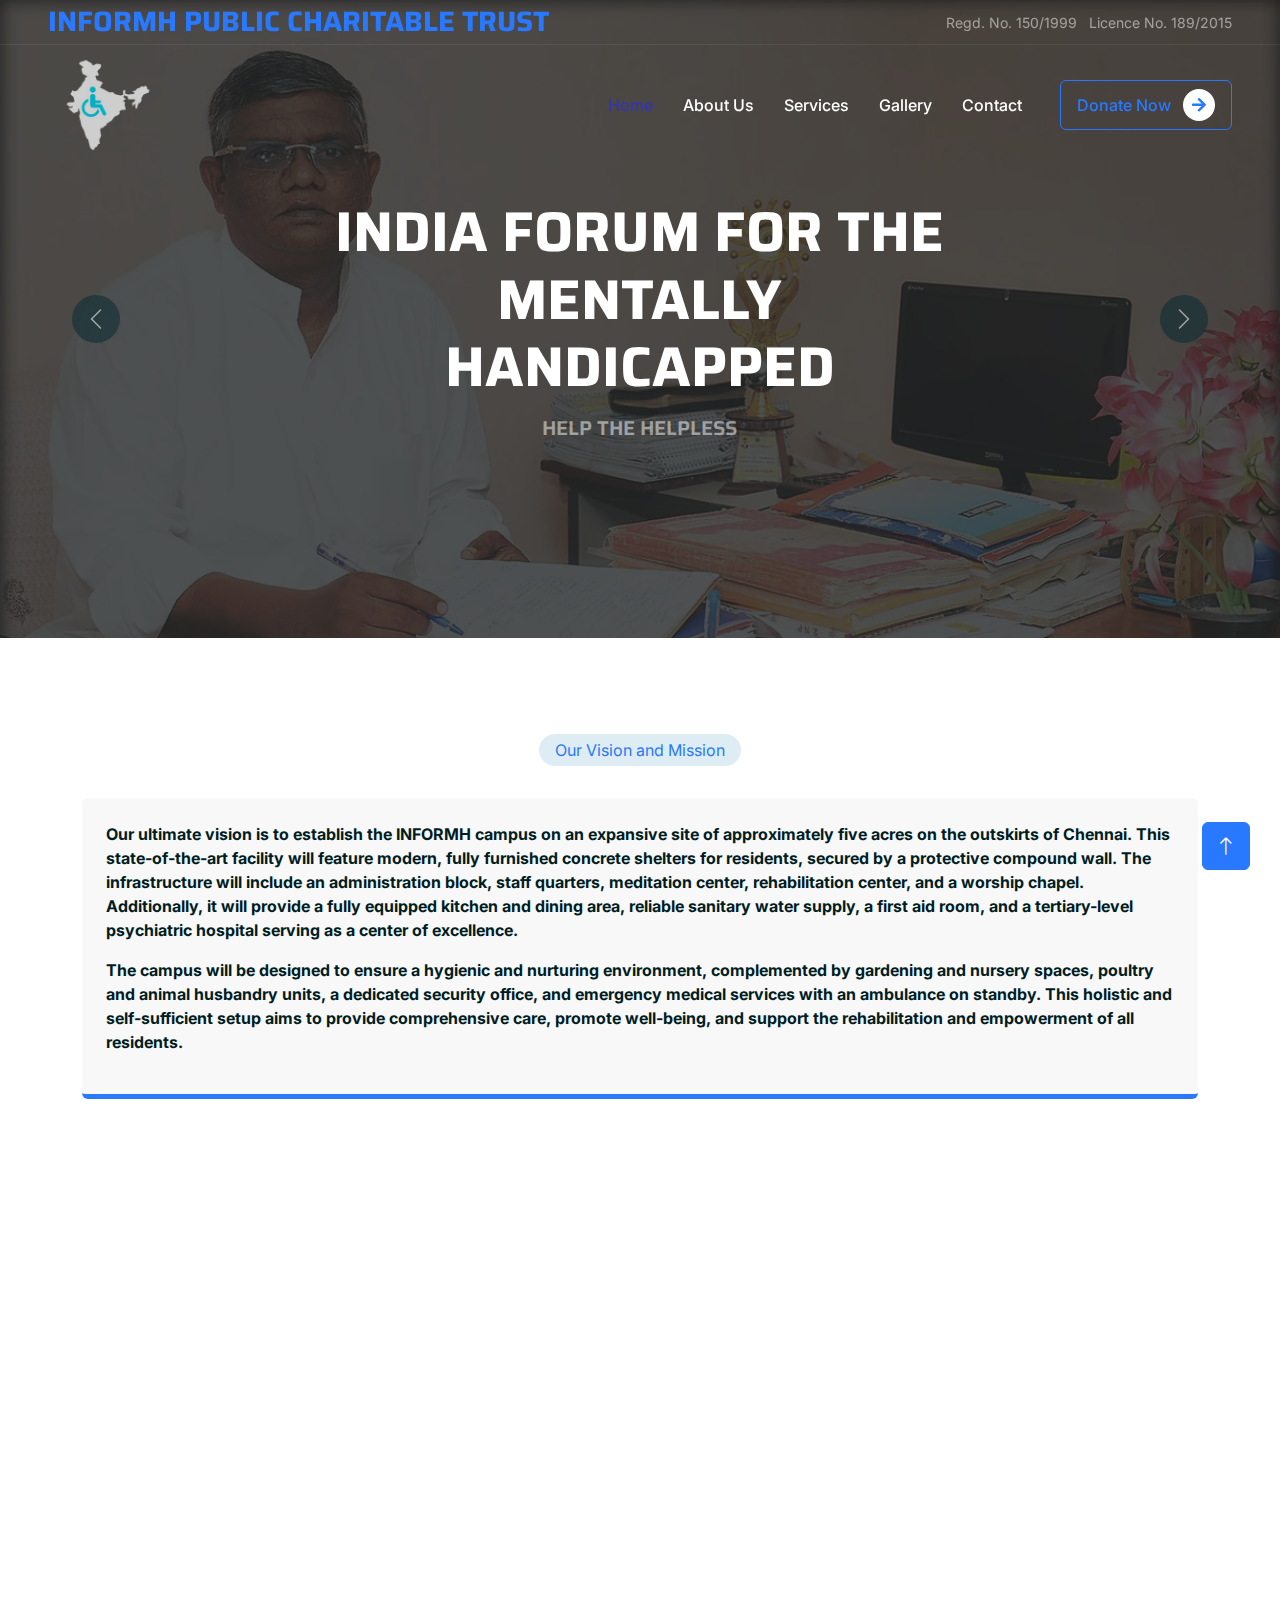
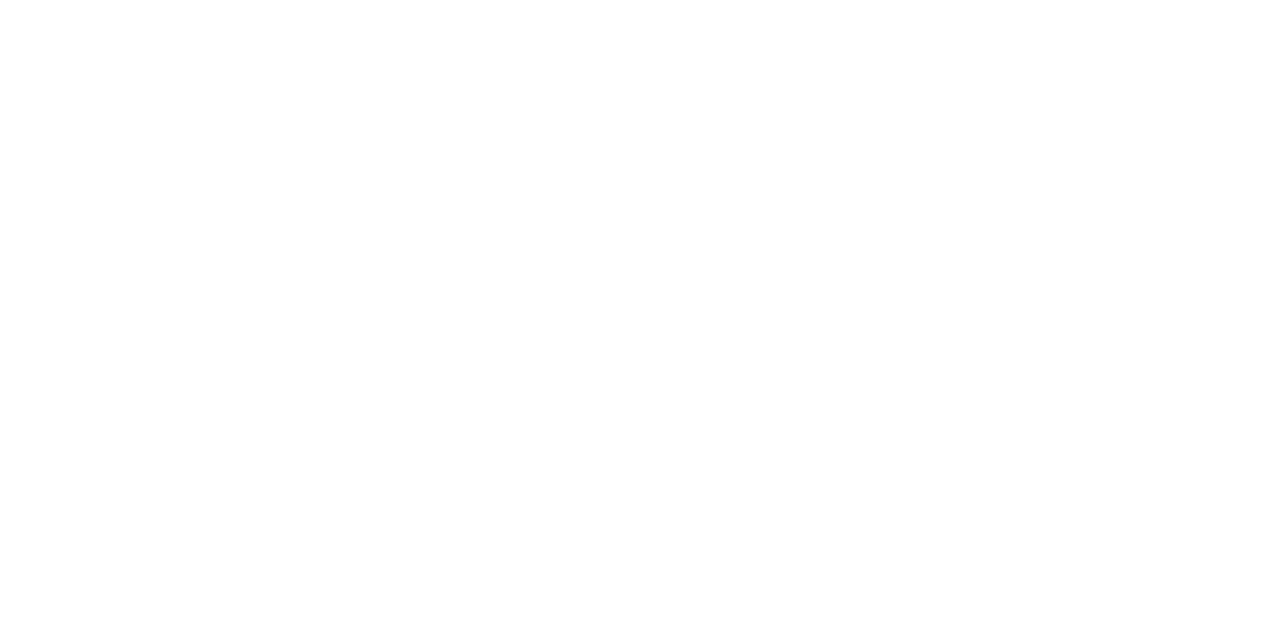
<file: index.html>
<!DOCTYPE html>
<html lang="en">

<head>
    <meta charset="utf-8">
    <title>Home | INFORMH</title>
    <link rel="icon" sizes="16x16" href="img/tittle-logo.jpg" type="image/png">
    <meta content="width=device-width, initial-scale=1.0" name="viewport">
    <meta content="" name="keywords">
    <meta content="" name="description">

    <!-- Favicon -->
    <link href="img/favicon.ico" rel="icon">

    <!-- Google Web Fonts -->
    <link rel="preconnect" href="https://fonts.googleapis.com">
    <link rel="preconnect" href="https://fonts.gstatic.com" crossorigin>
    <link
        href="https://fonts.googleapis.com/css2?family=Inter:wght@400;500;600&family=Saira:wght@500;600;700&display=swap"
        rel="stylesheet">

    <!-- Icon Font Stylesheet -->
    <link href="https://cdnjs.cloudflare.com/ajax/libs/font-awesome/5.10.0/css/all.min.css" rel="stylesheet">
    <link href="https://cdn.jsdelivr.net/npm/bootstrap-icons@1.4.1/font/bootstrap-icons.css" rel="stylesheet">

    <!-- Libraries Stylesheet -->
    <link href="lib/animate/animate.min.css" rel="stylesheet">
    <link href="lib/owlcarousel/assets/owl.carousel.min.css" rel="stylesheet">

    <!-- Customized Bootstrap Stylesheet -->
    <link href="css/bootstrap.min.css" rel="stylesheet">

    <!-- Template Stylesheet -->
    <link href="css/style.css" rel="stylesheet">
</head>

<body>
    <!-- Spinner Start -->
    <div id="spinner"
        class="show bg-white position-fixed translate-middle w-100 vh-100 top-50 start-50 d-flex align-items-center justify-content-center">
        <div class="spinner-grow text-primary" role="status"></div>
    </div>
    <!-- Spinner End -->


    <!-- Navbar Start -->
    <div class="container-fluid fixed-top px-0 wow fadeIn" data-wow-delay="0.1s">
        <div class="top-bar text-white-50 row gx-0 align-items-center d-none d-lg-flex">
            <div class="col-lg-6 px-5 text-start">
                <h3 class="fw-bold text-primary m-0">INFORMH PUBLIC CHARITABLE TRUST</h3>
            </div>
            <div class="col-lg-6 px-5 text-end">
                <small>Regd. No. 150/1999</small>&nbsp;&nbsp;
                <small>Licence No. 189/2015</small>
            </div>
        </div>

        <nav class="navbar navbar-expand-lg navbar-dark py-lg-0 px-lg-5 wow fadeIn" data-wow-delay="0.1s">
            <div class="logo-wrapper">
                <a href="index.html">
                    <img class="logo-img" src="img/Logo.png" alt="Image">
                </a>
            </div>
            <button type="button" class="navbar-toggler me-4" data-bs-toggle="collapse"
                data-bs-target="#navbarCollapse">
                <span class="navbar-toggler-icon"></span>
            </button>
            <div class="collapse navbar-collapse" id="navbarCollapse">
                <div class="navbar-nav ms-auto p-4 p-lg-0">
                    <a href="index.html" class="nav-item nav-link active">Home</a>
                    <a href="about.html" class="nav-item nav-link">About Us</a>
                    <a href="Services.html" class="nav-item nav-link">Services</a>
                     <!-- <a href="" class="nav-item nav-link ">Testimonial</a> -->
                    <a href="Gallery.html" class="nav-item nav-link">Gallery</a>
                    <a href="contact.html" class="nav-item nav-link">Contact</a>


                    <div class="d-flex d-lg-none justify-content-center mt-3">
                        <a class="btn btn-outline-primary py-2 px-3" href="donate.html">
                            Donate Now
                            <div class="d-inline-flex btn-sm-square bg-white text-primary rounded-circle ms-2">
                                <i class="fa fa-arrow-right"></i>
                            </div>
                        </a>
                    </div>

                </div>
                <div class="d-none d-lg-flex ms-2">
                    <a class="btn btn-outline-primary py-2 px-3" href="donate.html">
                        Donate Now
                        <div class="d-inline-flex btn-sm-square bg-white text-primary rounded-circle ms-2">
                            <i class="fa fa-arrow-right"></i>
                        </div>
                    </a>
                </div>
            </div>
        </nav>
    </div>
    <!-- Navbar End -->


    <!-- Carousel Start -->
    <div class="container-fluid p-0 mb-5">
        <div id="header-carousel" class="carousel slide" data-bs-ride="carousel">
            <div class="carousel-inner">
                <div class="carousel-item active">
                    <img class="w-100" src="img/slide1.jpg" alt="Image">
                    <div class="carousel-caption">
                        <div class="container">
                            <div class="row justify-content-center">
                                <div class="col-lg-7 pt-5">
                                    <h1 class="display-4 text-white mb-3 animated slideInDown">INDIA FORUM FOR THE
                                        MENTALLY HANDICAPPED</h1>
                                    <h3 class="fs-5 text-white-50 mb-5 animated slideInDown">HELP THE HELPLESS</h3>
                                    <!-- <a class="btn btn-primary py-2 px-3 animated slideInDown" href="">
                                        Learn More
                                        <div class="d-inline-flex btn-sm-square bg-white text-primary rounded-circle ms-2">
                                            <i class="fa fa-arrow-right"></i>
                                        </div>
                                    </a> -->
                                </div>
                            </div>
                        </div>
                    </div>
                </div>

                <div class="carousel-item">
                    <img class="w-100" src="img/slide2.jpg" alt="Image">
                    <div class="carousel-caption">
                        <div class="container">
                            <div class="row justify-content-center">
                                <div class="col-lg-7 pt-5">
                                    <h1 class="display-4 text-white mb-3 animated slideInDown"></h1>
                                    <p class="fs-5 text-white-50 mb-5 animated slideInDown">Aliqu diam amet diam et eos.
                                        Clita erat ipsum et lorem sed stet lorem sit clita duo justo erat amet</p>
                                    <!-- <a class="btn btn-primary py-2 px-3 animated slideInDown" href="">
                                        Learn More
                                        <div class="d-inline-flex btn-sm-square bg-white text-primary rounded-circle ms-2">
                                            <i class="fa fa-arrow-right"></i>
                                        </div>
                                    </a> -->
                                </div>
                            </div>
                        </div>
                    </div>
                </div>
                <div class="carousel-item">
                    <img class="w-100" src="img/slide3.jpg" alt="Image">
                    <div class="carousel-caption">
                        <div class="container">
                            <div class="row justify-content-center">
                                <div class="col-lg-7 pt-5">
                                    <h1 class="display-4 text-white mb-3 animated slideInDown"></h1>
                                    <p class="fs-5 text-white-50 mb-5 animated slideInDown">Aliqu diam amet diam et eos.
                                        Clita erat ipsum et lorem sed stet lorem sit clita duo justo erat amet</p>
                                    <!-- <a class="btn btn-primary py-2 px-3 animated slideInDown" href="">
                                        Learn More
                                        <div class="d-inline-flex btn-sm-square bg-white text-primary rounded-circle ms-2">
                                            <i class="fa fa-arrow-right"></i>
                                        </div>
                                    </a> -->
                                </div>
                            </div>
                        </div>
                    </div>
                </div>
            </div>
            <button class="carousel-control-prev" type="button" data-bs-target="#header-carousel" data-bs-slide="prev">
                <span class="carousel-control-prev-icon" aria-hidden="true"></span>
                <span class="visually-hidden">Previous</span>
            </button>
            <button class="carousel-control-next" type="button" data-bs-target="#header-carousel" data-bs-slide="next">
                <span class="carousel-control-next-icon" aria-hidden="true"></span>
                <span class="visually-hidden">Next</span>
            </button>
        </div>
    </div>
    <!-- Carousel End -->


    <!-- About Start -->
    <!-- <div class="container-xxl py-5">
        <div class="container">
            <div class="row g-5">
                <div class="col-lg-12 wow fadeInUp" data-wow-delay="0.5s">
                    <div class="h-100">
                        <div class="text-center mx-auto mb-3 wow fadeInUp" data-wow-delay="0.1s"
                            style="max-width: 500px;">
                            <div class="d-inline-block rounded-pill bg-secondary text-primary py-1 px-3 mb-3">About us
                            </div>
                        </div>
                        <h5 class="display-6 mb-3">India Forum for the Mentally Handicapped" which is often called by
                            the acronym-INFORMH</h5>
                        <div class="bg-light border-bottom border-5 border-primary rounded p-4 mb-4">
                            <p class="text-dark mb-3 fw-bold">INFORMH is a specialised,non-political, autonomous,expert
                                organisation registered (no.150/1999) under Govt. of Tamil Nadu. It holds recognition
                                from both state and central Govt.</p>
                            <p class="text-dark mb-3 fw-bold">INFORMH has been offering its service for the destitutes
                                since
                                4th April 1994.</p>
                            <span class="text-primary">C. JOHNSON PAULRAJ, Founder</span>
                        </div>
                      
                        <a class="btn btn-primary py-2 px-3 me-3" href="about.html">
                            Learn More
                            <div class="d-inline-flex btn-sm-square bg-white text-primary rounded-circle ms-2">
                                <i class="fa fa-arrow-right"></i>
                            </div>
                        </a>
                       
                    </div>
                </div>
            </div>
        </div>
    </div> -->
    <!-- About End -->

    <!-- Our vision start -->
    <div class="container-xxl py-5">
        <div class="container">
            <div class="row g-5">
                <div class="col-lg-12 wow fadeInUp" data-wow-delay="0.5s">
                    <div class="h-100">
                        <div class="text-center mx-auto mb-3 wow fadeInUp" data-wow-delay="0.1s"
                            style="max-width: 500px;">
                            <div class="d-inline-block rounded-pill bg-secondary text-primary py-1 px-3 mb-3">Our Vision and Mission
                            </div>
                        </div>
                        <div class="bg-light border-bottom border-5 border-primary rounded p-4 mb-4">
                            <p class="text-dark mb-3 fw-bold">Our ultimate vision is to establish the INFORMH campus on
                                an expansive site of approximately five acres on the outskirts of Chennai. This
                                state-of-the-art facility will feature modern, fully furnished concrete shelters for
                                residents, secured by a protective compound wall. The infrastructure will include an
                                administration block, staff quarters, meditation center, rehabilitation center, and a
                                worship chapel. Additionally, it will provide a fully equipped kitchen and dining area,
                                reliable sanitary water supply,
                                a first aid room, and a tertiary-level psychiatric hospital serving as a center of
                                excellence. </p>
                            <p class="text-dark mb-3 fw-bold">The campus will be designed to ensure a hygienic and
                                nurturing environment, complemented by gardening and nursery spaces, poultry and animal
                                husbandry units, a dedicated security office, and emergency medical services with an
                                ambulance on standby. This holistic and self-sufficient setup aims to provide
                                comprehensive care,
                                promote well-being, and support the rehabilitation and empowerment of all residents.</p>
                        </div>
                        <!-- <p class="mb-5">Tempor erat elitr rebum at clita. Diam dolor diam ipsum sit. Aliqu diam amet diam et eos. Clita erat ipsum et lorem et sit, sed stet lorem sit clita duo justo magna dolore erat amet</p> -->
                        <!-- <a class="btn btn-primary py-2 px-3 me-3" href="OurVision.html">
                            Learn More
                            <div class="d-inline-flex btn-sm-square bg-white text-primary rounded-circle ms-2">
                                <i class="fa fa-arrow-right"></i>
                            </div>
                        </a> -->
                        <!-- <a class="btn btn-outline-primary py-2 px-3" href="contact.html">
                            Contact Us
                            <div class="d-inline-flex btn-sm-square bg-primary text-white rounded-circle ms-2">
                                <i class="fa fa-arrow-right"></i>
                            </div>
                        </a> -->
                    </div>
                </div>
            </div>
              <div class="container-xxl py-2">
        <div class="container">
            <!-- <div class="text-center mx-auto mb-5 wow fadeInUp" data-wow-delay="0.1s" style="max-width: 500px;">
                <div class="d-inline-block rounded-pill bg-secondary text-primary py-1 px-3 mb-3">What We Do</div>
                <h1 class="display-6 mb-5">Learn More What We Do And Get Involved</h1>
            </div> -->
            <div class="row g-4 justify-content-center">
                <div class="col-lg-4 col-md-6 wow fadeInUp" data-wow-delay="0.1s">
                    <div class="service-item bg-white text-center h-100 p-4 p-xl-5">
                        <h4 class="mb-3 visionheader">TO THE SOCIETY</h4>

                        <p class="mb-4">To actively organize and implement awareness campaigns and rallies aimed at
                            reducing stigma surrounding mental health within the community. We are committed to
                            supporting and advancing the objectives of the National Mental Health Programme, fostering
                            greater understanding, acceptance, and inclusion for individuals affected by mental health
                            conditions.</p>

                    </div>
                </div>
                <div class="col-lg-4 col-md-6 wow fadeInUp" data-wow-delay="0.3s">
                    <div class="service-item bg-white text-center h-100 p-4 p-xl-5">
                        <h4 class="mb-3 visionheader">
                            TO THE NEEDY</h4>
                        <p class="mb-4">To establish mobile care units providing essential mental health services,
                            reaching underserved populations. We are dedicated to rescuing and supporting abandoned,
                            homeless, and socially marginalized individuals living with mental health challenges,
                            offering them compassionate care and hope for reintegration into society.</p>


                    </div>
                </div>
                <!-- <div class="col-lg-4 col-md-6 wow fadeInUp" data-wow-delay="0.5s">
                    <div class="service-item bg-white text-center h-100 p-4 p-xl-5">
                        <h4 class="mb-3 visionheader">GENETIC COUNSELLING</h4>
                        <p class="mb-4">It involves family counselling services regarding how to train and educate
                            mentally handicapped children and how to prevent further high risk pregnancies among the
                            newly married couples by using advanced genetic screening services.</p>

                    </div>
                </div> -->

            </div>
        </div>
    </div>
        </div>
    </div>
    <!-- Our Vision End -->


    <!-- Causes Start -->
    <!-- <div class="container-xxl bg-light my-5 py-5">
        <div class="container py-5">
            <div class="text-center mx-auto mb-5 wow fadeInUp" data-wow-delay="0.1s" style="max-width: 500px;">
                <div class="d-inline-block rounded-pill bg-secondary text-primary py-1 px-3 mb-3">Feature Causes</div>
                <h1 class="display-6 mb-5">Every Child Deserves The Opportunity To Learn</h1>
            </div>
            <div class="row g-4 justify-content-center">
                <div class="col-lg-4 col-md-6 wow fadeInUp" data-wow-delay="0.1s">
                    <div class="causes-item d-flex flex-column bg-white border-top border-5 border-primary rounded-top overflow-hidden h-100">
                        <div class="text-center p-4 pt-0">
                            <div class="d-inline-block bg-primary text-white rounded-bottom fs-5 pb-1 px-3 mb-4">
                                <small>Education</small>
                            </div>
                            <h5 class="mb-3">Education For African Children</h5>
                            <p>Tempor erat elitr rebum at clita dolor diam ipsum sit diam amet diam et eos</p>
                            <div class="causes-progress bg-light p-3 pt-2">
                                <div class="d-flex justify-content-between">
                                    <p class="text-dark">$10,000 <small class="text-body">Goal</small></p>
                                    <p class="text-dark">$9,542 <small class="text-body">Raised</small></p>
                                </div>
                                <div class="progress">
                                    <div class="progress-bar" role="progressbar" aria-valuenow="90" aria-valuemin="0" aria-valuemax="100">
                                        <span>90%</span>
                                    </div>
                                </div>
                            </div>
                        </div>
                        <div class="position-relative mt-auto">
                            <img class="img-fluid" src="img/courses-1.jpg" alt="">
                            <div class="causes-overlay">
                                <a class="btn btn-outline-primary" href="">
                                    Read More
                                    <div class="d-inline-flex btn-sm-square bg-primary text-white rounded-circle ms-2">
                                        <i class="fa fa-arrow-right"></i>
                                    </div>
                                </a>
                            </div>
                        </div>
                    </div>
                </div>
                <div class="col-lg-4 col-md-6 wow fadeInUp" data-wow-delay="0.3s">
                    <div class="causes-item d-flex flex-column bg-white border-top border-5 border-primary rounded-top overflow-hidden h-100">
                        <div class="text-center p-4 pt-0">
                            <div class="d-inline-block bg-primary text-white rounded-bottom fs-5 pb-1 px-3 mb-4">
                                <small>Pure Water</small>
                            </div>
                            <h5 class="mb-3">Ensure Pure Drinking Water</h5>
                            <p>Tempor erat elitr rebum at clita dolor diam ipsum sit diam amet diam et eos</p>
                            <div class="causes-progress bg-light p-3 pt-2">
                                <div class="d-flex justify-content-between">
                                    <p class="text-dark">$10,000 <small class="text-body">Goal</small></p>
                                    <p class="text-dark">$9,542 <small class="text-body">Raised</small></p>
                                </div>
                                <div class="progress">
                                    <div class="progress-bar" role="progressbar" aria-valuenow="90" aria-valuemin="0" aria-valuemax="100">
                                        <span>90%</span>
                                    </div>
                                </div>
                            </div>
                        </div>
                        <div class="position-relative mt-auto">
                            <img class="img-fluid" src="img/courses-2.jpg" alt="">
                            <div class="causes-overlay">
                                <a class="btn btn-outline-primary" href="">
                                    Read More
                                    <div class="d-inline-flex btn-sm-square bg-primary text-white rounded-circle ms-2">
                                        <i class="fa fa-arrow-right"></i>
                                    </div>
                                </a>
                            </div>
                        </div>
                    </div>
                </div>
                <div class="col-lg-4 col-md-6 wow fadeInUp" data-wow-delay="0.5s">
                    <div class="causes-item d-flex flex-column bg-white border-top border-5 border-primary rounded-top overflow-hidden h-100">
                        <div class="text-center p-4 pt-0">
                            <div class="d-inline-block bg-primary text-white rounded-bottom fs-5 pb-1 px-3 mb-4">
                                <small>Healthy Life</small>
                            </div>
                            <h5 class="mb-3">Ensure Medical Treatment</h5>
                            <p>Tempor erat elitr rebum at clita dolor diam ipsum sit diam amet diam et eos</p>
                            <div class="causes-progress bg-light p-3 pt-2">
                                <div class="d-flex justify-content-between">
                                    <p class="text-dark">$10,000 <small class="text-body">Goal</small></p>
                                    <p class="text-dark">$9,542 <small class="text-body">Raised</small></p>
                                </div>
                                <div class="progress">
                                    <div class="progress-bar" role="progressbar" aria-valuenow="90" aria-valuemin="0" aria-valuemax="100">
                                        <span>90%</span>
                                    </div>
                                </div>
                            </div>
                        </div>
                        <div class="position-relative mt-auto">
                            <img class="img-fluid" src="img/courses-3.jpg" alt="">
                            <div class="causes-overlay">
                                <a class="btn btn-outline-primary" href="">
                                    Read More
                                    <div class="d-inline-flex btn-sm-square bg-primary text-white rounded-circle ms-2">
                                        <i class="fa fa-arrow-right"></i>
                                    </div>
                                </a>
                            </div>
                        </div>
                    </div>
                </div>
            </div>
        </div>
    </div> -->
    <!-- Causes End -->


    <!-- Service Start -->
    <!-- <div class="container-xxl py-5">
        <div class="container">
            <div class="text-center mx-auto mb-5 wow fadeInUp" data-wow-delay="0.1s" style="max-width: 500px;">
                <div class="d-inline-block rounded-pill bg-secondary text-primary py-1 px-3 mb-3">What We Do</div>
                <h1 class="display-6 mb-5">Learn More What We Do And Get Involved</h1>
            </div>
            <div class="row g-4 justify-content-center">
                <div class="col-lg-4 col-md-6 wow fadeInUp" data-wow-delay="0.1s">
                    <div class="service-item bg-white text-center h-100 p-4 p-xl-5">
                        <img class="img-fluid mb-4" src="img/icon-1.png" alt="">
                        <h4 class="mb-3">Child Education</h4>
                        <p class="mb-4">Tempor ut dolore lorem kasd vero ipsum sit eirmod sit. Ipsum diam justo sed vero dolor duo.</p>
                        <a class="btn btn-outline-primary px-3" href="">
                            Learn More
                            <div class="d-inline-flex btn-sm-square bg-primary text-white rounded-circle ms-2">
                                <i class="fa fa-arrow-right"></i>
                            </div>
                        </a>
                    </div>
                </div>
                <div class="col-lg-4 col-md-6 wow fadeInUp" data-wow-delay="0.3s">
                    <div class="service-item bg-white text-center h-100 p-4 p-xl-5">
                        <img class="img-fluid mb-4" src="img/icon-2.png" alt="">
                        <h4 class="mb-3">Medical Treatment</h4>
                        <p class="mb-4">Tempor ut dolore lorem kasd vero ipsum sit eirmod sit. Ipsum diam justo sed vero dolor duo.</p>
                        <a class="btn btn-outline-primary px-3" href="">
                            Learn More
                            <div class="d-inline-flex btn-sm-square bg-primary text-white rounded-circle ms-2">
                                <i class="fa fa-arrow-right"></i>
                            </div>
                        </a>
                    </div>
                </div>
                <div class="col-lg-4 col-md-6 wow fadeInUp" data-wow-delay="0.5s">
                    <div class="service-item bg-white text-center h-100 p-4 p-xl-5">
                        <img class="img-fluid mb-4" src="img/icon-3.png" alt="">
                        <h4 class="mb-3">Pure Drinking Water</h4>
                        <p class="mb-4">Tempor ut dolore lorem kasd vero ipsum sit eirmod sit. Ipsum diam justo sed vero dolor duo.</p>
                        <a class="btn btn-outline-primary px-3" href="">
                            Learn More
                            <div class="d-inline-flex btn-sm-square bg-primary text-white rounded-circle ms-2">
                                <i class="fa fa-arrow-right"></i>
                            </div>
                        </a>
                    </div>
                </div>
            </div>
        </div>
    </div> -->
    <!-- Service End -->


    <!-- Donate Start -->
    <!-- <div class="container-fluid donate my-5 py-5" data-parallax="scroll" data-image-src="img/carousel-2.jpg">
        <div class="container py-5">
            <div class="row g-5 align-items-center">
                <div class="col-lg-6 wow fadeIn" data-wow-delay="0.1s">
                    <div class="d-inline-block rounded-pill bg-secondary text-primary py-1 px-3 mb-3">Donate Now</div>
                    <h1 class="display-6 text-white mb-5">Thanks For The Results Achieved With You</h1>
                    <p class="text-white-50 mb-0">Tempor erat elitr rebum at clita. Diam dolor diam ipsum sit. Aliqu diam amet diam et eos. Clita erat ipsum et lorem et sit, sed stet lorem sit clita duo justo magna dolore erat amet</p>
                </div>
                <div class="col-lg-6 wow fadeIn" data-wow-delay="0.5s">
                    <div class="h-100 bg-white p-5">
                        <form>
                            <div class="row g-3">
                                <div class="col-12">
                                    <div class="form-floating">
                                        <input type="text" class="form-control bg-light border-0" id="name" placeholder="Your Name">
                                        <label for="name">Your Name</label>
                                    </div>
                                </div>
                                <div class="col-12">
                                    <div class="form-floating">
                                        <input type="email" class="form-control bg-light border-0" id="email" placeholder="Your Email">
                                        <label for="email">Your Email</label>
                                    </div>
                                </div>
                                <div class="col-12">
                                    <div class="btn-group d-flex justify-content-around">
                                        <input type="radio" class="btn-check" name="btnradio" id="btnradio1" checked>
                                        <label class="btn btn-light py-3" for="btnradio1">$10</label>

                                        <input type="radio" class="btn-check" name="btnradio" id="btnradio2">
                                        <label class="btn btn-light py-3" for="btnradio2">$20</label>

                                        <input type="radio" class="btn-check" name="btnradio" id="btnradio3">
                                        <label class="btn btn-light py-3" for="btnradio3">$30</label>
                                    </div>
                                </div>
                                <div class="col-12">
                                    <button class="btn btn-primary px-5" style="height: 60px;">
                                        Donate Now
                                        <div class="d-inline-flex btn-sm-square bg-white text-primary rounded-circle ms-2">
                                            <i class="fa fa-arrow-right"></i>
                                        </div>
                                    </button>
                                </div>
                            </div>
                        </form>
                    </div>
                </div>
            </div>
        </div>
    </div> -->
    <!-- Donate End -->


    <!-- Team Start -->
    <!-- <div class="container-xxl py-5">
        <div class="container">
            <div class="text-center mx-auto mb-5 wow fadeInUp" data-wow-delay="0.1s" style="max-width: 500px;">
                <div class="d-inline-block rounded-pill bg-secondary text-primary py-1 px-3 mb-3">Gallery</div>
            </div>
            <div class="row g-4">
                <div class="col-lg-3 col-md-6 wow fadeInUp" data-wow-delay="0.1s">
                    <div class="team-item position-relative rounded overflow-hidden">
                        <div class="overflow-hidden">
                            <img class="img-fluid" src="img/gallery_1.jpg" alt="">
                        </div>
                        <div class="team-text bg-light text-center p-4">
                            <p class="text-primary">Inauguration of INFORMH 1994</p>
                           
                        </div>
                    </div>
                </div>
                <div class="col-lg-3 col-md-6 wow fadeInUp" data-wow-delay="0.3s">
                    <div class="team-item position-relative rounded overflow-hidden">
                        <div class="overflow-hidden">
                            <img class="img-fluid" src="img/gallery_2.jpg" alt="">
                        </div>
                        <div class="team-text bg-light text-center p-4">
                            <p class="text-primary">Anniversary 1995</p>
                          
                        </div>
                    </div>
                </div>
                <div class="col-lg-3 col-md-6 wow fadeInUp" data-wow-delay="0.5s">
                    <div class="team-item position-relative rounded overflow-hidden">
                        <div class="overflow-hidden">
                            <img class="img-fluid" src="img/gallery_3.jpg" alt="">
                        </div>
                        <div class="team-text bg-light text-center p-4">
                            <p class="text-primary">Art from the hands of our inmate</p>
                          
                        </div>
                    </div>
                </div>
                <div class="col-lg-3 col-md-6 wow fadeInUp" data-wow-delay="0.7s">
                    <div class="team-item position-relative rounded overflow-hidden">
                        <div class="overflow-hidden">
                            <img class="img-fluid" src="img/gallery_3.jpg" alt="">
                        </div>
                        <div class="team-text bg-light text-center p-4">
                            <p class="text-primary">Meditation</p>
                           
                        </div>
                    </div>
                </div>
            </div>
        </div>
    </div> -->
    <!-- Team End -->


    <!-- Testimonial Start -->
    <!-- <div class="container-xxl py-5">
        <div class="container">
            <div class="text-center mx-auto mb-5 wow fadeInUp" data-wow-delay="0.1s" style="max-width: 500px;">
                <div class="d-inline-block rounded-pill bg-secondary text-primary py-1 px-3 mb-3">Testimonial</div>
                <h1 class="display-6 mb-5">Trusted By Thousands Of People And Nonprofits</h1>
            </div>
            <div class="owl-carousel testimonial-carousel wow fadeInUp" data-wow-delay="0.1s">
                <div class="testimonial-item text-center">
                    <img class="img-fluid bg-light rounded-circle p-2 mx-auto mb-4" src="img/testimonial-1.jpg" style="width: 100px; height: 100px;">
                    <div class="testimonial-text rounded text-center p-4">
                        <p>Clita clita tempor justo dolor ipsum amet kasd amet duo justo duo duo labore sed sed. Magna ut diam sit et amet stet eos sed clita erat magna elitr erat sit sit erat at rebum justo sea clita.</p>
                        <h5 class="mb-1">Doner Name</h5>
                        <span class="fst-italic">Profession</span>
                    </div>
                </div>
                <div class="testimonial-item text-center">
                    <img class="img-fluid bg-light rounded-circle p-2 mx-auto mb-4" src="img/testimonial-2.jpg" style="width: 100px; height: 100px;">
                    <div class="testimonial-text rounded text-center p-4">
                        <p>Clita clita tempor justo dolor ipsum amet kasd amet duo justo duo duo labore sed sed. Magna ut diam sit et amet stet eos sed clita erat magna elitr erat sit sit erat at rebum justo sea clita.</p>
                        <h5 class="mb-1">Doner Name</h5>
                        <span class="fst-italic">Profession</span>
                    </div>
                </div>
                <div class="testimonial-item text-center">
                    <img class="img-fluid bg-light rounded-circle p-2 mx-auto mb-4" src="img/testimonial-3.jpg" style="width: 100px; height: 100px;">
                    <div class="testimonial-text rounded text-center p-4">
                        <p>Clita clita tempor justo dolor ipsum amet kasd amet duo justo duo duo labore sed sed. Magna ut diam sit et amet stet eos sed clita erat magna elitr erat sit sit erat at rebum justo sea clita.</p>
                        <h5 class="mb-1">Doner Name</h5>
                        <span class="fst-italic">Profession</span>
                    </div>
                </div>
            </div>
        </div>
    </div> -->
    <!-- Testimonial End -->

  


    <!-- Footer Start -->
    <div class="container-fluid bg-dark text-white-50 footer mt-5 pt-5 wow fadeIn" data-wow-delay="0.1s">
        <div class="container py-5">
            <div class="row g-5">
                <div class="col-lg-3 col-md-6">
                    <!-- <h1 class="fw-bold text-primary mb-4">Chari<span class="text-white">Team</span></h1>
                    <p>Diam dolor diam ipsum sit. Aliqu diam amet diam et eos. Clita erat ipsum et lorem et sit, sed stet lorem sit clita</p> -->
                    <div class="d-flex pt-2">
                        <a class="btn btn-square me-1" href=""><i class="fab fa-twitter"></i></a>
                        <a class="btn btn-square me-1" href=""><i class="fab fa-facebook-f"></i></a>
                        <a class="btn btn-square me-1" href=""><i class="fab fa-youtube"></i></a>
                        <a class="btn btn-square me-0" href=""><i class="fab fa-linkedin-in"></i></a>
                    </div>
                </div>
                <div class="col-lg-6 col-md-6">
                    <h5 class="text-light mb-4">Address</h5>
                    <p class="mb-3"><i class="fa fa-map-marker-alt me-3"></i>NO.41, MALLIGAI STREET,

                        SRI RAJESHWARI NAGAR,

                        VALLANCHERRY,

                        GUDUVANCHERRY,

                        KANCHEEPURAM DISTRICT,

                        TAMIL NADU,

                        SOUTH INDIA

                        ZIP CODE - 603202</p><br />
                    <small class="mb-3"><i class="fa fa-phone-alt me-3"></i>
                        +91-9962005040<br />
                        &nbsp;&nbsp;&nbsp;&nbsp;&nbsp;&nbsp;&nbsp;&nbsp;&nbsp;+91-9566030040 <br />
                        &nbsp;&nbsp;&nbsp;&nbsp;&nbsp;&nbsp;&nbsp;&nbsp;&nbsp;+91-9176182968<br />
                        </ul></small><br />
                    <p class="mb-3"><i class="fa fa-envelope me-3"></i> jsonpaulraj@yahoo.co.in</p>
                </div>
                <div class="col-lg-2 col-md-6">
                    <h5 class="text-light mb-4">Quick Links</h5>
                    <a class="btn btn-link" href="about.html">About Us</a>
                    <a class="btn btn-link" href="contact.html">Contact Us</a>
                    <a class="btn btn-link" href="Gallery.html">Gallery</a>
                    <a class="btn btn-link" href="OurVision.html">Our Vision</a>
                    <a class="btn btn-link" href="donate.html">Donate Now</a>
                </div>

            </div>
        </div>
        <div class="container-fluid copyright">
            <div class="container">
                <div class="row">
                    <div class="col-md-6 text-center text-md-start mb-3 mb-md-0">
                        &copy; <a href="#">2025 | INFORMH</a>, All Right Reserved.
                    </div>
                    <div class="col-md-6 text-center text-md-end">
                        <!--/*** This template is free as long as you keep the footer author’s credit link/attribution link/backlink. If you'd like to use the template without the footer author’s credit link/attribution link/backlink, you can purchase the Credit Removal License from "https://htmlcodex.com/credit-removal". Thank you for your support. ***/-->
                        Designed By AlmiTech</a>
                    </div>
                </div>
            </div>
        </div>
    </div>
    <!-- Footer End -->


    <!-- Back to Top -->
    <a href="#" class="btn btn-lg btn-primary btn-lg-square back-to-top"><i class="bi bi-arrow-up"></i></a>


    <!-- JavaScript Libraries -->
    <script src="https://code.jquery.com/jquery-3.4.1.min.js"></script>
    <script src="https://cdn.jsdelivr.net/npm/bootstrap@5.0.0/dist/js/bootstrap.bundle.min.js"></script>
    <script src="lib/wow/wow.min.js"></script>
    <script src="lib/easing/easing.min.js"></script>
    <script src="lib/waypoints/waypoints.min.js"></script>
    <script src="lib/owlcarousel/owl.carousel.min.js"></script>
    <script src="lib/parallax/parallax.min.js"></script>

    <!-- Template Javascript -->
    <script src="js/main.js"></script>
</body>

</html>
</file>
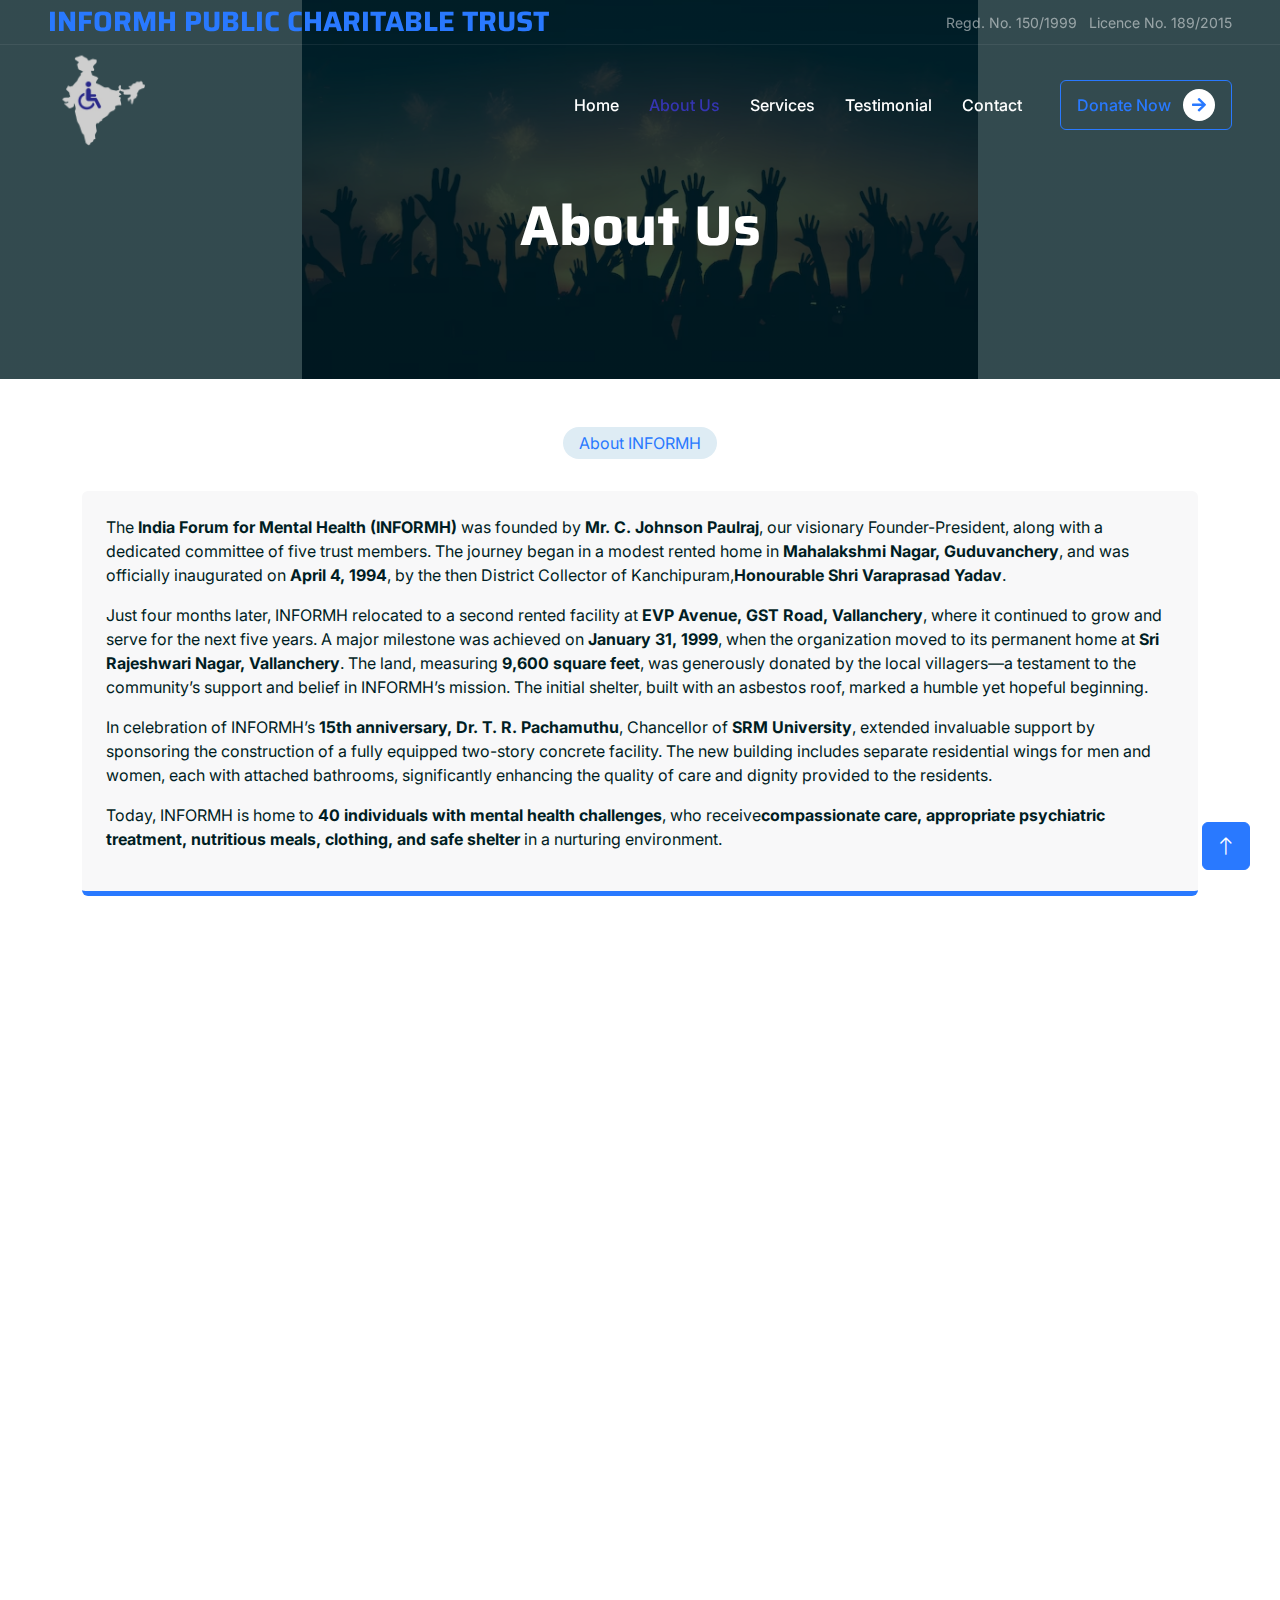
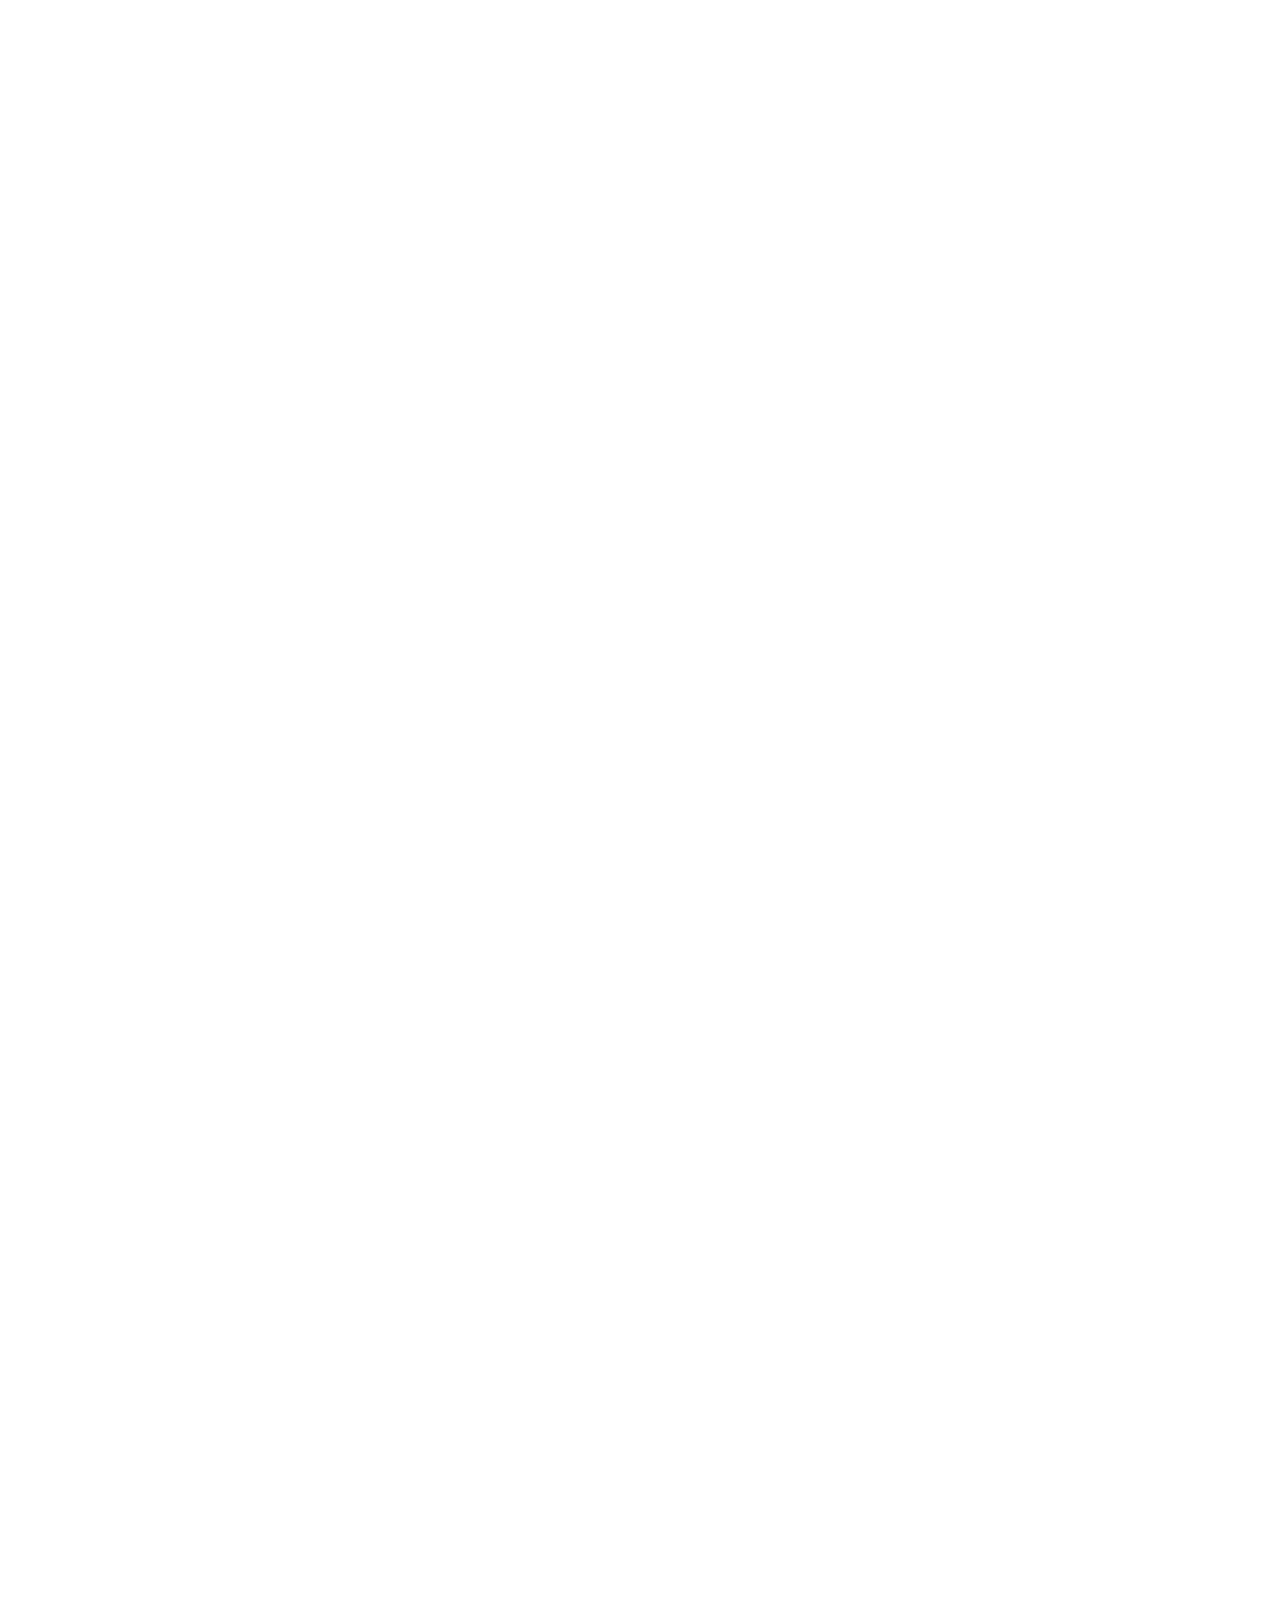
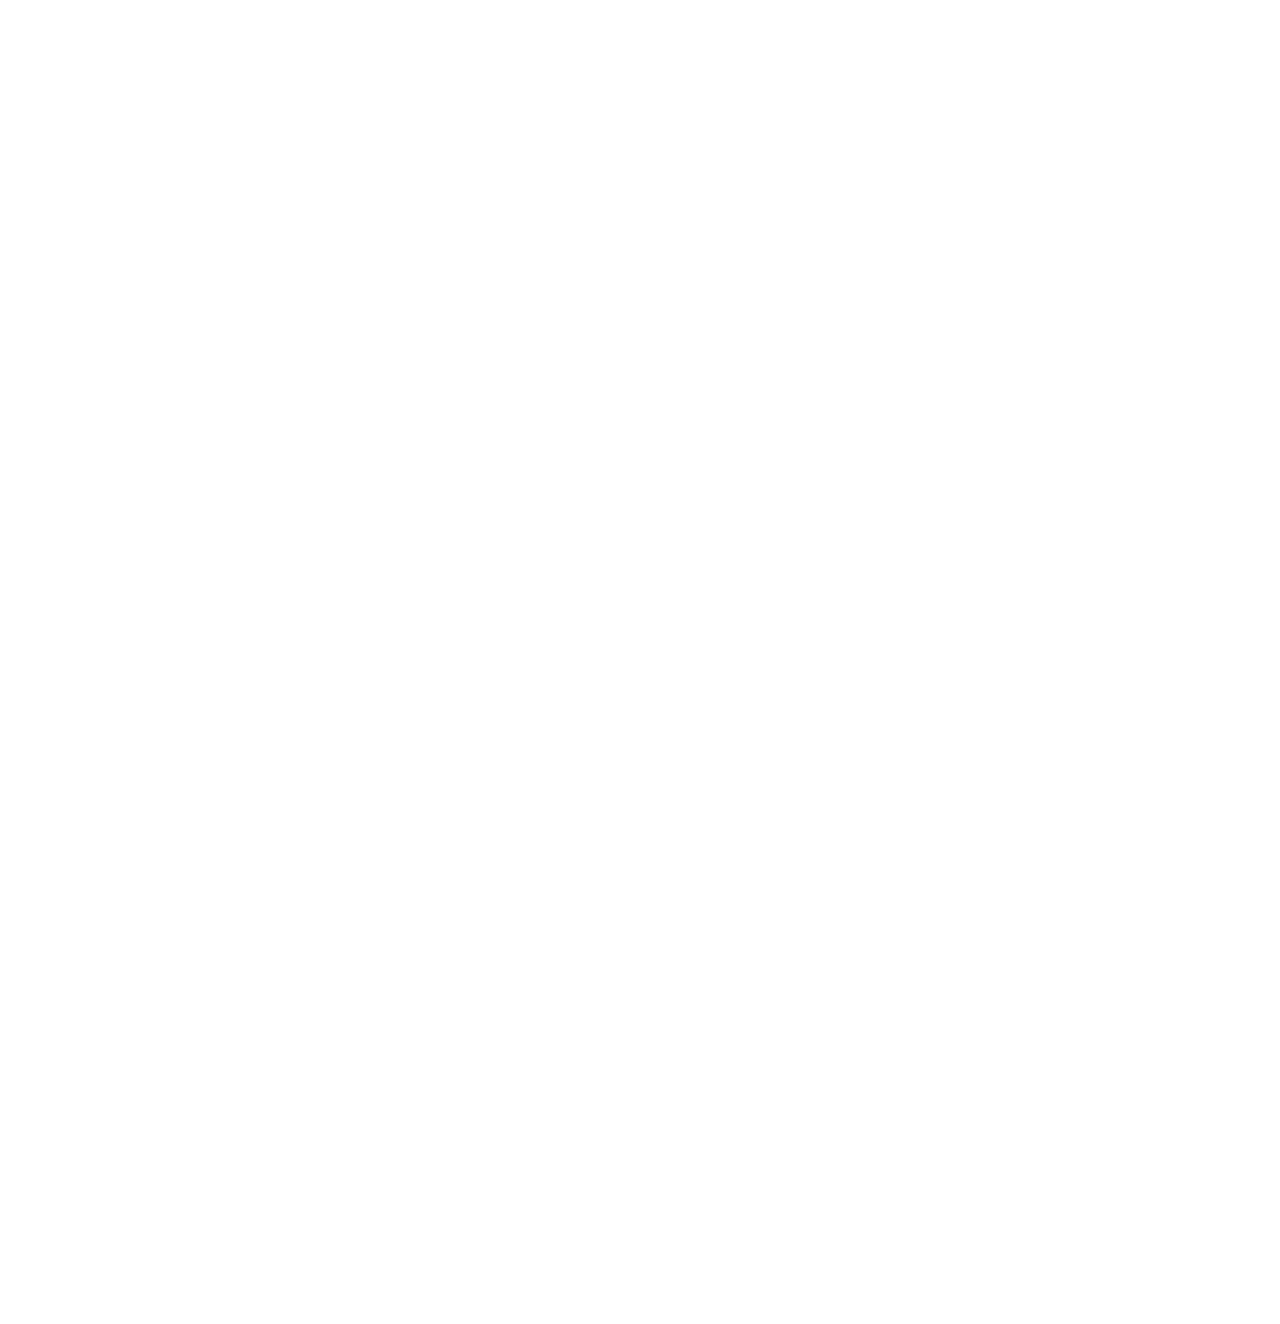
<file: about.html>
<!DOCTYPE html>
<html lang="en">

<head>
    <meta charset="utf-8">
    <title>INFORMH - About Us</title>
    <link rel="icon" sizes="16x16" href="img/MainLogo1.png" type="image/png">
    <meta content="width=device-width, initial-scale=1.0" name="viewport">
    <meta content="" name="keywords">
    <meta content="" name="description">

    <!-- Favicon -->
    <link href="img/favicon.ico" rel="icon">

    <!-- Google Web Fonts -->
    <link rel="preconnect" href="https://fonts.googleapis.com">
    <link rel="preconnect" href="https://fonts.gstatic.com" crossorigin>
    <link
        href="https://fonts.googleapis.com/css2?family=Inter:wght@400;500;600&family=Saira:wght@500;600;700&display=swap"
        rel="stylesheet">

    <!-- Icon Font Stylesheet -->
    <link href="https://cdnjs.cloudflare.com/ajax/libs/font-awesome/5.10.0/css/all.min.css" rel="stylesheet">
    <link href="https://cdn.jsdelivr.net/npm/bootstrap-icons@1.4.1/font/bootstrap-icons.css" rel="stylesheet">

    <!-- Libraries Stylesheet -->
    <link href="lib/animate/animate.min.css" rel="stylesheet">
    <link href="lib/owlcarousel/assets/owl.carousel.min.css" rel="stylesheet">

    <!-- Customized Bootstrap Stylesheet -->
    <link href="css/bootstrap.min.css" rel="stylesheet">

    <!-- Template Stylesheet -->
    <link href="css/style.css" rel="stylesheet">
</head>

<body>
    <!-- Spinner Start -->
    <div id="spinner"
        class="show bg-white position-fixed translate-middle w-100 vh-100 top-50 start-50 d-flex align-items-center justify-content-center">
        <div class="spinner-grow text-primary" role="status"></div>
    </div>
    <!-- Spinner End -->


    <!-- Navbar Start -->
    <div class="container-fluid fixed-top px-0 wow fadeIn" data-wow-delay="0.1s">
        <div class="top-bar text-white-50 row gx-0 align-items-center d-none d-lg-flex">
            <div class="col-lg-6 px-5 text-start">
                <!-- <small><i class="fa fa-map-marker-alt me-2"></i>123 Street, New York, USA</small> -->
                <h3 class="fw-bold text-primary m-0">INFORMH PUBLIC CHARITABLE TRUST</h3>
            </div>
            <div class="col-lg-6 px-5 text-end">
                <!-- <small>Follow us:</small>
                <a class="text-white-50 ms-3" href=""><i class="fab fa-facebook-f"></i></a>
                <a class="text-white-50 ms-3" href=""><i class="fab fa-twitter"></i></a>
                <a class="text-white-50 ms-3" href=""><i class="fab fa-linkedin-in"></i></a>
                <a class="text-white-50 ms-3" href=""><i class="fab fa-instagram"></i></a> -->
                <small>Regd. No. 150/1999</small>&nbsp;&nbsp;
                <small>Licence No. 189/2015</small>
            </div>
        </div>

        <nav class="navbar navbar-expand-lg navbar-dark py-lg-0 px-lg-5 wow fadeIn" data-wow-delay="0.1s">
            <div class="logo-wrapper">
                <a href="index.html">
                    <img class="logo-img" src="img/MainLogo1.png" alt="Image">
                </a>
            </div>
            <button type="button" class="navbar-toggler me-4" data-bs-toggle="collapse"
                data-bs-target="#navbarCollapse">
                <span class="navbar-toggler-icon"></span>
            </button>
            <div class="collapse navbar-collapse" id="navbarCollapse">
                <div class="navbar-nav ms-auto p-4 p-lg-0">
                    <a href="index.html" class="nav-item nav-link ">Home</a>
                    <a href="about.html" class="nav-item nav-link active">About Us</a>
                  <a href="Services.html" class="nav-item nav-link">Services</a>
                  <a href="Testimonial.html" class="nav-item nav-link ">Testimonial</a>
                    <!-- <a href="Gallery.html" class="nav-item nav-link">Gallery</a> -->
                    <a href="contact.html" class="nav-item nav-link">Contact</a>
                    <div class="d-flex d-lg-none justify-content-center mt-3">
                        <a class="btn btn-outline-primary py-2 px-3" href="donate.html">
                            Donate Now
                            <div class="d-inline-flex btn-sm-square bg-white text-primary rounded-circle ms-2">
                                <i class="fa fa-arrow-right"></i>
                            </div>
                        </a>
                    </div>
                </div>
                <div class="d-none d-lg-flex ms-2">
                    <a class="btn btn-outline-primary py-2 px-3" href="donate.html">
                        Donate Now
                        <div class="d-inline-flex btn-sm-square bg-white text-primary rounded-circle ms-2">
                            <i class="fa fa-arrow-right"></i>
                        </div>
                    </a>
                </div>
            </div>
        </nav>
    </div>
    <!-- Navbar End -->


    <!-- Page Header Start -->
    <div class="container-fluid about-header  wow fadeIn" data-wow-delay="0.1s">
        <div class="container text-center">
            <h1 class="display-4 text-white animated slideInDown mb-4">About Us</h1>
            <!-- <nav aria-label="breadcrumb animated slideInDown">
                <ol class="breadcrumb justify-content-center mb-0">
                    <li class="breadcrumb-item"><a class="text-white" href="#">Home</a></li>
                    <li class="breadcrumb-item"><a class="text-white" href="#">Pages</a></li>
                    <li class="breadcrumb-item text-primary active" aria-current="page">About Us</li>
                </ol>
            </nav> -->
        </div>
    </div>
    <!-- Page Header End -->

    <!-- About INFORMH start -->
    <div class="container-xxl py-5">
        <div class="container">
            <div class="row g-5">
                <div class="col-lg-12 wow fadeInUp" data-wow-delay="0.5s">
                    <div class="h-100">
                        <div class="text-center mx-auto mb-3 wow fadeInUp" data-wow-delay="0.1s"
                            style="max-width: 500px;">
                            <div class="d-inline-block rounded-pill bg-secondary text-primary py-1 px-3 mb-3">About
                                INFORMH
                            </div>
                        </div>
                        <div class="bg-light border-bottom border-5 border-primary rounded p-4 mb-4">
                            <p class="text-dark mb-3">The <span class="fw-bold">India Forum for Mental Health
                                    (INFORMH)</span> was founded by
                                <span class="fw-bold">Mr. C. Johnson Paulraj</span>, our visionary Founder-President,
                                along with a dedicated
                                committee of five trust members. The journey began in a modest rented home in
                                <span class="fw-bold">Mahalakshmi Nagar, Guduvanchery</span>, and was officially
                                inaugurated on <span class="fw-bold">April 4, 1994</span>, by the
                                then District Collector of Kanchipuram,<span class="fw-bold">Honourable Shri Varaprasad
                                    Yadav</span>.
                            </p>
                            <p class="text-dark mb-3">Just four months later, INFORMH relocated to a second
                                rented facility at <span class="fw-bold">EVP Avenue, GST Road, Vallanchery</span>, where
                                it continued to grow and
                                serve for the next five years. A major milestone was achieved on <span
                                    class="fw-bold">January 31, 1999</span>, when
                                the organization moved to its permanent home at <span class="fw-bold">Sri Rajeshwari
                                    Nagar, Vallanchery</span>. The
                                land, measuring <span class="fw-bold">9,600 square feet</span>, was generously donated
                                by the local villagers—a
                                testament to the community’s support and belief in INFORMH’s mission. The initial
                                shelter, built with an asbestos roof, marked a humble yet hopeful beginning.</p>
                            <p class="text-dark mb-3">In celebration of INFORMH’s <span class="fw-bold">15th
                                    anniversary, Dr. T. R.
                                    Pachamuthu</span>, Chancellor of <span class="fw-bold">SRM University</span>,
                                extended invaluable support by sponsoring the
                                construction of a fully equipped two-story concrete facility. The new building includes
                                separate residential wings for men and women, each with attached bathrooms,
                                significantly enhancing the quality of care and dignity provided to the residents.</p>
                            <p class="text-dark mb-3">Today, INFORMH is home to <span class="fw-bold">40 individuals
                                    with mental
                                    health challenges</span>, who receive<span class="fw-bold">compassionate care,
                                    appropriate psychiatric treatment,
                                    nutritious meals, clothing, and safe shelter</span> in a nurturing environment.</p>
                        </div>
                    </div>
                </div>
            </div>
        </div>
    </div>
    <!-- About INFORMH end -->


    <!-- About Start -->
    <div class="container-xxl py-5">
        <div class="container">
            <div class="row g-5">
                <div class="col-lg-6 wow fadeInUp" data-wow-delay="0.1s">
                    <div class="position-relative overflow-hidden h-100" style="min-height: 400px;">
                        <img class="position-absolute w-100 h-100 pt-5 pe-5" src="img/slide1.jpg" alt=""
                            style="object-fit: fill;">
                        <!-- <img class="position-absolute top-0 end-0 bg-white ps-2 pb-2" src="img/about-2.jpg" alt="" style="width: 200px; height: 200px;"> -->
                    </div>
                </div>
                <div class="col-lg-6 wow fadeInUp" data-wow-delay="0.5s">
                    <div class="h-100">
                        <div class="text-center mx-auto mb-3 wow fadeInUp" data-wow-delay="0.1s"
                            style="max-width: 500px;">
                            <div class="d-inline-block rounded-pill bg-secondary text-primary py-1 px-3 mb-3">Our
                                Founder "Karunaiyin Sigaram" C. Johnson Paulraj
                            </div>
                        </div>
                        <div class="bg-light border-bottom border-5 border-primary rounded p-2 mb-4">
                            <p class="text-dark mb-3"><span class="fw-bold">Mr. C. Johnson Paulraj</span>, was born on
                                <span class="fw-bold">June 26, 1965</span>, in
                                <span class="fw-bold">Purasawalkam, Chennai</span>, to <span class="fw-bold">Mr.
                                    Charles Selvaraj </span>(Retired PWD) and
                                <span class="fw-bold">Mrs. Daisy Margret </span>(Retired Headmistress, Chennai
                                Corporation).
                            </p>
                            <p class="text-dark mb-3">He completed his schooling at
                                <span class="fw-bold">Raja Muthiah School</span>, Mandaveli, and went on to earn a
                                <span class="fw-bold">Diploma in Printing Technology </span>from
                                <span class="fw-bold">SIGA Polytechnic</span>, Chetpet.

                            </p>
                            <p class="text-dark mb-3">His journey of service began in
                                <span class="fw-bold">1987 </span>as a mentor to visually challenged individuals through
                                the
                                <span class="fw-bold">Christian Foundation for the Blind in India (CFBI). </span>Guided
                                by a deep spiritual calling, he established his own ministry in
                                <span class="fw-bold">1994</span>, founding the
                                <span class="fw-bold">India Forum for Mental Health (INFORMH) </span>with the mission to
                                care for the destitute and mentally challenged.

                            </p>
                            <p class="text-dark mb-3">He was honored with the title
                                <span class="fw-bold">"Karunaiyin Sigaram" (The Peak of Compassion) </span>by the
                                <span class="fw-bold">Lions Club </span>in recognition of his dedicated service, during
                                <span class="fw-bold">INFORMH’s 15th anniversary celebration.</span>

                            </p>
                            <p class="text-dark mb-3">With unwavering dedication, Mr. Johnson Paulraj has been a
                                tireless advocate for the marginalized and continues to champion their cause—uplifting
                                lives with compassion, dignity, and purpose for over three decades.</p>
                        </div>

                    </div>
                </div>
            </div>
        </div>
    </div>
    <!-- About End -->

     <!-- Our vision start -->
    <!-- <div class="container-xxl py-5">
        <div class="container">
            <div class="row g-5">
                <div class="col-lg-12 wow fadeInUp" data-wow-delay="0.5s">
                    <div class="h-100">
                        <div class="text-center mx-auto mb-3 wow fadeInUp" data-wow-delay="0.1s"
                            style="max-width: 500px;">
                            <div class="d-inline-block rounded-pill bg-secondary text-primary py-1 px-3 mb-3">Our Vision
                            </div>
                        </div>
                        <div class="bg-light border-bottom border-5 border-primary rounded p-4 mb-4">
                            <p class="text-dark mb-3 fw-bold">Our ultimate vision is to establish the INFORMH campus on
                                an expansive site of approximately five acres on the outskirts of Chennai. This
                                state-of-the-art facility will feature modern, fully furnished concrete shelters for
                                residents, secured by a protective compound wall. The infrastructure will include an
                                administration block, staff quarters, meditation center, rehabilitation center, and a
                                worship chapel. Additionally, it will provide a fully equipped kitchen and dining area,
                                reliable sanitary water supply,
                                a first aid room, and a tertiary-level psychiatric hospital serving as a center of
                                excellence. </p>
                            <p class="text-dark mb-3 fw-bold">The campus will be designed to ensure a hygienic and
                                nurturing environment, complemented by gardening and nursery spaces, poultry and animal
                                husbandry units, a dedicated security office, and emergency medical services with an
                                ambulance on standby. This holistic and self-sufficient setup aims to provide
                                comprehensive care,
                                promote well-being, and support the rehabilitation and empowerment of all residents.</p>
                        </div>
                        <a class="btn btn-primary py-2 px-3 me-3" href="OurVision.html">
                            Learn More
                            <div class="d-inline-flex btn-sm-square bg-white text-primary rounded-circle ms-2">
                                <i class="fa fa-arrow-right"></i>
                            </div>
                        </a>
                    </div>
                </div>
            </div>
        </div>
    </div> -->
    <!-- Our Vision End -->
      <div class="container-xxl py-5">
        <div class="container">
            <div class="row g-5">
                <div class="col-lg-12 wow fadeInUp" data-wow-delay="0.5s">
                    <div class="h-100">
                        <div class="text-center mx-auto mb-3 wow fadeInUp" data-wow-delay="0.1s"
                            style="max-width: 500px;">
                            <div class="d-inline-block rounded-pill bg-secondary text-primary py-1 px-3 mb-3">Our Vision
                                and Mission
                            </div>
                        </div>
                        <div class="bg-light border-bottom border-5 border-primary rounded p-4 mb-4">
                            <h4>Vision Statement</h4>
                            <p class="text-dark mb-3 fw-bold">
                                To be a leading center of excellence in psychiatric rehabilitation, empowering
                                individuals with mental illness to lead meaningful, independent, and dignified lives
                                through compassionate care, innovation, and community integration.
                            </p>

                            <h4>Mission</h4>
                            <p class="text-dark mb-3 fw-bold">
                                Our mission is to provide holistic, person-centered psychiatric rehabilitation services
                                that promote recovery, resilience, and reintegration. We strive to:
                            </p>
                            <ul>
                                <li class="text-dark mb-3">
                                    	Deliver high-quality, evidence-based care in a safe and supportive environment.
                                </li>
                                <li class="text-dark mb-3">Foster empowerment through psychosocial interventions, skill development, and vocational training.</li>
                                <li class="text-dark mb-3">Support families and caregivers through education and collaboration.</li>
                                <li class="text-dark mb-3">Build awareness and reduce stigma in the community through outreach and advocacy.</li>
                                <li class="text-dark mb-3">Continuously grow and innovate in service delivery to meet the evolving needs of our patients.</li>
                            </ul>
                            </ul>
                           

                        </div>
                    
                    </div>
                </div>
            </div>
           
        </div>
    </div>

    <!-- Who we are -->
    <!-- <div class="container-xxl py-5">
        <div class="container">
            <div class="text-center mx-auto mb-5 wow fadeInUp" data-wow-delay="0.1s" style="max-width: 500px;">
                <div class="d-inline-block rounded-pill bg-secondary text-primary py-1 px-3 mb-3">Our Values</div>
            </div>
            <div class="bg-light border-bottom border-5 border-primary rounded p-2 mb-4">
                <p class="text-dark mb-3 fw-bold">INFORMH (India Forum for the Mentally Health) was established by
                    C.Johnson Paulraj, Founder- President and a committee comprising of 5 trust members at Mahalakshmi
                    Nagar, Guduvancherry in a rental home.</p>
                <p class="text-dark mb-3 fw-bold">The humble opening with 4 inmates was inaugarated on 4th April,1994 by
                    the District collector of Kanchipuram during that period Honourable Shri.Varaprasad Yadav.</p>
                <p class="text-dark mb-3 fw-bold">Later, after 4 months we shifted to another rental home at EVP avenue,
                    GST road, Vallancherry where we inhabited for next 5 years.</p>
                <p class="text-dark mb-3 fw-bold">Finally in Jauary 31st 1999,we landed on Sri Rajeshwari
                    nagar,vallancherry.The village people of vallancherry donated us the land of area 9600 sq.ft. that
                    was a humble start under asbestos roof.</p>
                <p class="text-dark mb-3 fw-bold">On our 15th anniversary ,SRM university's chairman Dr.Pachamuthu,
                    provided us with a fully equipped concrete building of two floors with seperate wings for men and
                    women with attached bathrooms.</p>
                <p class="text-dark mb-3 fw-bold">At present there are 50 mentally ill patients being cared with love
                    and affection, appropriate psychiatric treatment , three meals a day, cloths and comfortable
                    shelter.</p>
            </div>
        </div>
    </div> -->


    <!-- Service Start -->
    <!-- <div class="container-xxl py-5">
        <div class="container">
            <div class="text-center mx-auto mb-5 wow fadeInUp" data-wow-delay="0.1s" style="max-width: 500px;">
                <div class="d-inline-block rounded-pill bg-secondary text-primary py-1 px-3 mb-3">What We Do</div>
                <h1 class="display-6 mb-5">Learn More What We Do And Get Involved</h1>
            </div>
            <div class="row g-4 justify-content-center">
                <div class="col-lg-3 col-md-6 wow fadeInUp" data-wow-delay="0.1s">
                    <div class="service-item bg-white text-center h-100 p-4 p-xl-5">
                        <img class="img-fluid mb-4" src="img/healthcare.png" alt="">
                        <h4 class="mb-3">Periodic health examination</h4>
                        <ul>
                            <li class="mb-3">Psychiatric counselling to the inmates by renouned and well experienced
                                psychiatric physicians.</li>
                            <li class="mb-3">Periodic routine health checkups by SRM medical college physicians on a
                                monthly basis.</li>
                            <li class="mb-3">Adequate treatment with love and care for improvisation of both physical
                                and mental health.</li>
                        </ul>
                    </div>
                </div>
                <div class="col-lg-3 col-md-6 wow fadeInUp" data-wow-delay="0.3s">
                    <div class="service-item bg-white text-center h-100 p-4 p-xl-5">
                        <img class="img-fluid mb-4" src="img/growth.png" alt="">
                        <h4 class="mb-3">Personel development</h4>
                        <p class="mb-4">Special trainings such as</p>
                        <ul>
                            <li>Interpersonal communication development</li>
                            <li>Speech therapy</li>
                            <li>Psychotherapy</li>
                            <li>Physiotherapy</li>
                            <li>Craft work training courses (hand craft, candles)</li>
                        </ul>
                        <p class="mb-4">Rehabilitation training on the basis of IQ and mental status.</p>
                    </div>
                </div>
                <div class="col-lg-3 col-md-6 wow fadeInUp" data-wow-delay="0.5s">
                    <div class="service-item bg-white text-center h-100 p-4 p-xl-5">
                        <img class="img-fluid mb-4" src="img/diet.png" alt="">
                        <h4 class="mb-3">Proper nourishment</h4>
                        <ul>
                            <li class="mb-3">Pupil are served with breakfast, lunch, dinner & snacks in sufficient
                                quantity and quality by health staff.</li>
                            <li class="mb-3">Meditation classes are conducted on a daily basis inside our pleasant
                                campus.</li>
                        </ul>
                    </div>
                </div>
                <div class="col-lg-3 col-md-6 wow fadeInUp" data-wow-delay="0.5s">
                    <div class="service-item bg-white text-center h-100 p-4 p-xl-5">
                        <img class="img-fluid mb-4" src="img/protest.png" alt="">
                        <h4 class="mb-3">Empowering Lives ​</h4>
                        <ul>
                            <li class="mb-3">Organising campaigns and street rallies to eradicate the stigma of mental
                                retardation as the retarted are being treated bitterly and are socially outcasted.</li>
                            <li class="mb-3">Public education and awareness on mental health</li>
                        </ul>
                    </div>
                </div>
            </div>
        </div>
    </div> -->
    <!-- Service End -->

    <!-- Our Values start -->
       <div class="container-xxl py-5">
        <div class="container">
            <div class="text-center mx-auto mb-5 wow fadeInUp" data-wow-delay="0.1s" style="max-width: 500px;">
                <div class="d-inline-block rounded-pill bg-secondary text-primary py-1 px-3 mb-3">Our Values</div>
                <!-- <h1 class="display-6 mb-5">Learn More What We Do And Get Involved</h1> -->
            </div>
            <div class="row g-4 justify-content-center">
                <div class="col-lg-3 col-md-6 wow fadeInUp" data-wow-delay="0.1s">
                    <div class="service-item bg-white text-center h-100 p-4 p-xl-5">
                        <img class="img-about mb-4" src="img/Collborsation1.png" alt="">
                        <h4 class="mb-3">Compassion</h4>
                        <p class="mb-4">We treat every individual with empathy, kindness, and dignity, recognizing the unique challenges they face.</p>
                    </div>
                </div>
                <div class="col-lg-3 col-md-6 wow fadeInUp" data-wow-delay="0.3s">
                    <div class="service-item bg-white text-center h-100 p-4 p-xl-5">
                        <img class="img-about mb-4" src="img/Respect1.png" alt="">
                        <h4 class="mb-3">Respect</h4>
                        <p class="mb-4">We honor the rights, choices, and individuality of each person, fostering a culture of inclusion and acceptance.</p>
                       
                    </div>
                </div>
                <div class="col-lg-3 col-md-6 wow fadeInUp" data-wow-delay="0.5s">
                    <div class="service-item bg-white text-center h-100 p-4 p-xl-5">
                        <img class="img-about mb-4" src="img/Integrity1.png" alt="">
                        <h4 class="mb-3">Integrity</h4>
                        <p class="mb-4">We uphold the highest standards of honesty, transparency, and ethical care in all that we do.</p>
                      
                    </div>
                </div>
                <div class="col-lg-3 col-md-6 wow fadeInUp" data-wow-delay="0.5s">
                    <div class="service-item bg-white text-center h-100 p-4 p-xl-5">
                        <img class="img-about mb-2" src="img/Genoeosity1.png" alt="">
                        <h4 class="mb-3"> Generosity​</h4>
                        <p class="mb-4">We serve with open hearts offering time, resources, and care without expecting anything in return.</p>
                      
                    </div>
                </div>
                  <div class="col-lg-3 col-md-6 wow fadeInUp" data-wow-delay="0.5s">
                    <div class="service-item bg-white text-center h-100 p-4 p-xl-5">
                        <img class="img-about mb-2" src="img/Wholistic1.png" alt="">
                        <h4 class="mb-3">Holistic Approach</h4>
                        <p class="mb-4">We believe in addressing mental, emotional, physical, and social well-being for comprehensive healing and growth.</p>
                      
                    </div>
                </div>
                  <div class="col-lg-3 col-md-6 wow fadeInUp" data-wow-delay="0.5s">
                    <div class="service-item bg-white text-center h-100 p-4 p-xl-5">
                        <img class="img-about mb-4" src="img/Empower1.png" alt="">
                        <h4 class="mb-3"> Empowerment</h4>
                        <p class="mb-4">We strive to equip individuals with the skills, confidence, and support they need to lead fulfilling lives.</p>
                      
                    </div>
                </div>
                  <div class="col-lg-3 col-md-6 wow fadeInUp" data-wow-delay="0.5s">
                    <div class="service-item bg-white text-center h-100 p-4 p-xl-5">
                        <img class="img-about mb-4" src="img/Transformation1.png" alt="">
                        <h4 class="mb-3"> Transformation</h4>
                        <p class="mb-4">We believe in the power of healing and change, guiding individuals on their journey toward renewed purpose and self-worth.</p>
                      
                    </div>
                </div>
                  <div class="col-lg-3 col-md-6 wow fadeInUp" data-wow-delay="0.5s">
                    <div class="service-item bg-white text-center h-100 p-4 p-xl-5">
                        <img class="img-about mb-4" src="img/Excellence1.png" alt="">
                        <h4 class="mb-3"> Excellence</h4>
                        <p class="mb-4">We continuously seek to improve our services through best practices, professional development, and innovative approaches.</p>
                      
                    </div>
                </div>
                  <div class="col-lg-3 col-md-6 wow fadeInUp" data-wow-delay="0.5s">
                    <div class="service-item bg-white text-center h-100 p-4 p-xl-5">
                        <img class="img-about mb-4" src="img/Collborsation1.png" alt="">
                        <h4 class="mb-3"> Collaboration</h4>
                        <p class="mb-4">We work closely with families, communities, and healthcare professionals to ensure integrated and effective support.</p>
                      
                    </div>
                </div>
                  <div class="col-lg-3 col-md-6 wow fadeInUp" data-wow-delay="0.5s">
                    <div class="service-item bg-white text-center h-100 p-4 p-xl-5">
                        <img class="img-about mb-4" src="img/Hope1.png" alt="">
                        <h4 class="mb-3"> Hope</h4>
                        <p class="mb-4">We foster a positive, uplifting environment where hope leads the way to recovery and a better future.</p>
                      
                    </div>
                </div>

            </div>
        </div>
    </div>
    <!-- Our Values End -->

    <!-- Footer Start -->
    <div class="container-fluid bg-dark text-white-50 footer mt-5 pt-5 wow fadeIn" data-wow-delay="0.1s">
        <div class="container py-5">
            <div class="row g-5">
                <div class="col-lg-3 col-md-6">
                    <!-- <h1 class="fw-bold text-primary mb-4">Chari<span class="text-white">Team</span></h1>
                    <p>Diam dolor diam ipsum sit. Aliqu diam amet diam et eos. Clita erat ipsum et lorem et sit, sed stet lorem sit clita</p> -->
                    <div class="d-flex pt-2">
                        <a class="btn btn-square me-1" href=""><i class="fab fa-twitter"></i></a>
                        <a class="btn btn-square me-1" href=""><i class="fab fa-facebook-f"></i></a>
                        <a class="btn btn-square me-1" href=""><i class="fab fa-youtube"></i></a>
                        <a class="btn btn-square me-0" href=""><i class="fab fa-linkedin-in"></i></a>
                    </div>
                </div>
                <div class="col-lg-6 col-md-6">
                    <h5 class="text-light mb-4">Address</h5>
                    <p class="mb-3"><i class="fa fa-map-marker-alt me-3"></i>NO.41, MALLIGAI STREET,

                        SRI RAJESHWARI NAGAR,

                        VALLANCHERRY,

                        GUDUVANCHERRY,

                        KANCHEEPURAM DISTRICT,

                        TAMIL NADU,

                        SOUTH INDIA

                        ZIP CODE - 603202</p><br />
                    <small class="mb-3"><i class="fa fa-phone-alt me-3"></i>
                        +91-9962005040<br />
                        &nbsp;&nbsp;&nbsp;&nbsp;&nbsp;&nbsp;&nbsp;&nbsp;&nbsp;+91-9566030040 <br />
                        &nbsp;&nbsp;&nbsp;&nbsp;&nbsp;&nbsp;&nbsp;&nbsp;&nbsp;+91-9176182968<br />
                        </ul></small><br />
                    <p class="mb-3"><i class="fa fa-envelope me-3"></i> jsonpaulraj@yahoo.co.in</p>
                </div>
                <div class="col-lg-2 col-md-6">
                    <h5 class="text-light mb-4">Quick Links</h5>
                    <a class="btn btn-link" href="about.html">About Us</a>
                    <a class="btn btn-link" href="contact.html">Contact Us</a>
                    <a class="btn btn-link" href="Gallery.html">Gallery</a>
                    <a class="btn btn-link" href="OurVision.html">Our Vision</a>
                    <a class="btn btn-link" href="donate.html">Donate Now</a>
                </div>

            </div>
        </div>
        <div class="container-fluid copyright">
            <div class="container">
                <div class="row">
                    <div class="col-md-6 text-center text-md-start mb-3 mb-md-0">
                        &copy; <a href="#">2025 | INFORMH</a>, All Right Reserved.
                    </div>
                    <div class="col-md-6 text-center text-md-end">
                        <!--/*** This template is free as long as you keep the footer author’s credit link/attribution link/backlink. If you'd like to use the template without the footer author’s credit link/attribution link/backlink, you can purchase the Credit Removal License from "https://htmlcodex.com/credit-removal". Thank you for your support. ***/-->
                        Designed By AlmiTech</a>
                    </div>
                </div>
            </div>
        </div>
    </div>
    <!-- Footer End -->


    <!-- Back to Top -->
    <a href="#" class="btn btn-lg btn-primary btn-lg-square back-to-top"><i class="bi bi-arrow-up"></i></a>


    <!-- JavaScript Libraries -->
    <script src="https://code.jquery.com/jquery-3.4.1.min.js"></script>
    <script src="https://cdn.jsdelivr.net/npm/bootstrap@5.0.0/dist/js/bootstrap.bundle.min.js"></script>
    <script src="lib/wow/wow.min.js"></script>
    <script src="lib/easing/easing.min.js"></script>
    <script src="lib/waypoints/waypoints.min.js"></script>
    <script src="lib/owlcarousel/owl.carousel.min.js"></script>
    <script src="lib/parallax/parallax.min.js"></script>

    <!-- Template Javascript -->
    <script src="js/main.js"></script>
</body>

</html>
</file>
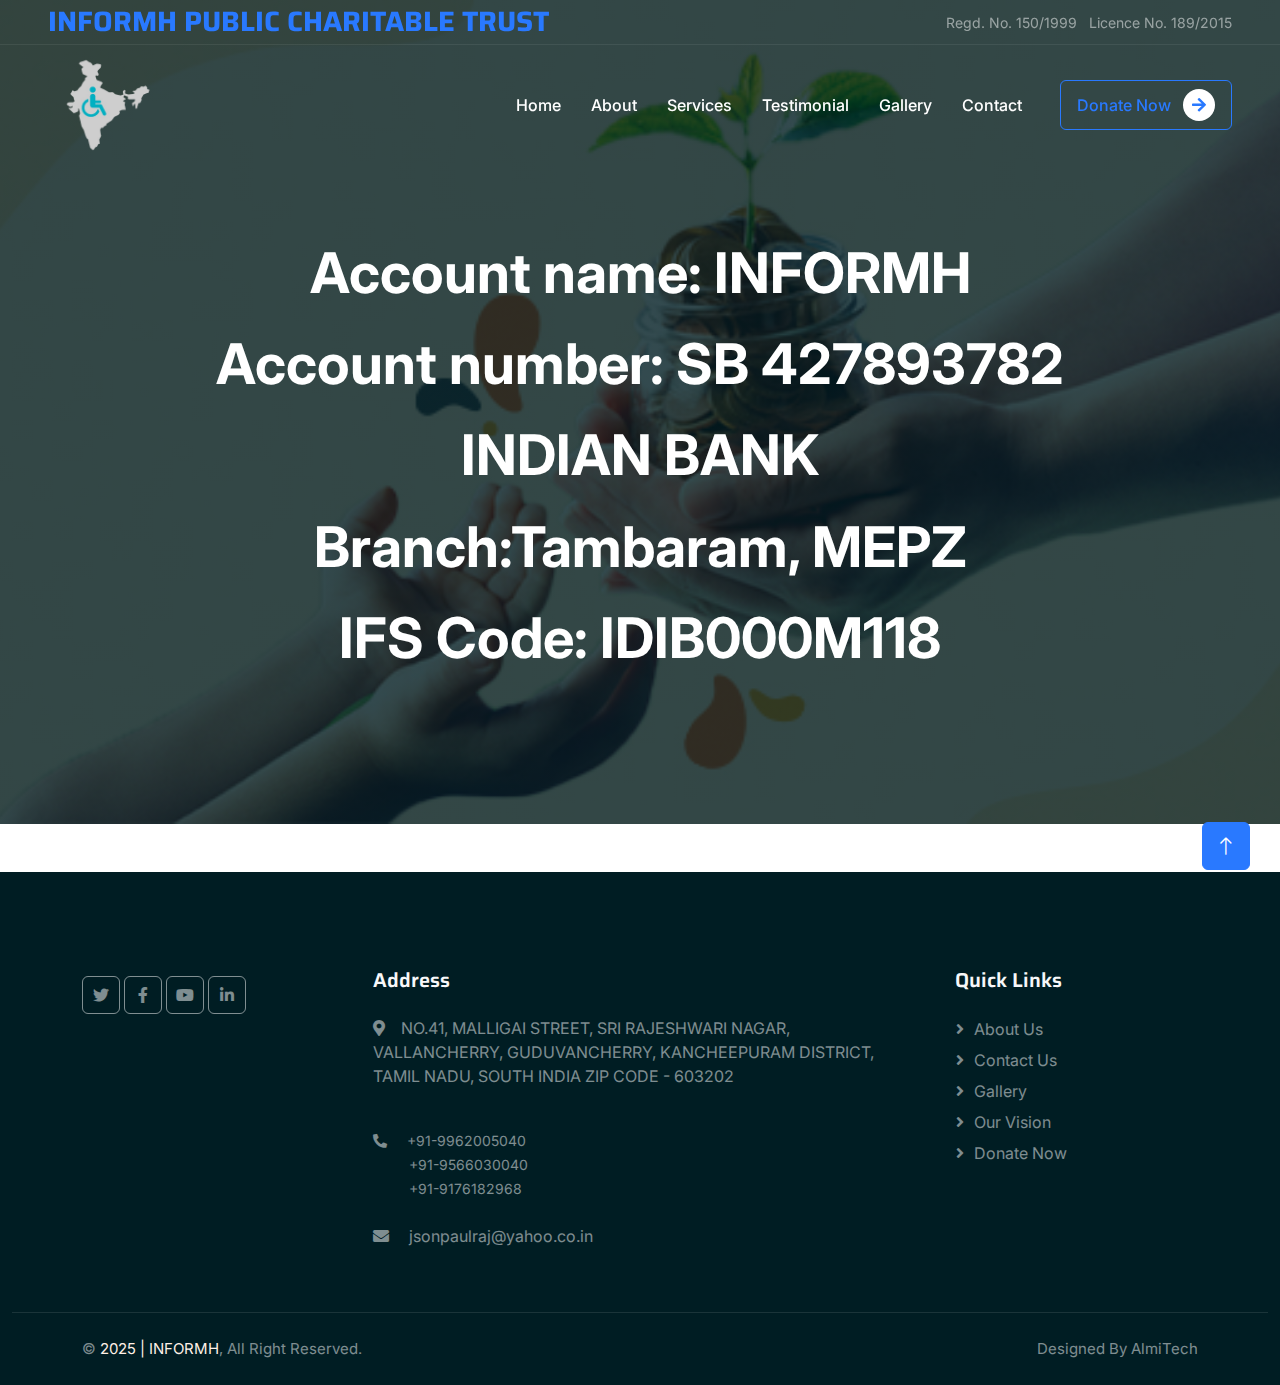
<file: BankDet.html>
<!DOCTYPE html>
<html lang="en">

<head>
    <meta charset="utf-8">
    <title>Donate | INFORMH</title>
    <link rel="icon" sizes="16x16" href="img/tittle-logo.jpg" type="image/png">
    <meta content="width=device-width, initial-scale=1.0" name="viewport">
    <meta content="" name="keywords">
    <meta content="" name="description">

    <!-- Favicon -->
    <link href="img/favicon.ico" rel="icon">

    <!-- Google Web Fonts -->
    <link rel="preconnect" href="https://fonts.googleapis.com">
    <link rel="preconnect" href="https://fonts.gstatic.com" crossorigin>
    <link
        href="https://fonts.googleapis.com/css2?family=Inter:wght@400;500;600&family=Saira:wght@500;600;700&display=swap"
        rel="stylesheet">

    <!-- Icon Font Stylesheet -->
    <link href="https://cdnjs.cloudflare.com/ajax/libs/font-awesome/5.10.0/css/all.min.css" rel="stylesheet">
    <link href="https://cdn.jsdelivr.net/npm/bootstrap-icons@1.4.1/font/bootstrap-icons.css" rel="stylesheet">

    <!-- Libraries Stylesheet -->
    <link href="lib/animate/animate.min.css" rel="stylesheet">
    <link href="lib/owlcarousel/assets/owl.carousel.min.css" rel="stylesheet">

    <!-- Customized Bootstrap Stylesheet -->
    <link href="css/bootstrap.min.css" rel="stylesheet">

    <!-- Template Stylesheet -->
    <link href="css/style.css" rel="stylesheet">
</head>

<body>
    <!-- Spinner Start -->
    <div id="spinner"
        class="show bg-white position-fixed translate-middle w-100 vh-100 top-50 start-50 d-flex align-items-center justify-content-center">
        <div class="spinner-grow text-primary" role="status"></div>
    </div>
    <!-- Spinner End -->


    <!-- Navbar Start -->
    <div class="container-fluid fixed-top px-0 wow fadeIn" data-wow-delay="0.1s ">
        <div class="top-bar text-white-50 row gx-0 align-items-center d-none d-lg-flex">
            <div class="col-lg-6 px-5 text-start">
                <!-- <small><i class="fa fa-map-marker-alt me-2"></i>123 Street, New York, USA</small> -->
                <h3 class="fw-bold text-primary m-0">INFORMH PUBLIC CHARITABLE TRUST</h3>
            </div>
            <div class="col-lg-6 px-5 text-end">

                <small>Regd. No. 150/1999</small>&nbsp;&nbsp;
                <small>Licence No. 189/2015</small>
            </div>
        </div>
        <nav class="navbar navbar-expand-lg navbar-dark py-lg-0 px-lg-5 wow fadeIn" data-wow-delay="0.1s">
            <div class="logo-wrapper">
                <a href="index.html">
                    <img class="logo-img" src="img/Logo.png" alt="Image">
                </a>
            </div>
            <button type="button" class="navbar-toggler me-4" data-bs-toggle="collapse"
                data-bs-target="#navbarCollapse">
                <span class="navbar-toggler-icon"></span>
            </button>
            <div class="collapse navbar-collapse" id="navbarCollapse">
                <div class="navbar-nav ms-auto p-4 p-lg-0">
                    <a href="index.html" class="nav-item nav-link">Home</a>
                    <a href="about.html" class="nav-item nav-link">About</a>
                  <a href="Services.html" class="nav-item nav-link">Services</a>
                   <a href="" class="nav-item nav-link ">Testimonial</a>
                    <a href="Gallery.html" class="nav-item nav-link">Gallery</a>
                    <a href="contact.html" class="nav-item nav-link">Contact</a>
                    <div class="d-flex d-lg-none justify-content-center mt-3">
                        <a class="btn btn-outline-primary py-2 px-3" href="donate.html">
                            Donate Now
                            <div class="d-inline-flex btn-sm-square bg-white text-primary rounded-circle ms-2">
                                <i class="fa fa-arrow-right"></i>
                            </div>
                        </a>
                    </div>
                </div>
                <div class="d-none d-lg-flex ms-2">
                    <a class="btn btn-outline-primary py-2 px-3" href="donate.html">
                        Donate Now
                        <div class="d-inline-flex btn-sm-square bg-white text-primary rounded-circle ms-2">
                            <i class="fa fa-arrow-right"></i>
                        </div>
                    </a>
                </div>
            </div>
        </nav>
    </div>
    <!-- Navbar End -->


    <!-- Page Header Start -->
    <div class="container-fluid donate-header mb-5 wow fadeIn" data-wow-delay="0.1s">
        <div class="container text-center">
            <p class="display-4 text-white animated slideInDown mb-4">Account name: INFORMH</p>
            <p class="display-4 text-white animated slideInDown mb-4">Account number: SB 427893782</p>
            <p class="display-4 text-white animated slideInDown mb-4">INDIAN BANK</p>
            <p class="display-4 text-white animated slideInDown mb-4">Branch:Tambaram, MEPZ</p>
            <p class="display-4 text-white animated slideInDown mb-4">IFS Code: IDIB000M118</p>

        </div>
    </div>
    <!-- Page Header End -->


    <!-- Footer Start -->
    <div class="container-fluid bg-dark text-white-50 footer mt-5 pt-5 wow fadeIn" data-wow-delay="0.1s">
        <div class="container py-5">
            <div class="row g-5">
                <div class="col-lg-3 col-md-6">
                    <!-- <h1 class="fw-bold text-primary mb-4">Chari<span class="text-white">Team</span></h1>
                    <p>Diam dolor diam ipsum sit. Aliqu diam amet diam et eos. Clita erat ipsum et lorem et sit, sed stet lorem sit clita</p> -->
                    <div class="d-flex pt-2">
                        <a class="btn btn-square me-1" href=""><i class="fab fa-twitter"></i></a>
                        <a class="btn btn-square me-1" href=""><i class="fab fa-facebook-f"></i></a>
                        <a class="btn btn-square me-1" href=""><i class="fab fa-youtube"></i></a>
                        <a class="btn btn-square me-0" href=""><i class="fab fa-linkedin-in"></i></a>
                    </div>
                </div>
                <div class="col-lg-6 col-md-6">
                    <h5 class="text-light mb-4">Address</h5>
                    <p class="mb-3"><i class="fa fa-map-marker-alt me-3"></i>NO.41, MALLIGAI STREET,

                        SRI RAJESHWARI NAGAR,

                        VALLANCHERRY,

                        GUDUVANCHERRY,

                        KANCHEEPURAM DISTRICT,

                        TAMIL NADU,

                        SOUTH INDIA

                        ZIP CODE - 603202</p><br />
                    <small class="mb-3"><i class="fa fa-phone-alt me-3"></i>
                        +91-9962005040<br />
                        &nbsp;&nbsp;&nbsp;&nbsp;&nbsp;&nbsp;&nbsp;&nbsp;&nbsp;+91-9566030040 <br />
                        &nbsp;&nbsp;&nbsp;&nbsp;&nbsp;&nbsp;&nbsp;&nbsp;&nbsp;+91-9176182968<br />
                        </ul></small><br />
                    <p class="mb-3"><i class="fa fa-envelope me-3"></i> jsonpaulraj@yahoo.co.in</p>
                </div>
                <div class="col-lg-2 col-md-6">
                    <h5 class="text-light mb-4">Quick Links</h5>
                    <a class="btn btn-link" href="about.html">About Us</a>
                    <a class="btn btn-link" href="contact.html">Contact Us</a>
                    <a class="btn btn-link" href="Gallery.html">Gallery</a>
                    <a class="btn btn-link" href="OurVision.html">Our Vision</a>
                    <a class="btn btn-link" href="donate.html">Donate Now</a>
                </div>

            </div>
        </div>
        <div class="container-fluid copyright">
            <div class="container">
                <div class="row">
                    <div class="col-md-6 text-center text-md-start mb-3 mb-md-0">
                        &copy; <a href="#">2025 | INFORMH</a>, All Right Reserved.
                    </div>
                    <div class="col-md-6 text-center text-md-end">
                        <!--/*** This template is free as long as you keep the footer author’s credit link/attribution link/backlink. If you'd like to use the template without the footer author’s credit link/attribution link/backlink, you can purchase the Credit Removal License from "https://htmlcodex.com/credit-removal". Thank you for your support. ***/-->
                        Designed By AlmiTech</a>
                    </div>
                </div>
            </div>
        </div>
    </div>
    <!-- Footer End -->


    <!-- Back to Top -->
    <a href="#" class="btn btn-lg btn-primary btn-lg-square back-to-top"><i class="bi bi-arrow-up"></i></a>


    <!-- JavaScript Libraries -->
    <script src="https://code.jquery.com/jquery-3.4.1.min.js"></script>
    <script src="https://cdn.jsdelivr.net/npm/bootstrap@5.0.0/dist/js/bootstrap.bundle.min.js"></script>
    <script src="lib/wow/wow.min.js"></script>
    <script src="lib/easing/easing.min.js"></script>
    <script src="lib/waypoints/waypoints.min.js"></script>
    <script src="lib/owlcarousel/owl.carousel.min.js"></script>
    <script src="lib/parallax/parallax.min.js"></script>

    <!-- Template Javascript -->
    <script src="js/main.js"></script>
</body>

</html>
</file>
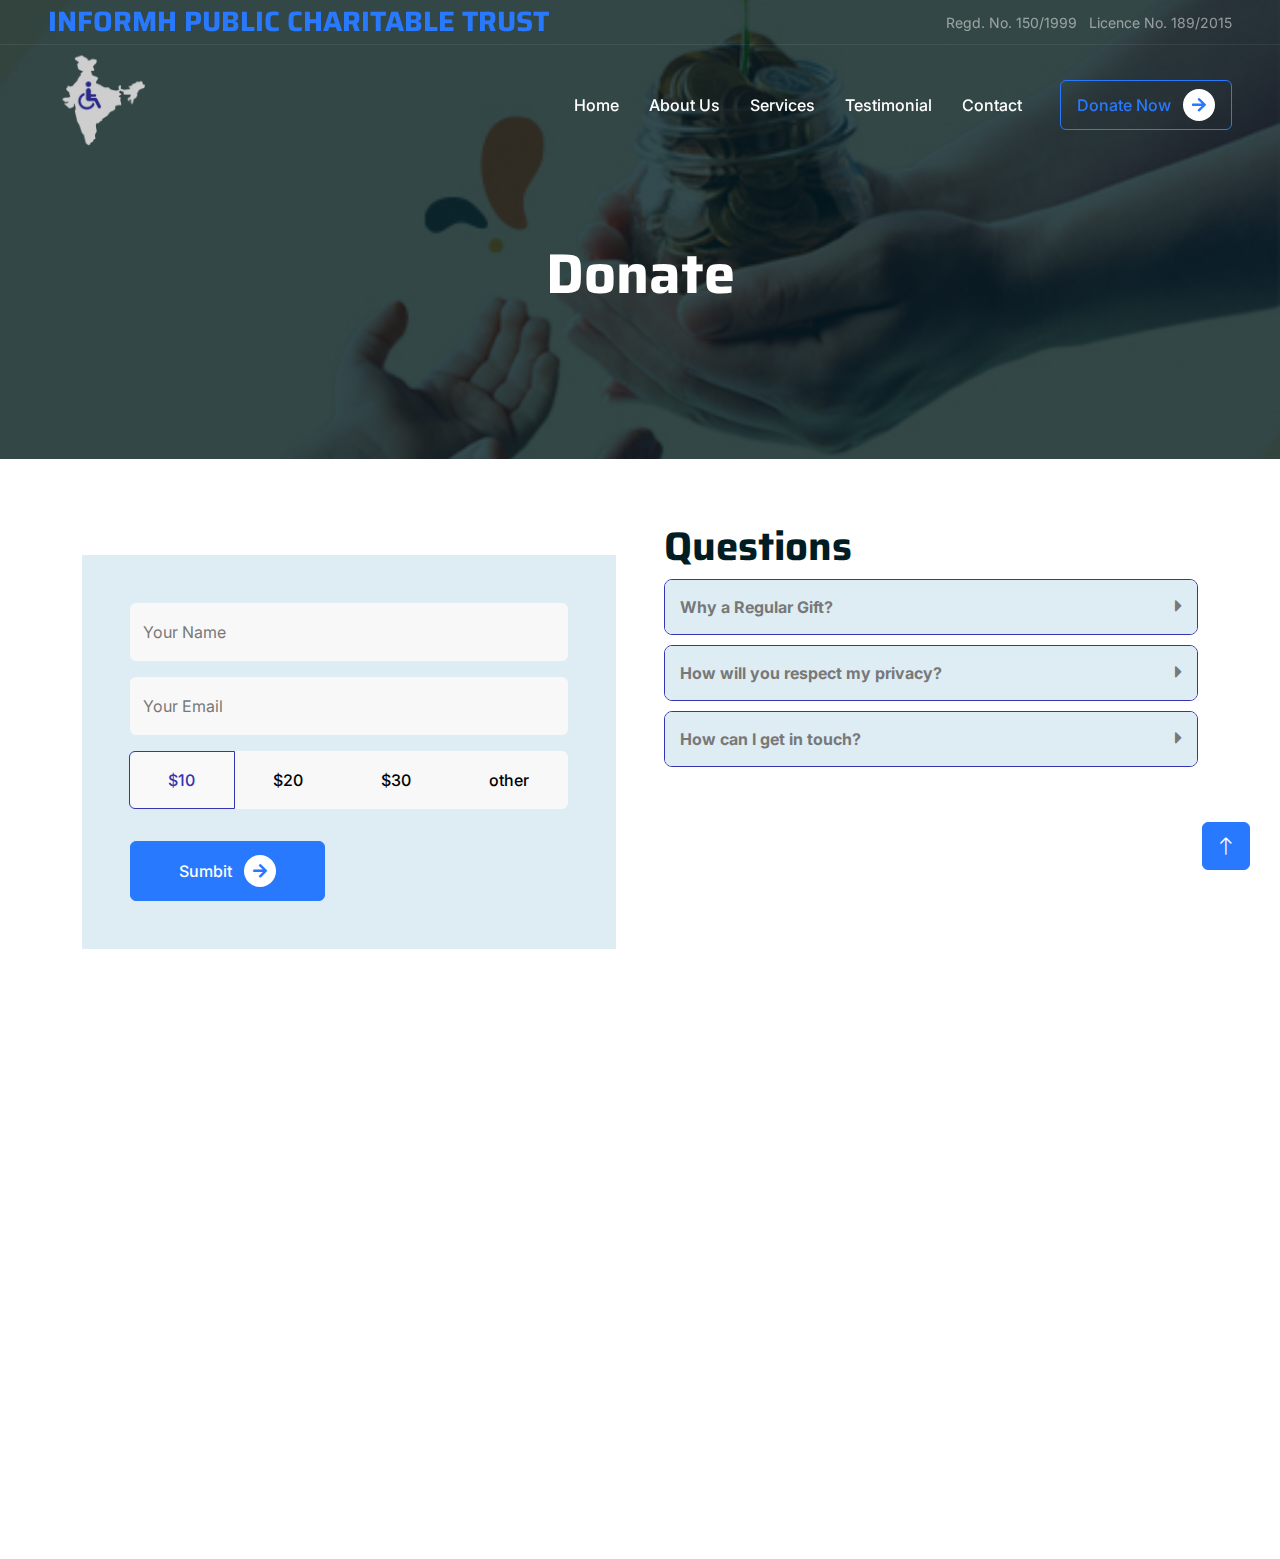
<file: donate.html>
<!DOCTYPE html>
<html lang="en">

<head>
    <meta charset="utf-8">
    <title>Donate | INFORMH</title>
    <link rel="icon" sizes="16x16" href="img/tittle-logo.jpg" type="image/png">
    <meta content="width=device-width, initial-scale=1.0" name="viewport">
    <meta content="" name="keywords">
    <meta content="" name="description">

    <!-- Favicon -->
    <link href="img/favicon.ico" rel="icon">

    <!-- Google Web Fonts -->
    <link rel="preconnect" href="https://fonts.googleapis.com">
    <link rel="preconnect" href="https://fonts.gstatic.com" crossorigin>
    <link
        href="https://fonts.googleapis.com/css2?family=Inter:wght@400;500;600&family=Saira:wght@500;600;700&display=swap"
        rel="stylesheet">

    <!-- Icon Font Stylesheet -->
    <link href="https://cdnjs.cloudflare.com/ajax/libs/font-awesome/5.10.0/css/all.min.css" rel="stylesheet">
    <link href="https://cdn.jsdelivr.net/npm/bootstrap-icons@1.4.1/font/bootstrap-icons.css" rel="stylesheet">

    <!-- Libraries Stylesheet -->
    <link href="lib/animate/animate.min.css" rel="stylesheet">
    <link href="lib/owlcarousel/assets/owl.carousel.min.css" rel="stylesheet">

    <!-- Customized Bootstrap Stylesheet -->
    <link href="css/bootstrap.min.css" rel="stylesheet">

    <!-- Template Stylesheet -->
    <link href="css/style.css" rel="stylesheet">

    <script src="https://checkout.razorpay.com/v1/checkout.js"></script>
</head>

<body>
    <!-- Spinner Start -->
    <div id="spinner"
        class="show bg-white position-fixed translate-middle w-100 vh-100 top-50 start-50 d-flex align-items-center justify-content-center">
        <div class="spinner-grow text-primary" role="status"></div>
    </div>
    <!-- Spinner End -->


    <!-- Navbar Start -->
    <div class="container-fluid fixed-top px-0 wow fadeIn" data-wow-delay="0.1s ">
        <div class="top-bar text-white-50 row gx-0 align-items-center d-none d-lg-flex">
            <div class="col-lg-6 px-5 text-start">
                <!-- <small><i class="fa fa-map-marker-alt me-2"></i>123 Street, New York, USA</small> -->
                <h3 class="fw-bold text-primary m-0">INFORMH PUBLIC CHARITABLE TRUST</h3>
            </div>
            <div class="col-lg-6 px-5 text-end">

                <small>Regd. No. 150/1999</small>&nbsp;&nbsp;
                <small>Licence No. 189/2015</small>
            </div>
        </div>
        <nav class="navbar navbar-expand-lg navbar-dark py-lg-0 px-lg-5 wow fadeIn" data-wow-delay="0.1s">
            <div class="logo-wrapper">
                <a href="index.html">
                    <img class="logo-img" src="img/MainLogo1.png" alt="Image">
                </a>
            </div>
            <button type="button" class="navbar-toggler me-4" data-bs-toggle="collapse"
                data-bs-target="#navbarCollapse">
                <span class="navbar-toggler-icon"></span>
            </button>
            <div class="collapse navbar-collapse" id="navbarCollapse">
                <div class="navbar-nav ms-auto p-4 p-lg-0">
                    <a href="index.html" class="nav-item nav-link">Home</a>
                    <a href="about.html" class="nav-item nav-link">About Us</a>
                    <a href="Services.html" class="nav-item nav-link">Services</a>
                    <a href="Testimonial.html" class="nav-item nav-link ">Testimonial</a>
                    <!-- <a href="Gallery.html" class="nav-item nav-link">Gallery</a> -->
                    <a href="contact.html" class="nav-item nav-link">Contact</a>
                    <div class="d-flex d-lg-none justify-content-center mt-3">
                        <a class="btn btn-outline-primary py-2 px-3" href="donate.html">
                            Donate Now
                            <div class="d-inline-flex btn-sm-square bg-white text-primary rounded-circle ms-2">
                                <i class="fa fa-arrow-right"></i>
                            </div>
                        </a>
                    </div>
                </div>
                <div class="d-none d-lg-flex ms-2">
                    <a class="btn btn-outline-primary py-2 px-3" href="donate.html">
                        Donate Now
                        <div class="d-inline-flex btn-sm-square bg-white text-primary rounded-circle ms-2">
                            <i class="fa fa-arrow-right"></i>
                        </div>
                    </a>
                </div>
            </div>
        </nav>
    </div>
    <!-- Navbar End -->


    <!-- Page Header Start -->
    <div class="container-fluid donate-header mb-5 wow fadeIn" data-wow-delay="0.1s">
        <div class="container text-center">
            <h1 class="display-4 text-white animated slideInDown mb-4">Donate</h1>

        </div>
    </div>
    <!-- Page Header End -->


    <!-- Donate Start -->
    <!-- <div class="container-fluid py-5">
        <div class="container">
            <div class="row g-5 align-items-center">
                <div class="col-lg-12 wow fadeIn" data-wow-delay="0.1s">
                    <div class="d-inline-block rounded-pill bg-secondary text-primary py-1 px-3 mb-3">SUPPORT US</div>
                    
                     <div class="row g-5 align-items-center">
                <div class="col-lg-12 wow fadeIn display-flex" data-wow-delay="0.1s">
                     <p class="text-dark mb-2 col-lg-6">
Yes! I want to be a Guardian of Hope and pledge my support to help the helpless inorder to survive and thrive.
                     </p>
                      <p class="text-dark mb-2 col-lg-6">Your monthly contribution will ensure that our inmates thrive and develop to their full potential and will also help Indian development as a whole</p>
                    </div>
                </div>
                  </div>
              
            </div>
        </div>
    </div> -->
    <!-- <div class="container-xxl py-5">
        <div class="container">
            <div class="text-center mx-auto mb-5 wow fadeInUp" data-wow-delay="0.1s" style="max-width: 500px;">
                <div class="d-inline-block rounded-pill bg-secondary text-primary py-1 px-3 mb-3">SUPPORT US</div>
            </div>
            <div class="bg-light border-bottom border-5 border-primary rounded p-2 mb-4">
                <p class="text-dark mb-3 fw-bold">Yes! I want to be a Guardian of Hope and pledge my support to help the
                    helpless inorder to survive and thrive.</p>
                <p class="text-dark mb-3 fw-bold">Your monthly contribution will ensure that our inmates thrive and
                    develop to their full potential and will also help Indian development as a whole</p>
                <p class="text-dark mb-3 fw-bold">You can make a difference in their lives by joining your hands with us
                    to help them right from the time they are rescued. </p>
                <p class="text-dark mb-3 fw-bold">You can also make one time donation.</p>
                <p class="text-dark mb-3 fw-bold">All you need to do is pledge a fixed amount each month and join
                    INFORMHS’s continuing efforts for the upliftment of mentally down trodden and disabled. </p>
                <p class="text-dark mb-3 fw-bold">Pledge you support today</p>
                <div class="text-left mx-auto mt-5 wow fadeInUp" data-wow-delay="0.1s">
                    <div class="d-inline-block rounded-pill bg-secondary text-primary py-1 px-3 mb-3">MINIMUM FELT NEEDS
                    </div>
                </div>
                <ul>
                    <li class="text-dark mb-3 fw-bold">BASIC MEDICAL EQUIPMENTS</li>
                    <li class="text-dark mb-3 fw-bold">GENERATOR</li>
                    <li class="text-dark mb-3 fw-bold">FOOD TRUCK</li>
                    <li class="text-dark mb-3 fw-bold">AMBULANCE</li>
                    <li class="text-dark mb-3 fw-bold">SEWAGE TREATMENT PLANT</li>
                </ul>
            </div>
          
        </div>
    </div> -->


    <div class="container-fluid py-5">
        <div class="container">
            <div class="row g-5 align-items-center">
                <!-- <div class="col-lg-6 wow fadeIn" data-wow-delay="0.1s">
                    <div class="d-inline-block rounded-pill bg-secondary text-primary py-1 px-3 mb-3">Donate Now</div>
                    <h1 class="display-6 mb-5">Thanks For The Results Achieved With You</h1>
                    <p class="mb-0">Tempor erat elitr rebum at clita. Diam dolor diam ipsum sit. Aliqu diam amet diam et eos. Clita erat ipsum et lorem et sit, sed stet lorem sit clita duo justo magna dolore erat amet</p>
                </div> -->
                <div class="col-lg-6 wow fadeIn" data-wow-delay="0.5s">
                    <div class="h-100 bg-secondary p-5">
                        <form>
                            <div class="row g-3">
                                <div class="col-12">
                                    <div class="form-floating">
                                        <input type="text" class="form-control bg-light border-0" id="name"
                                            placeholder="Your Name">
                                        <label for="name">Your Name</label>
                                    </div>
                                </div>
                                <div class="col-12">
                                    <div class="form-floating">
                                        <input type="email" class="form-control bg-light border-0" id="email"
                                            placeholder="Your Email">
                                        <label for="email">Your Email</label>
                                    </div>
                                </div>
                                <div class="col-12">
                                    <div class="btn-group d-flex justify-content-around">
                                        <input type="radio" class="btn-check" name="btnradio" id="btnradio1" checked>
                                        <label class="btn btn-light py-3" for="btnradio1">$10</label>

                                        <input type="radio" class="btn-check" name="btnradio" id="btnradio2">
                                        <label class="btn btn-light py-3" for="btnradio2">$20</label>

                                        <input type="radio" class="btn-check" name="btnradio" id="btnradio3">
                                        <label class="btn btn-light py-3" for="btnradio3">$30</label>

                                        <input type="radio" class="btn-check" name="btnradio" id="btnradio4">
                                        <label class="btn btn-light py-3" for="btnradio4">other</label>
                                    </div>
                                </div>
                                 <div class="col-12 col-lg-6 col-md-6">
                                <div class="custom-amount-container">
                                    <div class="custom-amount-wrapper">
                                        <i class="custom-pound-icon">£</i>
                                        <input type="number" class="custom-amount-input" placeholder="0.00"
                                            aria-label="Gift amount" aria-invalid="true" />
                                        <button type="button" class="custom-cancel-button"
                                            aria-label="Cancel other amount">
                                            <i class="fa fa-times-circle fa-2x custom-cancel-icon"></i>
                                        </button>
                                    </div>
                                </div>
                                </div>

                                <div class="col-12">
                                    <button class="btn btn-primary px-5" style="height: 60px;" type="SumbitAmount">
                                       Sumbit
                                        <div
                                            class="d-inline-flex btn-sm-square bg-white text-primary rounded-circle ms-2">
                                            <i class="fa fa-arrow-right"></i>
                                        </div>
                                    </button>
                                </div>
                            </div>
                        </form>
                    </div>
                </div>

                <div class="e-n-accordion col-lg-6 wow fadeIn mt-3"
                    aria-label="Accordion. Open links with Enter or Space, close with Escape, and navigate with Arrow Keys">
                    <div class="col-lg-6 wow fadeIn" data-wow-delay="0.1s">
                        <!-- <div class="d-inline-block rounded-pill bg-secondary text-primary py-1 px-3 mb-3">Donate Now</div> -->
                        <h1 class="display-6 mb-2">Questions</h1>
                        <!-- <p class="mb-0">Tempor erat elitr rebum at clita. Diam dolor diam ipsum sit. Aliqu diam amet diam et eos. Clita erat ipsum et lorem et sit, sed stet lorem sit clita duo justo magna dolore erat amet</p> -->
                    </div>
                    <!-- Item 1 -->
                    <details class="e-n-accordion-item">
                        <summary class="e-n-accordion-item-title" aria-expanded="false">
                            <span class="e-n-accordion-item-title-header">
                                <div class="e-n-accordion-item-title-text">Why a Regular Gift?</div>
                            </span>
                            <span class="e-n-accordion-item-title-icon">
                                <span class="e-opened"><i class="fas fa-caret-down"></i></span>
                                <span class="e-closed"><i class="fas fa-caret-right"></i></span>
                            </span>

                        </summary>
                        <div class="e-n-accordion-content">
                            <p>Regular donations create a secure income, which means we can plan for the future and
                                ensure that we create sustainable change. Without this, the work we do would not be
                                possible.</p>
                        </div>
                    </details>

                    <!-- Item 2 -->
                    <details class="e-n-accordion-item">
                        <summary class="e-n-accordion-item-title" aria-expanded="false">
                            <span class="e-n-accordion-item-title-header">
                                <div class="e-n-accordion-item-title-text">How will you respect my privacy?</div>
                            </span>
                            <span class="e-n-accordion-item-title-icon">
                                <span class="e-opened"><i class="fas fa-caret-down"></i></span>
                                <span class="e-closed"><i class="fas fa-caret-right"></i></span>
                            </span>
                        </summary>
                        <div class="e-n-accordion-content">
                            <p>INFORMH takes your privacy seriously. We will use your personal information to process
                                your donations and only in other ways which you would reasonably expect. We will never
                                sell or trade your details.
                                <!-- To read more, see our <a
                                    href="https://karuna.karunagrants.org/privacy-policy" target="_blank">Privacy
                                    Policy</a>.</p> -->
                        </div>
                    </details>

                    <!-- Item 3 -->
                    <details class="e-n-accordion-item">
                        <summary class="e-n-accordion-item-title" aria-expanded="false">
                            <span class="e-n-accordion-item-title-header">
                                <div class="e-n-accordion-item-title-text">How can I get in touch?</div>
                            </span>
                            <span class="e-n-accordion-item-title-icon">
                                <span class="e-opened"><i class="fas fa-caret-down"></i></span>
                                <span class="e-closed"><i class="fas fa-caret-right"></i></span>
                            </span>
                        </summary>
                        <div class="e-n-accordion-content">
                            <p>INFORMH is committed to achieving the best experience for our supporters. If you have any
                                questions, concerns or comments, we would really appreciate hearing from you.</p>
                            <p>NO.41, MALLIGAI STREET, SRI RAJESHWARI NAGAR, VALLANCHERRY, GUDUVANCHERRY, KANCHEEPURAM
                                DISTRICT, TAMIL NADU, SOUTH INDIA ZIP CODE - 603202</p>
                            <!-- <p><strong>T:</strong> <a href="tel:02077003434">0207 700 3434</a></p>
                            <p><strong>E:</strong> <a href="http://karuna.karunagrants.org/contact">Contact Us</a></p> -->
                        </div>
                    </details>

                    <!-- Item 4 -->
                    <!-- <details class="e-n-accordion-item">
                        <summary class="e-n-accordion-item-title" aria-expanded="false">
                            <span class="e-n-accordion-item-title-header">
                                <div class="e-n-accordion-item-title-text">What if I live outside the UK?</div>
                            </span>
                            <span class="e-n-accordion-item-title-icon">
                                <span class="e-opened"><i class="fas fa-caret-down"></i></span>
                                <span class="e-closed"><i class="fas fa-caret-right"></i></span>
                            </span>
                        </summary>
                        <div class="e-n-accordion-content">
                            <p>Our card payment process can handle all international payments including the option to
                                set up recurring payments from your debit account.</p>
                        </div>
                    </details> -->

                    <!-- Item 5 -->
                    <!-- <details class="e-n-accordion-item">
                        <summary class="e-n-accordion-item-title" aria-expanded="false">
                            <span class="e-n-accordion-item-title-header">
                                <div class="e-n-accordion-item-title-text">Can I give by Direct Debit?</div>
                            </span>
                            <span class="e-n-accordion-item-title-icon">
                                <span class="e-opened"><i class="fas fa-caret-down"></i></span>
                                <span class="e-closed"><i class="fas fa-caret-right"></i></span>
                            </span>
                        </summary>
                        <div class="e-n-accordion-content">
                            <p>If you live in the UK and wish to make a regular donation by Direct Debit then <a
                                    href="https://karuna.org/direct-debit/">click here for our Direct Debit form</a>.
                            </p>
                        </div>
                    </details> -->

                </div>
            </div>
        </div>
    </div>
    <!-- Donate End -->

    <!-- FQA -->





    <!-- Footer Start -->
    <div class="container-fluid bg-dark text-white-50 footer mt-5 pt-5 wow fadeIn" data-wow-delay="0.1s">
        <div class="container py-5">
            <div class="row g-5">
                <div class="col-lg-3 col-md-6">
                    <!-- <h1 class="fw-bold text-primary mb-4">Chari<span class="text-white">Team</span></h1>
                    <p>Diam dolor diam ipsum sit. Aliqu diam amet diam et eos. Clita erat ipsum et lorem et sit, sed stet lorem sit clita</p> -->
                    <div class="d-flex pt-2">
                        <a class="btn btn-square me-1" href=""><i class="fab fa-twitter"></i></a>
                        <a class="btn btn-square me-1" href=""><i class="fab fa-facebook-f"></i></a>
                        <a class="btn btn-square me-1" href=""><i class="fab fa-youtube"></i></a>
                        <a class="btn btn-square me-0" href=""><i class="fab fa-linkedin-in"></i></a>
                    </div>
                </div>
                <div class="col-lg-6 col-md-6">
                    <h5 class="text-light mb-4">Address</h5>
                    <p class="mb-3"><i class="fa fa-map-marker-alt me-3"></i>NO.41, MALLIGAI STREET,

                        SRI RAJESHWARI NAGAR,

                        VALLANCHERRY,

                        GUDUVANCHERRY,

                        KANCHEEPURAM DISTRICT,

                        TAMIL NADU,

                        SOUTH INDIA

                        ZIP CODE - 603202</p><br />
                    <small class="mb-3"><i class="fa fa-phone-alt me-3"></i>
                        +91-9962005040<br />
                        &nbsp;&nbsp;&nbsp;&nbsp;&nbsp;&nbsp;&nbsp;&nbsp;&nbsp;+91-9566030040 <br />
                        &nbsp;&nbsp;&nbsp;&nbsp;&nbsp;&nbsp;&nbsp;&nbsp;&nbsp;+91-9176182968<br />
                        </ul></small><br />
                    <p class="mb-3"><i class="fa fa-envelope me-3"></i> jsonpaulraj@yahoo.co.in</p>
                </div>
                <div class="col-lg-2 col-md-6">
                    <h5 class="text-light mb-4">Quick Links</h5>
                    <a class="btn btn-link" href="about.html">About Us</a>
                    <a class="btn btn-link" href="contact.html">Contact Us</a>
                    <a class="btn btn-link" href="Gallery.html">Gallery</a>
                    <a class="btn btn-link" href="OurVision.html">Our Vision</a>
                    <a class="btn btn-link" href="donate.html">Donate Now</a>
                </div>

            </div>
        </div>
        <div class="container-fluid copyright">
            <div class="container">
                <div class="row">
                    <div class="col-md-6 text-center text-md-start mb-3 mb-md-0">
                        &copy; <a href="#">2025 | INFORMH</a>, All Right Reserved.
                    </div>
                    <div class="col-md-6 text-center text-md-end">
                        <!--/*** This template is free as long as you keep the footer author’s credit link/attribution link/backlink. If you'd like to use the template without the footer author’s credit link/attribution link/backlink, you can purchase the Credit Removal License from "https://htmlcodex.com/credit-removal". Thank you for your support. ***/-->
                        Designed By AlmiTech</a>
                    </div>
                </div>
            </div>
        </div>
    </div>
    <!-- Footer End -->


    <!-- Back to Top -->
    <a href="#" class="btn btn-lg btn-primary btn-lg-square back-to-top"><i class="bi bi-arrow-up"></i></a>


    <!-- JavaScript Libraries -->
    <script src="https://code.jquery.com/jquery-3.4.1.min.js"></script>
    <script src="https://cdn.jsdelivr.net/npm/bootstrap@5.0.0/dist/js/bootstrap.bundle.min.js"></script>
    <script src="lib/wow/wow.min.js"></script>
    <script src="lib/easing/easing.min.js"></script>
    <script src="lib/waypoints/waypoints.min.js"></script>
    <script src="lib/owlcarousel/owl.carousel.min.js"></script>
    <script src="lib/parallax/parallax.min.js"></script>

    <!-- Template Javascript -->
    <script src="js/main.js"></script>

    <script>
  const btnradio4 = document.getElementById('btnradio4');
  const customAmountContainer = document.querySelector('.custom-amount-container');
  const allRadios = document.querySelectorAll('input[name="btnradio"]');
  const cancelButton = document.querySelector('.custom-cancel-button');

  function toggleCustomAmount() {
  customAmountContainer.style.display = btnradio4.checked ? 'block' : 'none';
}

// Run on page load
toggleCustomAmount();

allRadios.forEach(radio => {
  radio.addEventListener('change', toggleCustomAmount);
});

//   allRadios.forEach(radio => {
//     radio.addEventListener('change', () => {
//         debugger;
//       if (btnradio4.checked === true) {
//         customAmountContainer.style.display = 'block';
//       } else {
//         customAmountContainer.style.display = 'none';
//       }
//     });
//   });

  cancelButton.addEventListener('click', () => {
    btnradio4.checked = true;
    customAmountContainer.style.display = 'none';
    // Optionally select another radio, e.g., the first one
    document.getElementById('btnradio4').checked = true;
  });
</script>



<script>
  var options = {
    "key": "rzp_test_YourTestKeyHere", // Replace with your test key from Razorpay Dashboard
    "amount": "50000", // Amount is in paise = 50000 paise = ₹500
    "currency": "INR",
    "name": "My Company",
    "description": "Test Transaction",
    // No `order_id` here since we're skipping backend
    "handler": function (response){
      alert("Payment ID: " + response.razorpay_payment_id);
    },
    "prefill": {
      "name": "John Doe",
      "email": "john@example.com",
      "contact": "9999999999"
    },
    "theme": {
      "color": "#3399cc"
    }
  };

  var rzp1 = new Razorpay(options);
  document.getElementById('rzp-button1').onclick = function(e){
    rzp1.open();
    e.preventDefault();
  }
</script>
</body>

</html>
</file>
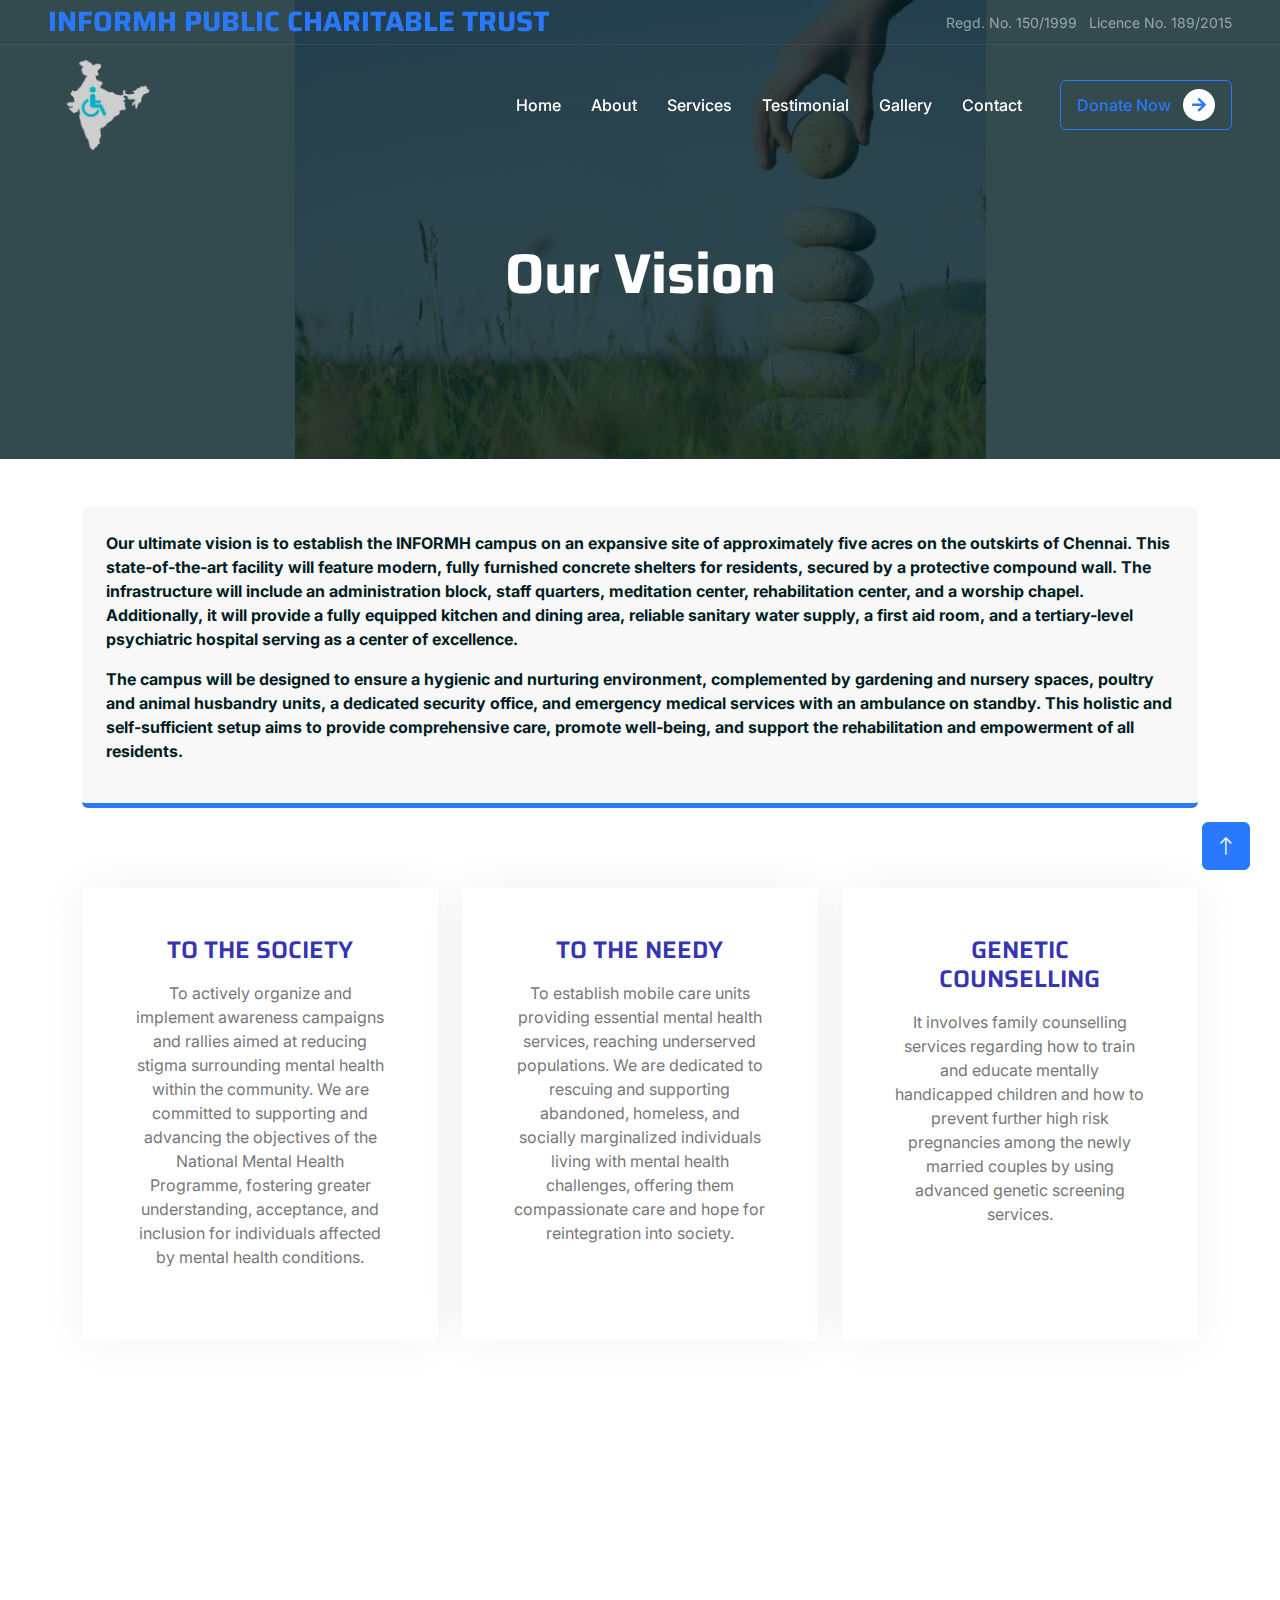
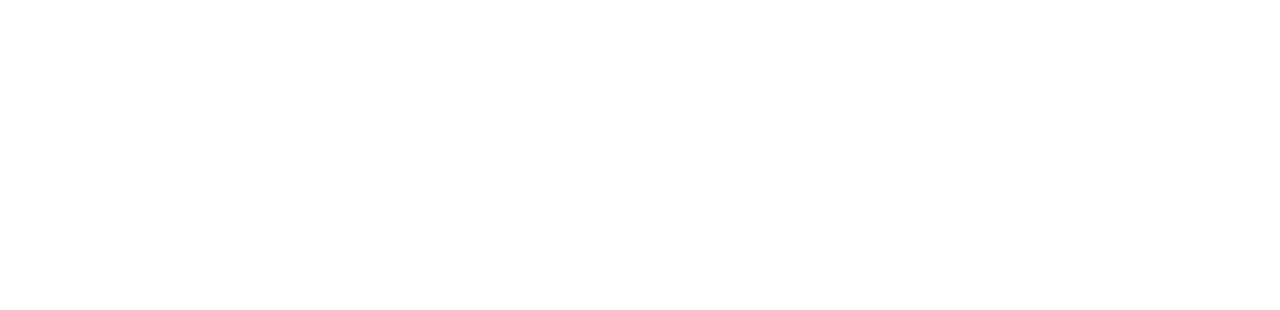
<file: OurVision.html>
<!DOCTYPE html>
<html lang="en">

<head>
    <meta charset="utf-8">
    <title>Our Vision | INFORMH</title>
    <link rel="icon" sizes="16x16" href="img/tittle-logo.jpg" type="image/png">
    <meta content="width=device-width, initial-scale=1.0" name="viewport">
    <meta content="" name="keywords">
    <meta content="" name="description">

    <!-- Favicon -->
    <link href="img/favicon.ico" rel="icon">

    <!-- Google Web Fonts -->
    <link rel="preconnect" href="https://fonts.googleapis.com">
    <link rel="preconnect" href="https://fonts.gstatic.com" crossorigin>
    <link
        href="https://fonts.googleapis.com/css2?family=Inter:wght@400;500;600&family=Saira:wght@500;600;700&display=swap"
        rel="stylesheet">

    <!-- Icon Font Stylesheet -->
    <link href="https://cdnjs.cloudflare.com/ajax/libs/font-awesome/5.10.0/css/all.min.css" rel="stylesheet">
    <link href="https://cdn.jsdelivr.net/npm/bootstrap-icons@1.4.1/font/bootstrap-icons.css" rel="stylesheet">

    <!-- Libraries Stylesheet -->
    <link href="lib/animate/animate.min.css" rel="stylesheet">
    <link href="lib/owlcarousel/assets/owl.carousel.min.css" rel="stylesheet">

    <!-- Customized Bootstrap Stylesheet -->
    <link href="css/bootstrap.min.css" rel="stylesheet">

    <!-- Template Stylesheet -->
    <link href="css/style.css" rel="stylesheet">
</head>

<body>
    <!-- Spinner Start -->
    <div id="spinner"
        class="show bg-white position-fixed translate-middle w-100 vh-100 top-50 start-50 d-flex align-items-center justify-content-center">
        <div class="spinner-grow text-primary" role="status"></div>
    </div>
    <!-- Spinner End -->


    <!-- Navbar Start -->
    <div class="container-fluid fixed-top px-0 wow fadeIn" data-wow-delay="0.1s">
        <div class="top-bar text-white-50 row gx-0 align-items-center d-none d-lg-flex">
            <div class="col-lg-6 px-5 text-start">
                <!-- <small><i class="fa fa-map-marker-alt me-2"></i>123 Street, New York, USA</small> -->
                <h3 class="fw-bold text-primary m-0">INFORMH PUBLIC CHARITABLE TRUST</h3>
            </div>
            <div class="col-lg-6 px-5 text-end">
                <!-- <small>Follow us:</small>
                <a class="text-white-50 ms-3" href=""><i class="fab fa-facebook-f"></i></a>
                <a class="text-white-50 ms-3" href=""><i class="fab fa-twitter"></i></a>
                <a class="text-white-50 ms-3" href=""><i class="fab fa-linkedin-in"></i></a>
                <a class="text-white-50 ms-3" href=""><i class="fab fa-instagram"></i></a> -->
                <small>Regd. No. 150/1999</small>&nbsp;&nbsp;
                <small>Licence No. 189/2015</small>
            </div>
        </div>

        <nav class="navbar navbar-expand-lg navbar-dark py-lg-0 px-lg-5 wow fadeIn" data-wow-delay="0.1s">
            <div class="logo-wrapper">
                <a href="index.html">
                    <img class="logo-img" src="img/Logo.png" alt="Image">
                </a>
            </div>
            <button type="button" class="navbar-toggler me-4" data-bs-toggle="collapse"
                data-bs-target="#navbarCollapse">
                <span class="navbar-toggler-icon"></span>
            </button>
            <div class="collapse navbar-collapse" id="navbarCollapse">
                <div class="navbar-nav ms-auto p-4 p-lg-0">
                    <a href="index.html" class="nav-item nav-link ">Home</a>
                    <a href="about.html" class="nav-item nav-link">About</a>
                 <a href="Services.html" class="nav-item nav-link">Services</a>
                  <a href="" class="nav-item nav-link ">Testimonial</a>
                    <a href="Gallery.html" class="nav-item nav-link">Gallery</a>
                    <!-- <div class="nav-item dropdown">
                        <a href="#" class="nav-link dropdown-toggle" data-bs-toggle="dropdown">Pages</a>
                        <div class="dropdown-menu m-0">
                            <a href="service.html" class="dropdown-item">Service</a>
                            <a href="donate.html" class="dropdown-item">Donate</a>
                            <a href="team.html" class="dropdown-item">Our Team</a>
                            <a href="testimonial.html" class="dropdown-item">Testimonial</a>
                            <a href="404.html" class="dropdown-item">404 Page</a>
                        </div>
                    </div> -->
                    <a href="contact.html" class="nav-item nav-link">Contact</a>
                    <div class="d-flex d-lg-none justify-content-center mt-3">
                        <a class="btn btn-outline-primary py-2 px-3" href="donate.html">
                            Donate Now
                            <div class="d-inline-flex btn-sm-square bg-white text-primary rounded-circle ms-2">
                                <i class="fa fa-arrow-right"></i>
                            </div>
                        </a>
                    </div>
                </div>
                <div class="d-none d-lg-flex ms-2">
                    <a class="btn btn-outline-primary py-2 px-3" href="donate.html">
                        Donate Now
                        <div class="d-inline-flex btn-sm-square bg-white text-primary rounded-circle ms-2">
                            <i class="fa fa-arrow-right"></i>
                        </div>
                    </a>
                </div>
            </div>
        </nav>
    </div>
    <!-- Navbar End -->


    <!-- Page Header Start -->
    <div class="container-fluid vision-header  wow fadeIn" data-wow-delay="0.1s">
        <div class="container text-center">
            <h1 class="display-4 text-white animated slideInDown mb-4">Our Vision</h1>
            <!-- <nav aria-label="breadcrumb animated slideInDown">
                <ol class="breadcrumb justify-content-center mb-0">
                    <li class="breadcrumb-item"><a class="text-white" href="#">Home</a></li>
                    <li class="breadcrumb-item"><a class="text-white" href="#">Pages</a></li>
                    <li class="breadcrumb-item text-primary active" aria-current="page">About Us</li>
                </ol>
            </nav> -->
        </div>
    </div>
    <!-- Page Header End -->


    <!-- About Start -->

    <!-- About End -->

    <!-- Who we are -->
    <div class="container-xxl py-5">
        <div class="container">
            <div class="bg-light border-bottom border-5 border-primary rounded p-4 mb-4">
                <p class="text-dark mb-3 fw-bold">Our ultimate vision is to establish the INFORMH campus on
                    an expansive site of approximately five acres on the outskirts of Chennai. This
                    state-of-the-art facility will feature modern, fully furnished concrete shelters for
                    residents, secured by a protective compound wall. The infrastructure will include an
                    administration block, staff quarters, meditation center, rehabilitation center, and a
                    worship chapel. Additionally, it will provide a fully equipped kitchen and dining area,
                    reliable sanitary water supply,
                    a first aid room, and a tertiary-level psychiatric hospital serving as a center of
                    excellence. </p>
                <p class="text-dark mb-3 fw-bold">The campus will be designed to ensure a hygienic and
                    nurturing environment, complemented by gardening and nursery spaces, poultry and animal
                    husbandry units, a dedicated security office, and emergency medical services with an
                    ambulance on standby. This holistic and self-sufficient setup aims to provide
                    comprehensive care,
                    promote well-being, and support the rehabilitation and empowerment of all residents.</p>
            </div>
        </div>
    </div>
    </div>


    <!-- Service Start -->
    <div class="container-xxl py-2">
        <div class="container">
            <!-- <div class="text-center mx-auto mb-5 wow fadeInUp" data-wow-delay="0.1s" style="max-width: 500px;">
                <div class="d-inline-block rounded-pill bg-secondary text-primary py-1 px-3 mb-3">What We Do</div>
                <h1 class="display-6 mb-5">Learn More What We Do And Get Involved</h1>
            </div> -->
            <div class="row g-4 justify-content-center">
                <div class="col-lg-4 col-md-6 wow fadeInUp" data-wow-delay="0.1s">
                    <div class="service-item bg-white text-center h-100 p-4 p-xl-5">
                        <h4 class="mb-3 visionheader">TO THE SOCIETY</h4>

                        <p class="mb-4">To actively organize and implement awareness campaigns and rallies aimed at
                            reducing stigma surrounding mental health within the community. We are committed to
                            supporting and advancing the objectives of the National Mental Health Programme, fostering
                            greater understanding, acceptance, and inclusion for individuals affected by mental health
                            conditions.</p>

                    </div>
                </div>
                <div class="col-lg-4 col-md-6 wow fadeInUp" data-wow-delay="0.3s">
                    <div class="service-item bg-white text-center h-100 p-4 p-xl-5">
                        <h4 class="mb-3 visionheader">
                            TO THE NEEDY</h4>
                        <p class="mb-4">To establish mobile care units providing essential mental health services,
                            reaching underserved populations. We are dedicated to rescuing and supporting abandoned,
                            homeless, and socially marginalized individuals living with mental health challenges,
                            offering them compassionate care and hope for reintegration into society.</p>


                    </div>
                </div>
                <div class="col-lg-4 col-md-6 wow fadeInUp" data-wow-delay="0.5s">
                    <div class="service-item bg-white text-center h-100 p-4 p-xl-5">
                        <!-- <img class="img-fluid mb-4" src="img/icon-3.png" alt=""> -->
                        <h4 class="mb-3 visionheader">GENETIC COUNSELLING</h4>
                        <p class="mb-4">It involves family counselling services regarding how to train and educate
                            mentally handicapped children and how to prevent further high risk pregnancies among the
                            newly married couples by using advanced genetic screening services.</p>

                    </div>
                </div>

            </div>
        </div>
    </div>
    <!-- Service End -->




    <!-- Footer Start -->
    <div class="container-fluid bg-dark text-white-50 footer mt-5 pt-5 wow fadeIn" data-wow-delay="0.1s">
        <div class="container py-5">
            <div class="row g-5">
                <div class="col-lg-3 col-md-6">
                    <!-- <h1 class="fw-bold text-primary mb-4">Chari<span class="text-white">Team</span></h1>
                    <p>Diam dolor diam ipsum sit. Aliqu diam amet diam et eos. Clita erat ipsum et lorem et sit, sed stet lorem sit clita</p> -->
                    <div class="d-flex pt-2">
                        <a class="btn btn-square me-1" href=""><i class="fab fa-twitter"></i></a>
                        <a class="btn btn-square me-1" href=""><i class="fab fa-facebook-f"></i></a>
                        <a class="btn btn-square me-1" href=""><i class="fab fa-youtube"></i></a>
                        <a class="btn btn-square me-0" href=""><i class="fab fa-linkedin-in"></i></a>
                    </div>
                </div>
                <div class="col-lg-6 col-md-6">
                    <h5 class="text-light mb-4">Address</h5>
                    <p class="mb-3"><i class="fa fa-map-marker-alt me-3"></i>NO.41, MALLIGAI STREET,

                        SRI RAJESHWARI NAGAR,

                        VALLANCHERRY,

                        GUDUVANCHERRY,

                        KANCHEEPURAM DISTRICT,

                        TAMIL NADU,

                        SOUTH INDIA

                        ZIP CODE - 603202</p><br />
                    <small class="mb-3"><i class="fa fa-phone-alt me-3"></i>
                        +91-9962005040<br />
                        &nbsp;&nbsp;&nbsp;&nbsp;&nbsp;&nbsp;&nbsp;&nbsp;&nbsp;+91-9566030040 <br />
                        &nbsp;&nbsp;&nbsp;&nbsp;&nbsp;&nbsp;&nbsp;&nbsp;&nbsp;+91-9176182968<br />
                        </ul></small><br />
                    <p class="mb-3"><i class="fa fa-envelope me-3"></i> jsonpaulraj@yahoo.co.in</p>
                </div>
                <div class="col-lg-2 col-md-6">
                    <h5 class="text-light mb-4">Quick Links</h5>
                    <a class="btn btn-link" href="about.html">About Us</a>
                    <a class="btn btn-link" href="contact.html">Contact Us</a>
                    <a class="btn btn-link" href="Gallery.html">Gallery</a>
                    <a class="btn btn-link" href="OurVision.html">Our Vision</a>
                    <a class="btn btn-link" href="donate.html">Donate Now</a>
                </div>

            </div>
        </div>
        <div class="container-fluid copyright">
            <div class="container">
                <div class="row">
                    <div class="col-md-6 text-center text-md-start mb-3 mb-md-0">
                        &copy; <a href="#">2025 | INFORMH</a>, All Right Reserved.
                    </div>
                    <div class="col-md-6 text-center text-md-end">
                        <!--/*** This template is free as long as you keep the footer author’s credit link/attribution link/backlink. If you'd like to use the template without the footer author’s credit link/attribution link/backlink, you can purchase the Credit Removal License from "https://htmlcodex.com/credit-removal". Thank you for your support. ***/-->
                        Designed By AlmiTech</a>
                    </div>
                </div>
            </div>
        </div>
    </div>
    <!-- Footer End -->


    <!-- Back to Top -->
    <a href="#" class="btn btn-lg btn-primary btn-lg-square back-to-top"><i class="bi bi-arrow-up"></i></a>


    <!-- JavaScript Libraries -->
    <script src="https://code.jquery.com/jquery-3.4.1.min.js"></script>
    <script src="https://cdn.jsdelivr.net/npm/bootstrap@5.0.0/dist/js/bootstrap.bundle.min.js"></script>
    <script src="lib/wow/wow.min.js"></script>
    <script src="lib/easing/easing.min.js"></script>
    <script src="lib/waypoints/waypoints.min.js"></script>
    <script src="lib/owlcarousel/owl.carousel.min.js"></script>
    <script src="lib/parallax/parallax.min.js"></script>

    <!-- Template Javascript -->
    <script src="js/main.js"></script>
</body>

</html>
</file>
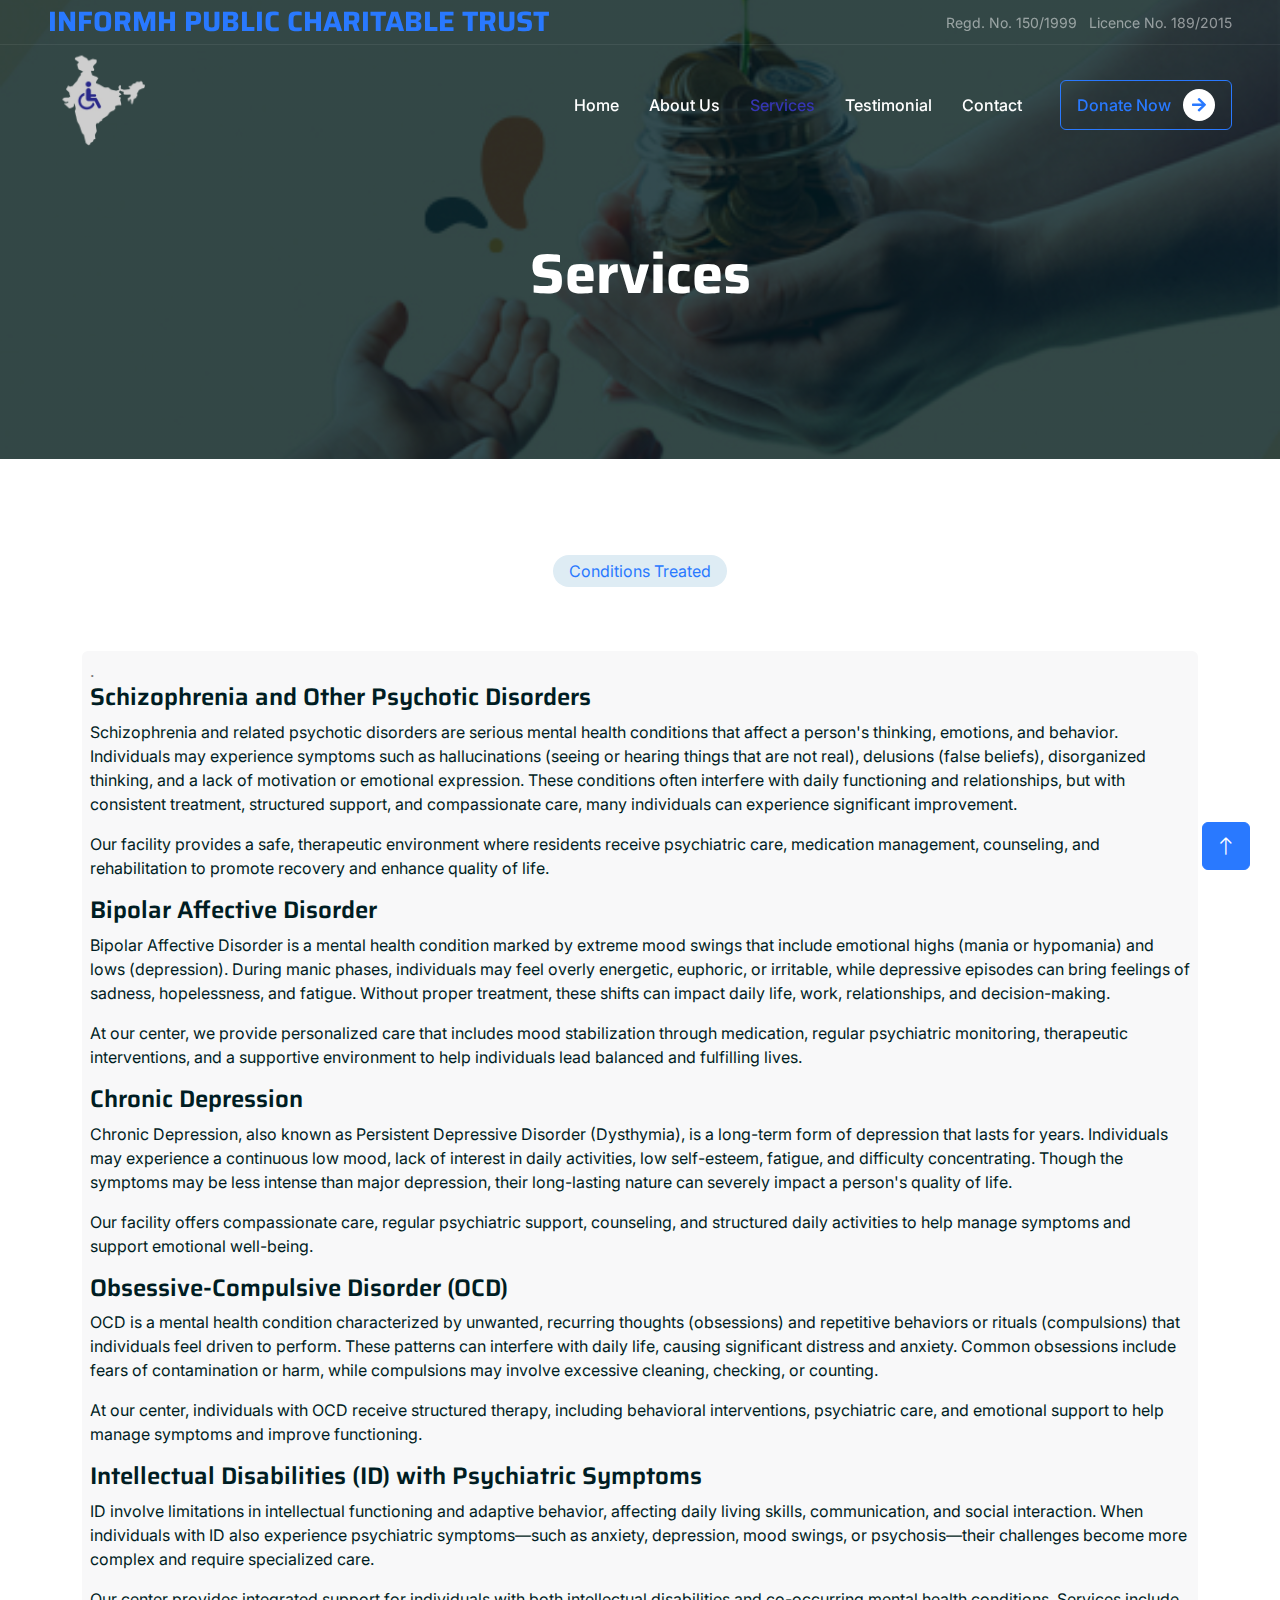
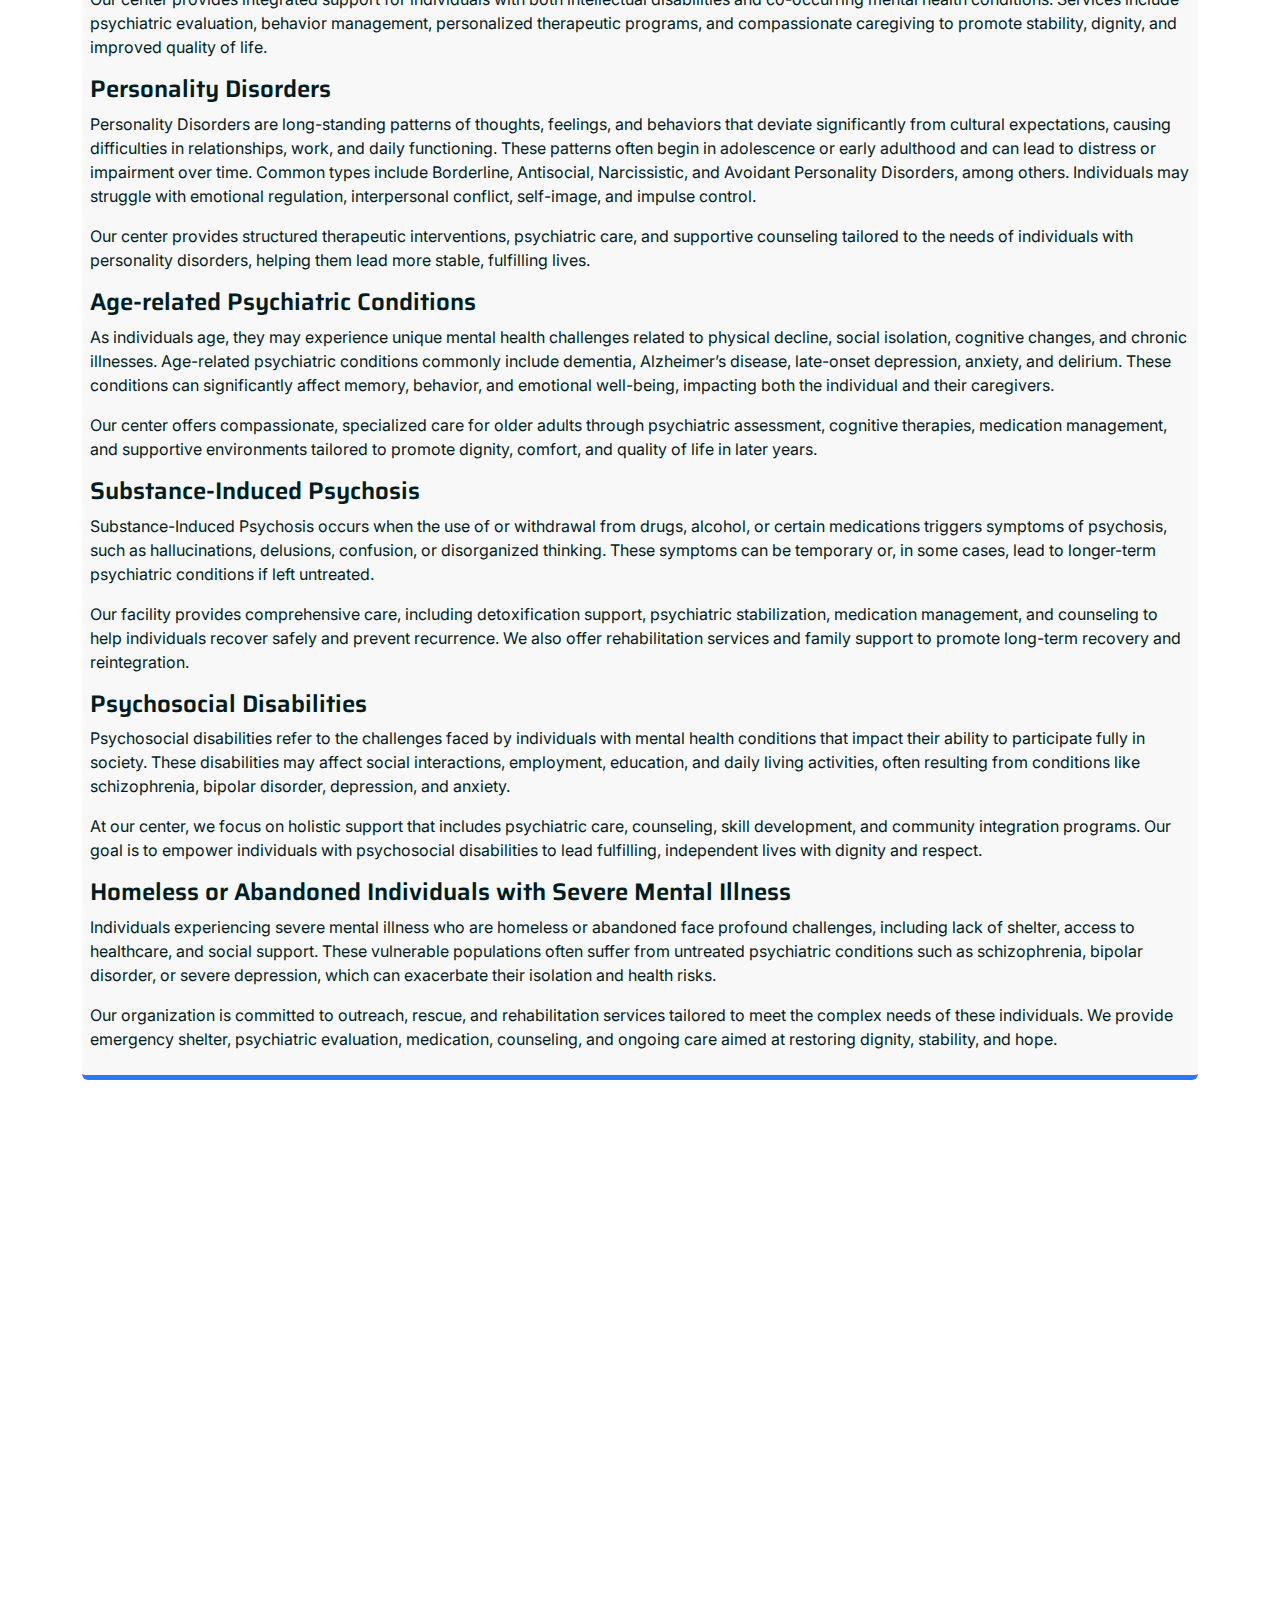
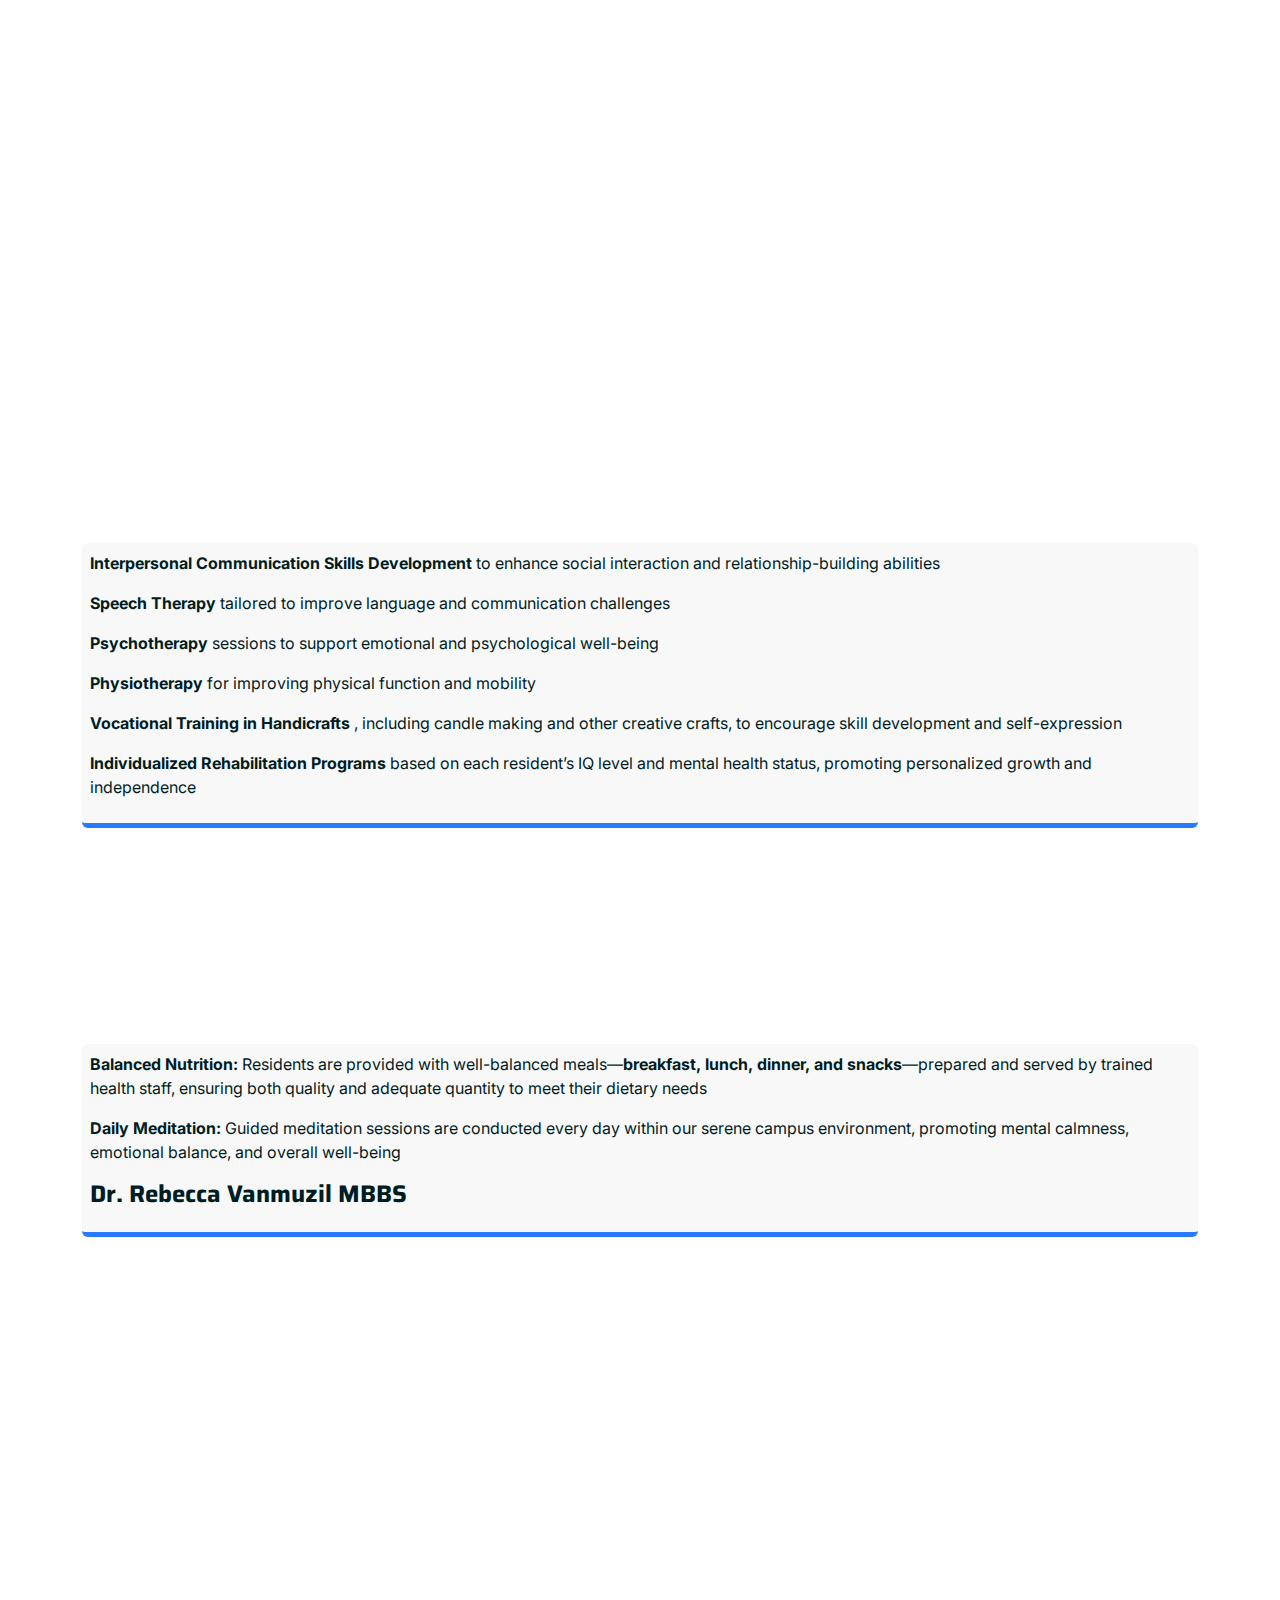
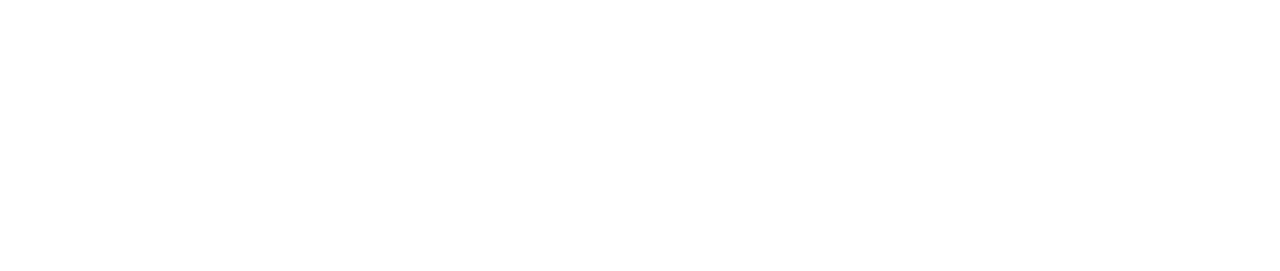
<file: Services.html>
<!DOCTYPE html>
<html lang="en">

<head>
    <meta charset="utf-8">
   <title>INFORMH - Service</title>
    <link rel="icon" sizes="16x16" href="img/MainLogo1.png" type="image/png">
    <meta content="width=device-width, initial-scale=1.0" name="viewport">
    <meta content="" name="keywords">
    <meta content="" name="description">

    <!-- Favicon -->
    <link href="img/favicon.ico" rel="icon">

    <!-- Google Web Fonts -->
    <link rel="preconnect" href="https://fonts.googleapis.com">
    <link rel="preconnect" href="https://fonts.gstatic.com" crossorigin>
    <link
        href="https://fonts.googleapis.com/css2?family=Inter:wght@400;500;600&family=Saira:wght@500;600;700&display=swap"
        rel="stylesheet">

    <!-- Icon Font Stylesheet -->
    <link href="https://cdnjs.cloudflare.com/ajax/libs/font-awesome/5.10.0/css/all.min.css" rel="stylesheet">
    <link href="https://cdn.jsdelivr.net/npm/bootstrap-icons@1.4.1/font/bootstrap-icons.css" rel="stylesheet">

    <!-- Libraries Stylesheet -->
    <link href="lib/animate/animate.min.css" rel="stylesheet">
    <link href="lib/owlcarousel/assets/owl.carousel.min.css" rel="stylesheet">

    <!-- Customized Bootstrap Stylesheet -->
    <link href="css/bootstrap.min.css" rel="stylesheet">

    <!-- Template Stylesheet -->
    <link href="css/style.css" rel="stylesheet">
</head>

<body>
    <!-- Spinner Start -->
    <div id="spinner"
        class="show bg-white position-fixed translate-middle w-100 vh-100 top-50 start-50 d-flex align-items-center justify-content-center">
        <div class="spinner-grow text-primary" role="status"></div>
    </div>
    <!-- Spinner End -->


    <!-- Navbar Start -->
    <div class="container-fluid fixed-top px-0 wow fadeIn" data-wow-delay="0.1s ">
        <div class="top-bar text-white-50 row gx-0 align-items-center d-none d-lg-flex">
            <div class="col-lg-6 px-5 text-start">
                <!-- <small><i class="fa fa-map-marker-alt me-2"></i>123 Street, New York, USA</small> -->
                <h3 class="fw-bold text-primary m-0">INFORMH PUBLIC CHARITABLE TRUST</h3>
            </div>
            <div class="col-lg-6 px-5 text-end">

                <small>Regd. No. 150/1999</small>&nbsp;&nbsp;
                <small>Licence No. 189/2015</small>
            </div>
        </div>
        <nav class="navbar navbar-expand-lg navbar-dark py-lg-0 px-lg-5 wow fadeIn" data-wow-delay="0.1s">
            <div class="logo-wrapper">
                <a href="index.html">
                    <img class="logo-img" src="img/MainLogo1.png" alt="Image">
                </a>
            </div>
            <button type="button" class="navbar-toggler me-4" data-bs-toggle="collapse"
                data-bs-target="#navbarCollapse">
                <span class="navbar-toggler-icon"></span>
            </button>
            <div class="collapse navbar-collapse" id="navbarCollapse">
                <div class="navbar-nav ms-auto p-4 p-lg-0">
                    <a href="index.html" class="nav-item nav-link">Home</a>
                    <a href="about.html" class="nav-item nav-link">About Us</a>
                    <a href="Services.html" class="nav-item nav-link active">Services</a>
                    <a href="Testimonial.html" class="nav-item nav-link ">Testimonial</a>
                    <!-- <a href="Gallery.html" class="nav-item nav-link">Gallery</a> -->
                    <a href="contact.html" class="nav-item nav-link">Contact</a>
                    <div class="d-flex d-lg-none justify-content-center mt-3">
                        <a class="btn btn-outline-primary py-2 px-3" href="donate.html">
                            Donate Now
                            <div class="d-inline-flex btn-sm-square bg-white text-primary rounded-circle ms-2">
                                <i class="fa fa-arrow-right"></i>
                            </div>
                        </a>
                    </div>
                </div>
                <div class="d-none d-lg-flex ms-2">
                    <a class="btn btn-outline-primary py-2 px-3" href="donate.html">
                        Donate Now
                        <div class="d-inline-flex btn-sm-square bg-white text-primary rounded-circle ms-2">
                            <i class="fa fa-arrow-right"></i>
                        </div>
                    </a>
                </div>
            </div>
        </nav>
    </div>
    <!-- Navbar End -->


    <!-- Page Header Start -->
    <div class="container-fluid donate-header mb-5 wow fadeIn" data-wow-delay="0.1s">
        <div class="container text-center">
            <h1 class="display-4 text-white animated slideInDown mb-4">Services</h1>

        </div>
    </div>
    <!-- Page Header End -->


    <!-- Conditions Treated -->
    <div class="container-xxl py-5">
        <div class="container">
            <div class="text-center mx-auto mb-5 wow fadeInUp" data-wow-delay="0.1s" style="max-width: 500px;">
                <div class="d-inline-block rounded-pill bg-secondary text-primary py-1 px-3 mb-3"> Conditions Treated
                </div>
            </div>
            <div class="bg-light border-bottom border-5 border-primary rounded p-2 mb-4">.
                <h4>Schizophrenia and Other Psychotic Disorders</h4>
                <p class="text-dark mb-3">
                    Schizophrenia and related psychotic disorders are serious mental health conditions that affect a
                    person's thinking, emotions, and behavior. Individuals may experience symptoms such as
                    hallucinations
                    (seeing or hearing things that are not real), delusions (false beliefs), disorganized thinking, and
                    a
                    lack of motivation or emotional expression. These conditions often interfere with daily functioning
                    and
                    relationships, but with consistent treatment, structured support, and compassionate care, many
                    individuals can experience significant improvement.
                </p>
                <p class="text-dark mb-3">Our facility provides a safe, therapeutic environment where residents
                    receive psychiatric care, medication management, counseling, and rehabilitation to promote recovery
                    and enhance quality of life.</p>
                <h4>Bipolar Affective Disorder</h4>
                <p class="text-dark mb-3">Bipolar Affective Disorder is a mental health condition marked by extreme mood
                    swings that include emotional highs (mania or hypomania) and lows (depression). During manic phases,
                    individuals may feel overly energetic, euphoric, or irritable, while depressive episodes can bring
                    feelings of sadness, hopelessness, and fatigue. Without proper treatment, these shifts can impact
                    daily life, work, relationships, and decision-making.</p>
                <p class="text-dark mb-3">At our center, we provide personalized care that includes mood stabilization
                    through medication, regular psychiatric monitoring, therapeutic interventions, and a supportive
                    environment to help individuals lead balanced and fulfilling lives.</p>
                <h4>Chronic Depression</h4>
                <p class="text-dark mb-3">Chronic Depression, also known as Persistent Depressive Disorder (Dysthymia),
                    is a long-term form of depression that lasts for years. Individuals may experience a continuous low
                    mood, lack of interest in daily activities, low self-esteem, fatigue, and difficulty concentrating.
                    Though the symptoms may be less intense than major depression, their long-lasting nature can
                    severely impact a person's quality of life. </p>
                <p class="text-dark mb-3">Our facility offers compassionate care, regular psychiatric support,
                    counseling, and structured daily activities to help manage symptoms and support emotional
                    well-being.</p>

                <h4>Obsessive-Compulsive Disorder (OCD)</h4>
                <p class="text-dark mb-3">OCD is a mental health condition characterized by unwanted, recurring thoughts
                    (obsessions) and repetitive behaviors or rituals (compulsions) that individuals feel driven to
                    perform. These patterns can interfere with daily life, causing significant distress and anxiety.
                    Common obsessions include fears of contamination or harm, while compulsions may involve excessive
                    cleaning, checking, or counting. </p>
                <p class="text-dark mb-3">At our center, individuals with OCD receive structured therapy, including
                    behavioral interventions, psychiatric care, and emotional support to help manage symptoms and
                    improve functioning.</p>
                <h4>Intellectual Disabilities (ID) with Psychiatric Symptoms</h4>
                <p class="text-dark mb-3">ID involve limitations in intellectual functioning and adaptive behavior,
                    affecting daily living skills, communication, and social interaction. When individuals with ID also
                    experience psychiatric symptoms—such as anxiety, depression, mood swings, or psychosis—their
                    challenges become more complex and require specialized care.</p>
                <p class="text-dark mb-3">Our center provides integrated support for individuals with both intellectual
                    disabilities and co-occurring mental health conditions. Services include psychiatric evaluation,
                    behavior management, personalized therapeutic programs, and compassionate caregiving to promote
                    stability, dignity, and improved quality of life.</p>

                <h4>Personality Disorders</h4>
                <p class="text-dark mb-3">Personality Disorders are long-standing patterns of thoughts, feelings, and
                    behaviors that deviate significantly from cultural expectations, causing difficulties in
                    relationships, work, and daily functioning. These patterns often begin in adolescence or early
                    adulthood and can lead to distress or impairment over time. Common types include Borderline,
                    Antisocial, Narcissistic, and Avoidant Personality Disorders, among others. Individuals may struggle
                    with emotional regulation, interpersonal conflict, self-image, and impulse control.</p>
                <p class="text-dark mb-3">Our center provides structured therapeutic interventions, psychiatric care,
                    and supportive counseling tailored to the needs of individuals with personality disorders, helping
                    them lead more stable, fulfilling lives.</p>

                <h4>Age-related Psychiatric Conditions</h4>

                <p class="text-dark mb-3">As individuals age, they may experience unique mental health challenges
                    related to physical decline, social isolation, cognitive changes, and chronic illnesses. Age-related
                    psychiatric conditions commonly include dementia, Alzheimer’s disease, late-onset depression,
                    anxiety, and delirium. These conditions can significantly affect memory, behavior, and emotional
                    well-being, impacting both the individual and their caregivers.</p>
                <p class="text-dark mb-3">Our center offers compassionate, specialized care for older adults through
                    psychiatric assessment, cognitive therapies, medication management, and supportive environments
                    tailored to promote dignity, comfort, and quality of life in later years.</p>
                <h4>Substance-Induced Psychosis</h4>
                <p class="text-dark mb-3">Substance-Induced Psychosis occurs when the use of or withdrawal from drugs,
                    alcohol, or certain medications triggers symptoms of psychosis, such as hallucinations, delusions,
                    confusion, or disorganized thinking. These symptoms can be temporary or, in some cases, lead to
                    longer-term psychiatric conditions if left untreated.</p>
                <p class="text-dark mb-3">Our facility provides comprehensive care, including detoxification support,
                    psychiatric stabilization, medication management, and counseling to help individuals recover safely
                    and prevent recurrence. We also offer rehabilitation services and family support to promote
                    long-term recovery and reintegration.</p>
                <h4>Psychosocial Disabilities</h4>
                <p class="text-dark mb-3">Psychosocial disabilities refer to the challenges faced by individuals with
                    mental health conditions that impact their ability to participate fully in society. These
                    disabilities may affect social interactions, employment, education, and daily living activities,
                    often resulting from conditions like schizophrenia, bipolar disorder, depression, and anxiety.</p>
                <p class="text-dark mb-3">At our center, we focus on holistic support that includes psychiatric care,
                    counseling, skill development, and community integration programs. Our goal is to empower
                    individuals with psychosocial disabilities to lead fulfilling, independent lives with dignity and
                    respect.</p>

                <h4>Homeless or Abandoned Individuals with Severe Mental Illness</h4>
                <p class="text-dark mb-3">Individuals experiencing severe mental illness who are homeless or abandoned
                    face profound challenges, including lack of shelter, access to healthcare, and social support. These
                    vulnerable populations often suffer from untreated psychiatric conditions such as schizophrenia,
                    bipolar disorder, or severe depression, which can exacerbate their isolation and health risks.</p>
                <p class="text-dark mb-3">Our organization is committed to outreach, rescue, and rehabilitation services
                    tailored to meet the complex needs of these individuals. We provide emergency shelter, psychiatric
                    evaluation, medication, counseling, and ongoing care aimed at restoring dignity, stability, and
                    hope.</p>
            </div>
        </div>
    </div>

    <!-- img hover start -->
    <!-- <div class="container-xxl bg-light my-5 py-5">
        <div class="container py-5">

            <div class="row g-4 justify-content-center">
                <div class="col-lg-4 col-md-6 wow fadeInUp" data-wow-delay="0.1s">
                    <div
                        class="causes-item d-flex flex-column bg-white border-top border-5 border-primary rounded-top overflow-hidden h-100">
                        <div class="position-relative mt-auto">
                            <img class="img-fluid" src="img/Depressed-Older-Man.jpeg" alt="">
                            <h6>Schizophrenia and Other Psychotic Disorders</h6>

                            <div class="causes-overlay container">
                                <div class="row d-flex flex-column justify-content-between">
                                    <div class="col-lg-12 mb-3">
                                        <p class="mb-3" style="color: white;"> Schizophrenia and related psychotic
                                            disorders are serious mental health conditions that affect a
                                            person's thinking, emotions, and behavior. Individuals may experience
                                            symptoms such as
                                            hallucinations</p>
                                    </div>
                                    <div class="col-lg-12 mt-auto">
                                        <button class="btn-read" id="myBtn">
                                            Read More
                                            <div
                                                class="d-inline-flex btn-sm-square bg-primary text-white rounded-circle ms-2">
                                                <i class="fa fa-arrow-right"></i>
                                            </div>
                                        </button>
                                    </div>
                                    <div id="myModal" class="modal">

                                        <div class="modal-content">
                                            <span class="close">&times;</span>
                                            <p> Schizophrenia and related psychotic disorders are serious mental health conditions that affect a
                    person's thinking, emotions, and behavior. Individuals may experience symptoms such as
                    hallucinations
                    (seeing or hearing things that are not real), delusions (false beliefs), disorganized thinking, and
                    a
                    lack of motivation or emotional expression. These conditions often interfere with daily functioning
                    and
                    relationships, but with consistent treatment, structured support, and compassionate care, many
                    individuals can experience significant improvement.</p>
                                        </div>

                                    </div>
                                </div>
                            </div>
                        </div>

                    </div>
                </div>
                <div class="col-lg-4 col-md-6 wow fadeInUp" data-wow-delay="0.3s">
                    <div
                        class="causes-item d-flex flex-column bg-white border-top border-5 border-primary rounded-top overflow-hidden h-100">

                        <div class="position-relative mt-auto">
                            <img class="img-fluid" src="img/Depressed-Older-Man.jpeg" alt="">
                            <div class="causes-overlay">
                               
                                 <button class="btn-read" id="myBtn">
                                            Read More
                                            <div
                                                class="d-inline-flex btn-sm-square bg-primary text-white rounded-circle ms-2">
                                                <i class="fa fa-arrow-right"></i>
                                            </div>
                                        </button>
                            </div>
                        </div>
                    </div>
                </div>
                <div class="col-lg-4 col-md-6 wow fadeInUp" data-wow-delay="0.5s">
                    <div
                        class="causes-item d-flex flex-column bg-white border-top border-5 border-primary rounded-top overflow-hidden h-100">

                        <div class="position-relative mt-auto">
                            <img class="img-fluid" src="img/courses-3.jpg" alt="">
                            <div class="causes-overlay">
                                <button class="btn-read" id="myBtn">
                                            Read More
                                            <div
                                                class="d-inline-flex btn-sm-square bg-primary text-white rounded-circle ms-2">
                                                <i class="fa fa-arrow-right"></i>
                                            </div>
                                        </button>
                            </div>
                        </div>
                    </div>
                </div>
            </div>
        </div>
    </div> -->
    <!-- img hover end -->

    <!-- Who We Are Start -->
    <div class="container-xxl py-5">
        <div class="container">
            <div class="text-center mx-auto mb-5 wow fadeInUp" data-wow-delay="0.1s" style="max-width: 500px;">
                <div class="d-inline-block rounded-pill bg-secondary text-primary py-1 px-3 mb-3">What We Do</div>
                <h1 class="display-6 mb-5">Comprehensive Healthcare Services</h1>
            </div>
            <div class="row g-4 justify-content-center">
                <div class="col-lg-3 col-md-6 wow fadeInUp" data-wow-delay="0.1s">
                    <div class="service-item bg-white text-center h-100 p-4 p-xl-5">
                        <img class="img-fluid mb-4" src="img/healthcare1.png" alt="">
                        <h4 class="mb-3">Regular Health Examinations</h4>
                        <p>Periodic health assessments to monitor and maintain overall well-being</p>

                    </div>
                </div>
                <div class="col-lg-3 col-md-6 wow fadeInUp" data-wow-delay="0.3s">
                    <div class="service-item bg-white text-center h-100 p-4 p-xl-5">
                        <img class="img-fluid mb-4" src="img/growth1.png" alt="">
                        <h4 class="mb-3">Psychiatric Counseling</h4>
                        <p class="mb-4">Expert psychiatric evaluation and counseling provided by renowned and
                            experienced mental health professionals</p>

                    </div>
                </div>
                <div class="col-lg-3 col-md-6 wow fadeInUp" data-wow-delay="0.5s">
                    <div class="service-item bg-white text-center h-100 p-4 p-xl-5">
                        <img class="img-fluid mb-4" src="img/diet1.png" alt="">
                        <h4 class="mb-3">Monthly Medical Checkups</h4>
                        <p>Monthly routine physical health checkups are conducted by an in-house physician to ensure
                            ongoing medical care and monitoring</p>

                    </div>
                </div>
                <div class="col-lg-3 col-md-6 wow fadeInUp" data-wow-delay="0.5s">
                    <div class="service-item bg-white text-center h-100 p-4 p-xl-5">
                        <img class="img-fluid mb-4" src="img/protest1.png" alt="">
                        <h4 class="mb-3">Holistic Care ​</h4>
                        <p>Compassionate and comprehensive treatment aimed at improving both physical and mental health,
                            delivered in a nurturing and supportive environment.</p>

                    </div>
                </div>
            </div>


        </div>
    </div>

    <div class="container-xxl py-5">
        <div class="container">
            <div class="text-center mx-auto mb-5 wow fadeInUp" data-wow-delay="0.1s" style="max-width: 100%;">
                <h1 class="display-12 mb-5">Interpersonal Communication Skills Development</h1>
            </div>
            <div class="bg-light border-bottom border-5 border-primary rounded p-2 mb-4">
                <p class="text-dark mb-3">
                    <span class="fw-bold">Interpersonal Communication Skills Development</span>
                    to enhance social interaction and relationship-building abilities
                </p>
                <p class="text-dark mb-3">
                    <span class="fw-bold">Speech Therapy </span>
                    tailored to improve language and communication challenges
                </p>
                <p class="text-dark mb-3">
                    <span class="fw-bold">Psychotherapy </span>
                    sessions to support emotional and psychological well-being
                </p>
                <p class="text-dark mb-3">
                    <span class="fw-bold">Physiotherapy </span>
                    for improving physical function and mobility
                </p>
                <p class="text-dark mb-3">
                    <span class="fw-bold">Vocational Training in Handicrafts </span>,
                    including candle making and other creative crafts, to encourage skill development and
                    self-expression
                </p>
                <p class="text-dark mb-3">
                    <span class="fw-bold">Individualized Rehabilitation Programs </span>
                    based on each resident’s IQ level and mental health status, promoting personalized growth and
                    independence
                </p>

            </div>
        </div>
    </div>

    <div class="container-xxl py-5">
        <div class="container">
            <div class="text-center mx-auto mb-5 wow fadeInUp" data-wow-delay="0.1s" style="max-width: 100%;">
                <h1 class="display-12 mb-5">Nutrition and Wellness</h1>
            </div>
            <div class="bg-light border-bottom border-5 border-primary rounded p-2 mb-4">
                <p class="text-dark mb-3">
                    <span class="fw-bold">Balanced Nutrition: </span>
                    Residents are provided with well-balanced meals—<span class="fw-bold">breakfast, lunch, dinner, and
                        snacks</span>—prepared and
                    served by trained health staff, ensuring both quality and adequate quantity to meet their dietary
                    needs
                </p>
                <p class="text-dark mb-3">
                    <span class="fw-bold">Daily Meditation: </span>
                    Guided meditation sessions are conducted every day within our serene campus environment, promoting
                    mental calmness, emotional balance, and overall well-being
                </p>

                <h4 class="text-dark mb-3">
                    <span class="fw-bold">Dr. Rebecca Vanmuzil MBBS </span>
                </h4>

            </div>
        </div>
    </div>
    </div>
    <!-- Who We Are End -->



    <!-- Footer Start -->
    <div class="container-fluid bg-dark text-white-50 footer mt-5 pt-5 wow fadeIn" data-wow-delay="0.1s">
        <div class="container py-5">
            <div class="row g-5">
                <div class="col-lg-3 col-md-6">
                    <!-- <h1 class="fw-bold text-primary mb-4">Chari<span class="text-white">Team</span></h1>
                    <p>Diam dolor diam ipsum sit. Aliqu diam amet diam et eos. Clita erat ipsum et lorem et sit, sed stet lorem sit clita</p> -->
                    <div class="d-flex pt-2">
                        <a class="btn btn-square me-1" href=""><i class="fab fa-twitter"></i></a>
                        <a class="btn btn-square me-1" href=""><i class="fab fa-facebook-f"></i></a>
                        <a class="btn btn-square me-1" href=""><i class="fab fa-youtube"></i></a>
                        <a class="btn btn-square me-0" href=""><i class="fab fa-linkedin-in"></i></a>
                    </div>
                </div>
                <div class="col-lg-6 col-md-6">
                    <h5 class="text-light mb-4">Address</h5>
                    <p class="mb-3"><i class="fa fa-map-marker-alt me-3"></i>NO.41, MALLIGAI STREET,

                        SRI RAJESHWARI NAGAR,

                        VALLANCHERRY,

                        GUDUVANCHERRY,

                        KANCHEEPURAM DISTRICT,

                        TAMIL NADU,

                        SOUTH INDIA

                        ZIP CODE - 603202</p><br />
                    <small class="mb-3"><i class="fa fa-phone-alt me-3"></i>
                        +91-9962005040<br />
                        &nbsp;&nbsp;&nbsp;&nbsp;&nbsp;&nbsp;&nbsp;&nbsp;&nbsp;+91-9566030040 <br />
                        &nbsp;&nbsp;&nbsp;&nbsp;&nbsp;&nbsp;&nbsp;&nbsp;&nbsp;+91-9176182968<br />
                        </ul></small><br />
                    <p class="mb-3"><i class="fa fa-envelope me-3"></i> jsonpaulraj@yahoo.co.in</p>
                </div>
                <div class="col-lg-2 col-md-6">
                    <h5 class="text-light mb-4">Quick Links</h5>
                    <a class="btn btn-link" href="about.html">About Us</a>
                    <a class="btn btn-link" href="contact.html">Contact Us</a>
                    <a class="btn btn-link" href="Gallery.html">Gallery</a>
                    <a class="btn btn-link" href="OurVision.html">Our Vision</a>
                    <a class="btn btn-link" href="donate.html">Donate Now</a>
                </div>

            </div>
        </div>
        <div class="container-fluid copyright">
            <div class="container">
                <div class="row">
                    <div class="col-md-6 text-center text-md-start mb-3 mb-md-0">
                        &copy; <a href="#">2025 | INFORMH</a>, All Right Reserved.
                    </div>
                    <div class="col-md-6 text-center text-md-end">
                        <!--/*** This template is free as long as you keep the footer author’s credit link/attribution link/backlink. If you'd like to use the template without the footer author’s credit link/attribution link/backlink, you can purchase the Credit Removal License from "https://htmlcodex.com/credit-removal". Thank you for your support. ***/-->
                        Designed By AlmiTech</a>
                    </div>
                </div>
            </div>
        </div>
    </div>
    <!-- Footer End -->


    <!-- Back to Top -->
    <a href="#" class="btn btn-lg btn-primary btn-lg-square back-to-top"><i class="bi bi-arrow-up"></i></a>


    <!-- JavaScript Libraries -->
    <script src="https://code.jquery.com/jquery-3.4.1.min.js"></script>
    <script src="https://cdn.jsdelivr.net/npm/bootstrap@5.0.0/dist/js/bootstrap.bundle.min.js"></script>
    <script src="lib/wow/wow.min.js"></script>
    <script src="lib/easing/easing.min.js"></script>
    <script src="lib/waypoints/waypoints.min.js"></script>
    <script src="lib/owlcarousel/owl.carousel.min.js"></script>
    <script src="lib/parallax/parallax.min.js"></script>

    <!-- Template Javascript -->
    <script src="js/main.js"></script>

    <script>
        // Get the modal
        var modal = document.getElementById("myModal");

        // Get the button that opens the modal
        var btn = document.getElementById("myBtn");

        // Get the <span> element that closes the modal
        var span = document.getElementsByClassName("close")[0];

        // When the user clicks the button, open the modal 
        btn.onclick = function () {
            modal.style.display = "block";
        }

        // When the user clicks on <span> (x), close the modal
        span.onclick = function () {
            modal.style.display = "none";
        }

        // When the user clicks anywhere outside of the modal, close it
        window.onclick = function (event) {
            if (event.target == modal) {
                modal.style.display = "none";
            }
        }
    </script>

</body>

</html>
</file>
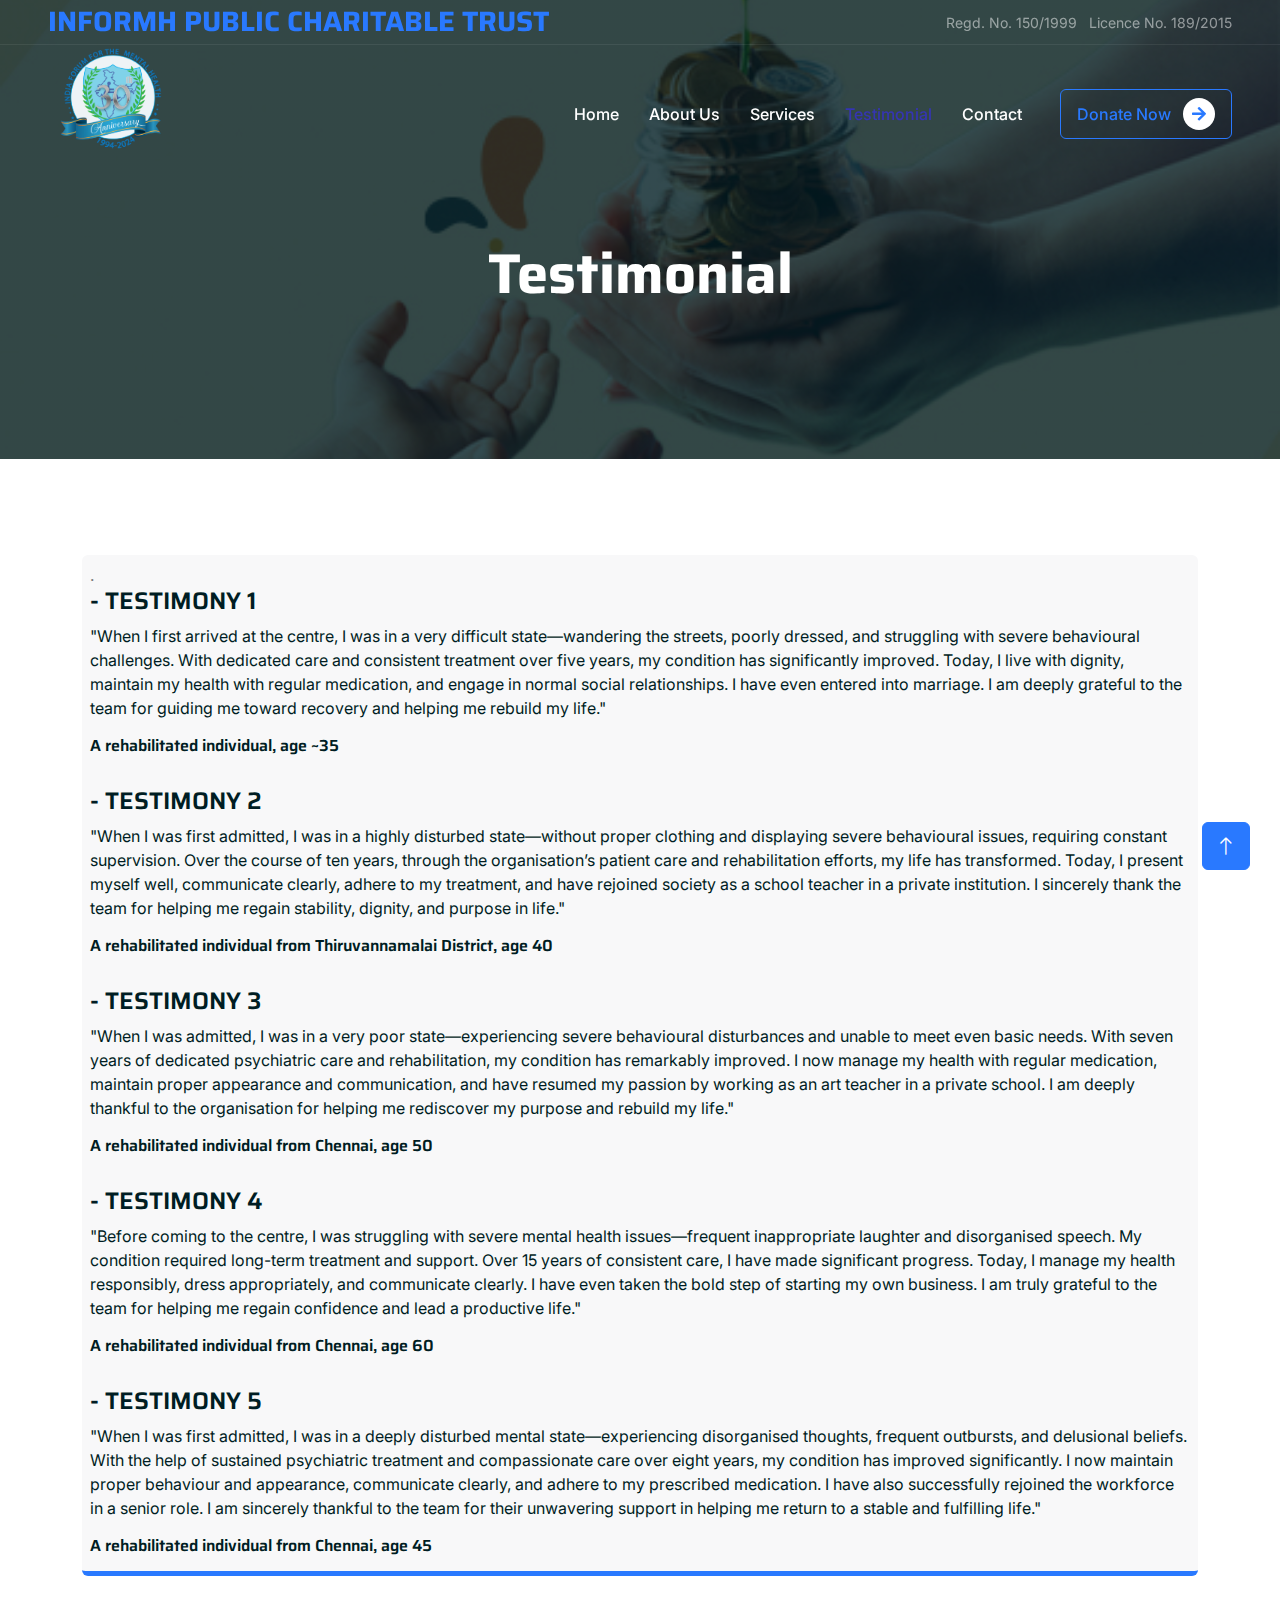
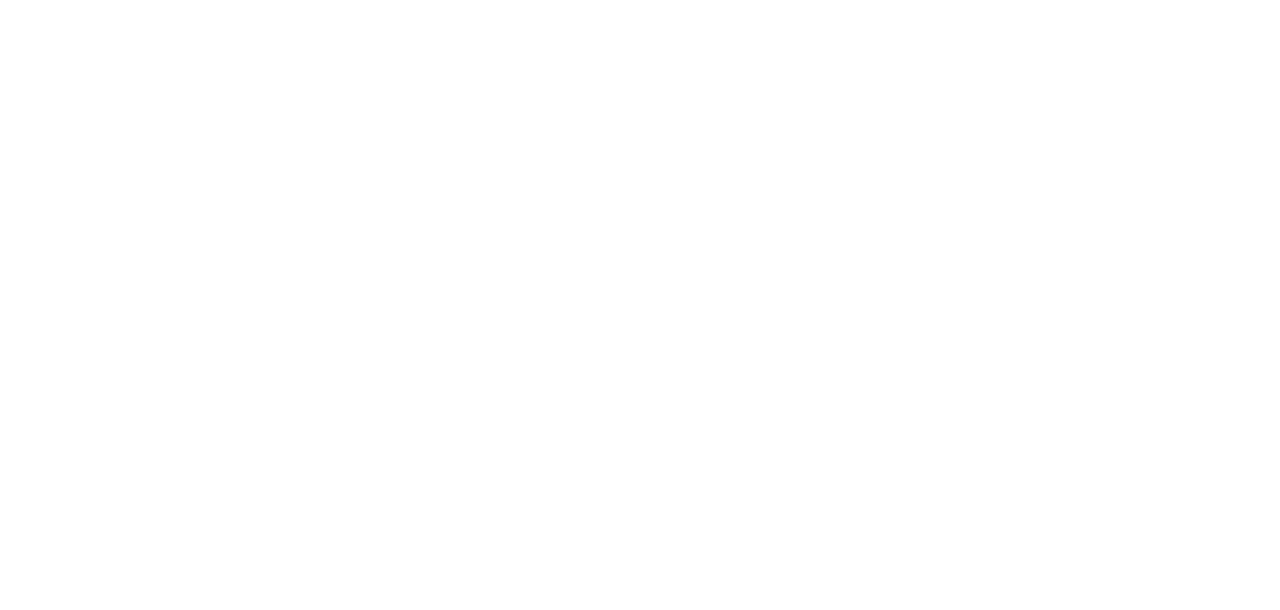
<file: Testimonial.html>
<!DOCTYPE html>
<html lang="en">

<head>
    <meta charset="utf-8">
    <title>INFORMH - Testimonial</title>
    <link rel="icon" sizes="16x16" href="img/LogoInformh.png" type="image/png">
    <meta content="width=device-width, initial-scale=1.0" name="viewport">
    <meta content="" name="keywords">
    <meta content="" name="description">

    <!-- Favicon -->
    <link href="img/favicon.ico" rel="icon">

    <!-- Google Web Fonts -->
    <link rel="preconnect" href="https://fonts.googleapis.com">
    <link rel="preconnect" href="https://fonts.gstatic.com" crossorigin>
    <link
        href="https://fonts.googleapis.com/css2?family=Inter:wght@400;500;600&family=Saira:wght@500;600;700&display=swap"
        rel="stylesheet">

    <!-- Icon Font Stylesheet -->
    <link href="https://cdnjs.cloudflare.com/ajax/libs/font-awesome/5.10.0/css/all.min.css" rel="stylesheet">
    <link href="https://cdn.jsdelivr.net/npm/bootstrap-icons@1.4.1/font/bootstrap-icons.css" rel="stylesheet">

    <!-- Libraries Stylesheet -->
    <link href="lib/animate/animate.min.css" rel="stylesheet">
    <link href="lib/owlcarousel/assets/owl.carousel.min.css" rel="stylesheet">

    <!-- Customized Bootstrap Stylesheet -->
    <link href="css/bootstrap.min.css" rel="stylesheet">

    <!-- Template Stylesheet -->
    <link href="css/style.css" rel="stylesheet">
</head>

<body>
    <!-- Spinner Start -->
    <div id="spinner"
        class="show bg-white position-fixed translate-middle w-100 vh-100 top-50 start-50 d-flex align-items-center justify-content-center">
        <div class="spinner-grow text-primary" role="status"></div>
    </div>
    <!-- Spinner End -->


    <!-- Navbar Start -->
    <div class="container-fluid fixed-top px-0 wow fadeIn" data-wow-delay="0.1s ">
        <div class="top-bar text-white-50 row gx-0 align-items-center d-none d-lg-flex">
            <div class="col-lg-6 px-5 text-start">
                <!-- <small><i class="fa fa-map-marker-alt me-2"></i>123 Street, New York, USA</small> -->
                <h3 class="fw-bold text-primary m-0">INFORMH PUBLIC CHARITABLE TRUST</h3>
            </div>
            <div class="col-lg-6 px-5 text-end">

                <small>Regd. No. 150/1999</small>&nbsp;&nbsp;
                <small>Licence No. 189/2015</small>
            </div>
        </div>
        <nav class="navbar navbar-expand-lg navbar-dark py-lg-0 px-lg-5 wow fadeIn" data-wow-delay="0.1s">
            <div class="logo-wrapper">
                <a href="index.html">
                    <img class="logo-img" src="img/LogoInformh.png" alt="Image">
                </a>
            </div>
            <button type="button" class="navbar-toggler me-4" data-bs-toggle="collapse"
                data-bs-target="#navbarCollapse">
                <span class="navbar-toggler-icon"></span>
            </button>
            <div class="collapse navbar-collapse" id="navbarCollapse">
                <div class="navbar-nav ms-auto p-4 p-lg-0">
                    <a href="index.html" class="nav-item nav-link">Home</a>
                    <a href="about.html" class="nav-item nav-link">About Us</a>
                    <a href="Services.html" class="nav-item nav-link ">Services</a>
                    <a href="Testimonial.html" class="nav-item nav-link active">Testimonial</a>
                    <!-- <a href="Gallery.html" class="nav-item nav-link">Gallery</a> -->
                    <a href="contact.html" class="nav-item nav-link">Contact</a>
                    <div class="d-flex d-lg-none justify-content-center mt-3">
                        <a class="btn btn-outline-primary py-2 px-3" href="donate.html">
                            Donate Now
                            <div class="d-inline-flex btn-sm-square bg-white text-primary rounded-circle ms-2">
                                <i class="fa fa-arrow-right"></i>
                            </div>
                        </a>
                    </div>
                </div>
                <div class="d-none d-lg-flex ms-2">
                    <a class="btn btn-outline-primary py-2 px-3" href="donate.html">
                        Donate Now
                        <div class="d-inline-flex btn-sm-square bg-white text-primary rounded-circle ms-2">
                            <i class="fa fa-arrow-right"></i>
                        </div>
                    </a>
                </div>
            </div>
        </nav>
    </div>
    <!-- Navbar End -->


    <!-- Page Header Start -->
    <div class="container-fluid donate-header mb-5 wow fadeIn" data-wow-delay="0.1s">
        <div class="container text-center">
            <h1 class="display-4 text-white animated slideInDown mb-4">Testimonial</h1>

        </div>
    </div>
    <!-- Page Header End -->


    <!-- Conditions Treated -->
    <div class="container-xxl py-5">
        <div class="container">
            <!-- <div class="text-center mx-auto mb-5 wow fadeInUp" data-wow-delay="0.1s" style="max-width: 500px;">
                <div class="d-inline-block rounded-pill bg-secondary text-primary py-1 px-3 mb-3"> Conditions Treated
                </div>
            </div> -->
            <div class="bg-light border-bottom border-5 border-primary rounded p-2 mb-4">.
                <h4>- TESTIMONY 1</h4>
                <p class="text-dark mb-3">
                    "When I first arrived at the centre, I was in a very difficult state—wandering the streets, poorly
                    dressed, and struggling with severe behavioural challenges. With dedicated care and consistent
                    treatment over five years, my condition has significantly improved. Today, I live with dignity,
                    maintain my health with regular medication, and engage in normal social relationships. I have even
                    entered into marriage. I am deeply grateful to the team for guiding me toward recovery and helping
                    me rebuild my life."
                </p>
                <h6>A rehabilitated individual, age ~35</h6><br/>
                <h4>- TESTIMONY 2</h4>
                <p class="text-dark mb-3">"When I was first admitted, I was in a highly disturbed state—without proper
                    clothing and displaying severe behavioural issues, requiring constant supervision. Over the course
                    of ten years, through the organisation’s patient care and rehabilitation efforts, my life has
                    transformed. Today, I present myself well, communicate clearly, adhere to my treatment, and have
                    rejoined society as a school teacher in a private institution. I sincerely thank the team for
                    helping me regain stability, dignity, and purpose in life."</p>
                <h6>A rehabilitated individual from Thiruvannamalai District, age 40</h6><br/>

                <h4>- TESTIMONY 3</h4>
                <p class="text-dark mb-3">"When I was admitted, I was in a very poor state—experiencing severe
                    behavioural disturbances and unable to meet even basic needs. With seven years of dedicated
                    psychiatric care and rehabilitation, my condition has remarkably improved. I now manage my health
                    with regular medication, maintain proper appearance and communication, and have resumed my passion
                    by working as an art teacher in a private school. I am deeply thankful to the organisation for
                    helping me rediscover my purpose and rebuild my life." </p>
                <h6>A rehabilitated individual from Chennai, age 50</h6><br/>

                <h4>- TESTIMONY 4</h4>
                <p class="text-dark mb-3">"Before coming to the centre, I was struggling with severe mental health
                    issues—frequent inappropriate laughter and disorganised speech. My condition required long-term
                    treatment and support. Over 15 years of consistent care, I have made significant progress. Today, I
                    manage my health responsibly, dress appropriately, and communicate clearly. I have even taken the
                    bold step of starting my own business. I am truly grateful to the team for helping me regain
                    confidence and lead a productive life." </p>
                <h6>A rehabilitated individual from Chennai, age 60</h6><br/>

                <h4>- TESTIMONY 5</h4>
                <p class="text-dark mb-3">"When I was first admitted, I was in a deeply disturbed mental
                    state—experiencing disorganised thoughts, frequent outbursts, and delusional beliefs. With the help
                    of sustained psychiatric treatment and compassionate care over eight years, my condition has
                    improved significantly. I now maintain proper behaviour and appearance, communicate clearly, and
                    adhere to my prescribed medication. I have also successfully rejoined the workforce in a senior
                    role. I am sincerely thankful to the team for their unwavering support in helping me return to a
                    stable and fulfilling life."</p>


                <h6>A rehabilitated individual from Chennai, age 45</h6>
               
            </div>
        </div>
    </div>

  



    <!-- Footer Start -->
    <div class="container-fluid bg-dark text-white-50 footer mt-5 pt-5 wow fadeIn" data-wow-delay="0.1s">
        <div class="container py-5">
            <div class="row g-5">
                <div class="col-lg-3 col-md-6">
                    <!-- <h1 class="fw-bold text-primary mb-4">Chari<span class="text-white">Team</span></h1>
                    <p>Diam dolor diam ipsum sit. Aliqu diam amet diam et eos. Clita erat ipsum et lorem et sit, sed stet lorem sit clita</p> -->
                    <div class="d-flex pt-2">
                        <a class="btn btn-square me-1" href=""><i class="fab fa-twitter"></i></a>
                        <a class="btn btn-square me-1" href=""><i class="fab fa-facebook-f"></i></a>
                        <a class="btn btn-square me-1" href=""><i class="fab fa-youtube"></i></a>
                        <a class="btn btn-square me-0" href=""><i class="fab fa-linkedin-in"></i></a>
                    </div>
                </div>
                <div class="col-lg-6 col-md-6">
                    <h5 class="text-light mb-4">Address</h5>
                    <p class="mb-3"><i class="fa fa-map-marker-alt me-3"></i>NO.41, MALLIGAI STREET,

                        SRI RAJESHWARI NAGAR,

                        VALLANCHERRY,

                        GUDUVANCHERRY,

                        KANCHEEPURAM DISTRICT,

                        TAMIL NADU,

                        SOUTH INDIA

                        ZIP CODE - 603202</p><br />
                    <small class="mb-3"><i class="fa fa-phone-alt me-3"></i>
                        +91-9962005040<br />
                        &nbsp;&nbsp;&nbsp;&nbsp;&nbsp;&nbsp;&nbsp;&nbsp;&nbsp;+91-9566030040 <br />
                        &nbsp;&nbsp;&nbsp;&nbsp;&nbsp;&nbsp;&nbsp;&nbsp;&nbsp;+91-9176182968<br />
                        </ul></small><br />
                    <p class="mb-3"><i class="fa fa-envelope me-3"></i> jsonpaulraj@yahoo.co.in</p>
                </div>
                <div class="col-lg-2 col-md-6">
                    <h5 class="text-light mb-4">Quick Links</h5>
                    <a class="btn btn-link" href="about.html">About Us</a>
                    <a class="btn btn-link" href="contact.html">Contact Us</a>
                    <a class="btn btn-link" href="Gallery.html">Gallery</a>
                    <a class="btn btn-link" href="OurVision.html">Our Vision</a>
                    <a class="btn btn-link" href="donate.html">Donate Now</a>
                </div>

            </div>
        </div>
        <div class="container-fluid copyright">
            <div class="container">
                <div class="row">
                    <div class="col-md-6 text-center text-md-start mb-3 mb-md-0">
                        &copy; <a href="#">2025 | INFORMH</a>, All Right Reserved.
                    </div>
                    <div class="col-md-6 text-center text-md-end">
                        <!--/*** This template is free as long as you keep the footer author’s credit link/attribution link/backlink. If you'd like to use the template without the footer author’s credit link/attribution link/backlink, you can purchase the Credit Removal License from "https://htmlcodex.com/credit-removal". Thank you for your support. ***/-->
                        Designed By AlmiTech</a>
                    </div>
                </div>
            </div>
        </div>
    </div>
    <!-- Footer End -->


    <!-- Back to Top -->
    <a href="#" class="btn btn-lg btn-primary btn-lg-square back-to-top"><i class="bi bi-arrow-up"></i></a>


    <!-- JavaScript Libraries -->
    <script src="https://code.jquery.com/jquery-3.4.1.min.js"></script>
    <script src="https://cdn.jsdelivr.net/npm/bootstrap@5.0.0/dist/js/bootstrap.bundle.min.js"></script>
    <script src="lib/wow/wow.min.js"></script>
    <script src="lib/easing/easing.min.js"></script>
    <script src="lib/waypoints/waypoints.min.js"></script>
    <script src="lib/owlcarousel/owl.carousel.min.js"></script>
    <script src="lib/parallax/parallax.min.js"></script>

    <!-- Template Javascript -->
    <script src="js/main.js"></script>

    <script>
        // Get the modal
        var modal = document.getElementById("myModal");

        // Get the button that opens the modal
        var btn = document.getElementById("myBtn");

        // Get the <span> element that closes the modal
        var span = document.getElementsByClassName("close")[0];

        // When the user clicks the button, open the modal 
        btn.onclick = function () {
            modal.style.display = "block";
        }

        // When the user clicks on <span> (x), close the modal
        span.onclick = function () {
            modal.style.display = "none";
        }

        // When the user clicks anywhere outside of the modal, close it
        window.onclick = function (event) {
            if (event.target == modal) {
                modal.style.display = "none";
            }
        }
    </script>

</body>

</html>
</file>
<file: css/style.css>
/********** Template CSS **********/
:root {
    --primary: #3535b2;
    --secondary: #FFF0E6;
    --light: #F8F8F9;
    --dark: #032830;
     /* #001D23; */
     /* 3535b2 */
}

.back-to-top {
    position: fixed;
    display: none;
    right: 30px;
    bottom: 30px;
    z-index: 99;
}


/*** Spinner ***/
#spinner {
    opacity: 0;
    visibility: hidden;
    transition: opacity .5s ease-out, visibility 0s linear .5s;
    z-index: 99999;
}

#spinner.show {
    transition: opacity .5s ease-out, visibility 0s linear 0s;
    visibility: visible;
    opacity: 1;
}


/*** Button ***/
.btn-read{
     font-weight: 500;
    transition: .5s;
 color: #FFFFFF;
 background: var(--primary);
 border-radius: 5px;
 border: none;
} 

.btn {
    font-weight: 500;
    transition: .5s;
}

.btn.btn-primary,
.btn.btn-outline-primary:hover {
    color: #FFFFFF;
}

.btn.btn-primary:hover {
    color: var(--primary);
    background: transparent;
}

.btn-square {
    width: 38px;
    height: 38px;
}

.btn-sm-square {
    width: 32px;
    height: 32px;
}

.btn-lg-square {
    width: 48px;
    height: 48px;
}

.btn-square,
.btn-sm-square,
.btn-lg-square {
    padding: 0;
    display: flex;
    align-items: center;
    justify-content: center;
    font-weight: normal;
}


/*** Navbar ***/
.fixed-top {
    transition: .5s;
}

.top-bar {
    height: 45px;
    border-bottom: 1px solid rgba(255, 255, 255, .07);
}

.navbar .dropdown-toggle::after {
    border: none;
    content: "\f107";
    font-family: "Font Awesome 5 Free";
    font-weight: 900;
    vertical-align: middle;
    margin-left: 8px;
}

.navbar .navbar-nav .nav-link {
    margin-right: 30px;
    padding: 25px 0;
    color: #FFFFFF;
    font-weight: 500;
    outline: none;
}

.navbar .navbar-nav .nav-link:hover,
.navbar .navbar-nav .nav-link.active {
    color: var(--primary);
   
}

@media (max-width: 991.98px) {
    .navbar .navbar-nav {
        margin-top: 10px;
        border-top: 1px solid rgba(0, 0, 0, .07);
        background: var(--dark);
    }

    .navbar .navbar-nav .nav-link {
        padding: 10px 0;
    }
}

@media (min-width: 992px) {
    .navbar .nav-item .dropdown-menu {
        display: block;
        visibility: hidden;
        top: 100%;
        transform: rotateX(-75deg);
        transform-origin: 0% 0%;
        transition: .5s;
        opacity: 0;
    }

    .navbar .nav-item:hover .dropdown-menu {
        transform: rotateX(0deg);
        visibility: visible;
        transition: .5s;
        opacity: 1;
    }
}


/*** Header ***/
.carousel-caption {
    top: 0;
    left: 0;
    right: 0;
    bottom: 0;
    display: flex;
    align-items: center;
    justify-content: center;
    text-align: center;
    background: rgba(33, 36, 37, 0.8);
    z-index: 1;
}
.carousel-Gallery {
    top: 0;
    left: 0;
    right: 0;
    bottom: 0;
    display: flex;
    align-items: center;
    justify-content: center;
    text-align: center;
    /* background: rgba(0, 29, 35, .8); */
    z-index: 1;
}

.carousel-control-prev,
.carousel-control-next {
    width: 15%;
}

.carousel-control-prev-icon,
.carousel-control-next-icon {
    width: 3rem;
    height: 3rem;
    background-color: var(--dark);
    border: 12px solid var(--dark);
    border-radius: 3rem;
}

@media (max-width: 768px) {
    #header-carousel .carousel-item {
        position: relative;
        min-height: 450px;
    }
    
    #header-carousel .carousel-item img {
        position: absolute;
        width: 100%;
        height: 100%;
        object-fit: fill;
    }
}

@media (max-width: 768px) {
    h1, h2, h3 {
        font-size: 1.5rem;
        text-align: center;
        word-wrap: break-word;
    }

    .carousel-caption {
        padding: 10px;
        overflow: visible;
    }

    .logo-img{
        width: 40%;
        height: 50%;
        object-fit: cover;
}
 .Main-logo-img{
        width: 40%;
        height: 50%;
        object-fit: cover;
}
}

@media (max-width: 375px) {
  /* Adjust logo size */
  .logo-img {
    max-width: 100px;
    height: 100px;
  }
  .Main-logo-img {
    max-width: 100px;
    height: 100px;
  }

  /* Adjust navbar padding */
  .navbar {
    padding: 0.5rem 1rem !important;
  }

  /* Ensure nav links stack and have space */
  .navbar-nav {
    text-align: center;
  }

  .navbar-nav .nav-link {
    padding: 0.5rem 0;
    font-size: 14px;
  }

  /* Adjust button size */
  .btn.btn-outline-primary {
    padding: 0.4rem 0.75rem;
    font-size: 14px;
  }

  .btn-sm-square {
    width: 24px;
    height: 24px;
    font-size: 12px;
  }

  /* Collapse menu alignment */
  .navbar-collapse {
    background-color: #000; /* or match your theme */
  }
}


.logo-img{
        width: 30%;
        height: 30%;
        object-fit: cover;
}
.Main-logo-img{
        width: 30%;
        height: 30%;
        object-fit: cover;
}






@media (max-width: 768px) {
    .top-bar {
        display: none; /* Hide top bar if needed */
    }

    .navbar .navbar-nav {
        flex-direction: column;
        align-items: flex-start;
    }

    .navbar .nav-link {
        margin-right: 0;
        padding: 10px 15px;
        font-size: 14px;
    }

     .btn.btn-outline-primary {
    padding: 0.4rem 0.75rem;
    font-size: 14px;
  }

    .carousel-caption h1,
    .carousel-caption p {
        font-size: 1.2rem; /* Smaller text for smaller screens */
    }

    .carousel-caption {
        padding: 0 15px;
        flex-direction: column;
    }

    .carousel-Gallery img {
        width: 100%;
        height: auto;
    }
}


.about-header {
    padding-top: 12rem;
    padding-bottom: 6rem;
    background: linear-gradient(rgba(0, 29, 35, .8), rgba(0, 29, 35, .8)), url(../img/Aboutasi.jpg) center center no-repeat;
    background-size: contain;
}


.about-header .breadcrumb-item+.breadcrumb-item::before {
    color: #999999;
}
.vision-header {
    padding-top: 15rem;
    padding-bottom: 8rem;
    background: linear-gradient(rgba(0, 29, 35, .8), rgba(0, 29, 35, .8)), url(../img/ourvision.jpg) center center no-repeat;
    background-size: contain;
}


.vision-header .breadcrumb-item+.breadcrumb-item::before {
    color: #999999;
}
.Contact-header {
    padding-top: 15rem;
    padding-bottom: 8rem;
    background: linear-gradient(rgba(0, 29, 35, .8), rgba(0, 29, 35, .8)), url(../img/contact_us.jpg) center center no-repeat;
    background-size: contain;
}


.Contact-header .breadcrumb-item+.breadcrumb-item::before {
    color: #999999;
}


/*** Causes ***/
.causes-item .progress {
    height: 5px;
    border-radius: 0;
    overflow: visible;
}

.causes-item .progress .progress-bar {
    position: relative;
    overflow: visible;
    width: 0px;
    border-radius: 0;
    transition: 5s;
}

.causes-item .progress .progress-bar span {
    position: absolute;
    top: -7px;
    right: 0;
    width: 40px;
    height: 19px;
    display: flex;
    align-items: center;
    justify-content: center;
    font-size: 12px;
    background: var(--primary);
    color: #FFFFFF;
}

.causes-item .causes-overlay {
    position: absolute;
    width: 100%;
    height: 0;
    top: 0;
    left: 0;
    display: flex;
    align-items: center;
    justify-content: center;
    background: rgba(0, 0, 0, .5);
    overflow: hidden;
    opacity: 0;
    transition: .5s;
}

.causes-item:hover .causes-overlay {
    height: 100%;
    opacity: 1;
}


/*** Service ***/
.service-item {
    box-shadow: 0 0 45px rgba(0, 0, 0, .06);
}


/*** Donate ***/
.donate {
    background: rgba(0, 29, 35, .8);
}

.btn-group .btn-light:hover,
.btn-group input[type="radio"]:checked+label {
    color: var(--primary);
    border-color: var(--primary);
}


/*** Team ***/
.team-item img {
    position: relative;
    top: 0;
    transition: .5s;
}

.team-item:hover img {
    top: -30px;
}

.team-item .team-text {
    position: relative;
    height: 100px;
    transition: .5s;
}

.team-item:hover .team-text {
    margin-top: -60px;
    height: 160px;
}

.team-item .team-text .team-social {
    opacity: 0;
    transition: .5s;
}

.team-item:hover .team-text .team-social {
    opacity: 1;
}

.team-item .team-social .btn {
    display: inline-flex;
    color: var(--primary);
    background: #FFFFFF;
    border-radius: 40px;
}

.team-item .team-social .btn:hover {
    color: #FFFFFF;
    background: var(--primary);
}


/*** Testimonial ***/
.testimonial-carousel::before {
    position: absolute;
    content: "";
    top: 0;
    left: 0;
    height: 100%;
    width: 0;
    background: linear-gradient(to right, rgba(255, 255, 255, 1) 0%, rgba(255, 255, 255, 0) 100%);
    z-index: 1;
}

.testimonial-carousel::after {
    position: absolute;
    content: "";
    top: 0;
    right: 0;
    height: 100%;
    width: 0;
    background: linear-gradient(to left, rgba(255, 255, 255, 1) 0%, rgba(255, 255, 255, 0) 100%);
    z-index: 1;
}

@media (min-width: 768px) {
    .testimonial-carousel::before,
    .testimonial-carousel::after {
        width: 200px;
    }
}

@media (min-width: 992px) {
    .testimonial-carousel::before,
    .testimonial-carousel::after {
        width: 300px;
    }
}

.testimonial-carousel .owl-item .testimonial-text {
    background: var(--light);
    transform: scale(.8);
    transition: .5s;
}

.testimonial-carousel .owl-item.center .testimonial-text {
    background: var(--primary);
    transform: scale(1);
}

.testimonial-carousel .owl-item .testimonial-text *,
.testimonial-carousel .owl-item .testimonial-item img {
    transition: .5s;
}

.testimonial-carousel .owl-item.center .testimonial-text * {
    color: var(--light) !important;
}

.testimonial-carousel .owl-item.center .testimonial-item img {
    background: var(--primary) !important;
} 

.testimonial-carousel .owl-nav {
    position: absolute;
    width: 350px;
    top: 15px;
    left: 50%;
    transform: translateX(-50%);
    display: flex;
    justify-content: space-between;
    opacity: 0;
    transition: .5s;
    z-index: 1;
}

.testimonial-carousel:hover .owl-nav {
    width: 300px;
    opacity: 1;
}

.testimonial-carousel .owl-nav .owl-prev,
.testimonial-carousel .owl-nav .owl-next {
    position: relative;
    color: var(--primary);
    font-size: 45px;
    transition: .5s;
}

.testimonial-carousel .owl-nav .owl-prev:hover,
.testimonial-carousel .owl-nav .owl-next:hover {
    color: var(--dark);
}


/*** Footer ***/

.footer .btn.btn-link {
    display: block;
    margin-bottom: 5px;
    padding: 0;
    text-align: left;
    color: rgba(255,255,255,0.5);
    font-weight: normal;
    text-transform: capitalize;
    transition: .3s;
}

.footer .btn.btn-link::before {
    position: relative;
    content: "\f105";
    font-family: "Font Awesome 5 Free";
    font-weight: 900;
    color: rgba(255,255,255,0.5);
    margin-right: 10px;
}

.footer .btn.btn-link:hover {
    color: var(--light);
    letter-spacing: 1px;
    box-shadow: none;
}

.footer .btn.btn-square {
    color: rgba(255,255,255,0.5);
    border: 1px solid rgba(255,255,255,0.5);
}

.footer .btn.btn-square:hover {
    color: var(--secondary);
    border-color: var(--light);
}

.footer .copyright {
    padding: 25px 0;
    font-size: 15px;
    border-top: 1px solid rgba(256, 256, 256, .1);
}

.footer .copyright a {
    color: var(--secondary);
}

.footer .copyright a:hover {
    color: var(--primary);
}

.visionheader{
     color: var(--primary);
}


.donate-header {
    padding-top: 15rem;
    padding-bottom: 8rem;
    background: linear-gradient(rgba(0, 29, 35, .8), rgba(0, 29, 35, .8)), url(../img/Donate.jpg) center center no-repeat;
    background-size: cover;
} 


 .donate-header .breadcrumb-item+.breadcrumb-item::before {
    color: #999999;
}

.logo-wrapper {
    display: flex;
    align-items: center;
}

.logo-img {
    display: block;
    width: 120px; /* change as needed */
    height: auto;
}
.Main-logo-img {
    display: block;
    width: 120px; /* change as needed */
    height: auto;
}

/* FQA */

.e-n-accordion {
  max-width: 700px;
  margin: auto;
}

.e-n-accordion-item {
  border: 1px solid #3535b2;
  border-radius: 8px;
  margin-bottom: 10px;
  background-color: white;
  overflow: hidden;
}

.e-n-accordion-item summary {
  cursor: pointer;
  padding: 15px;
  /* background-color: #f1f1f1; */
  background-color: #deecf4 !important;
  display: flex;
  align-items: center;
  justify-content: space-between;
  outline: none;
}

.e-n-accordion-item-title-text {
  font-weight: bold;
}

.e-n-accordion-content {
  padding: 15px;
}

.e-n-accordion-item-title-icon i {
  font-size: 1.2em;
}

details[open] .e-opened {
  display: inline;
}

details[open] .e-closed {
  display: none;
}

details:not([open]) .e-opened {
  display: none;
}

details:not([open]) .e-closed {
  display: inline;
}

.img-about{
    max-width: 100px;
    height: auto;
}

/*  */

.custom-amount-container {
  display: flex;
  justify-content: center;
  margin-top: 1rem;
}
/* #3535b2 */
.custom-amount-wrapper {
  display: flex;
  align-items: center;
  background-color: #3535b2; 
  color: #fff;
  font-size: 22px;
  border: 2px solid #3535b2;
  border-radius: 6px;
  padding: 0.5rem 1rem;
}

.custom-pound-icon {
  margin-right: 0.5rem;
  font-style: normal;
}

.custom-amount-input {
  border: none;
  background-color: #71ebe5;
  color: #fff;
  font-size: 22px;
  outline: none;
  width: 100px;
  padding: 0.3rem;
}

.custom-amount-input::placeholder {
  color: #e0e0e0;
}

.custom-cancel-button {
  background-color: transparent;
  border: none;
  color: #fff;
  margin-left: 0.5rem;
  cursor: pointer;
}

.custom-cancel-icon {
  color: #fff;
}

.image_box .overlay-content {
  position: absolute;
  top: 0;
  left: 0;
  right: 0;
  bottom: 0;
  background: rgba(0, 0, 0, 0.6); 
  color: white;
  display: flex;
  flex-direction: column;
  justify-content: center;
  align-items: center;
  opacity: 0;
  transition: opacity 0.4s ease-in-out;
  padding: 1rem;
}

.modal {
  display: none; /* Hidden by default */
  position: fixed; /* Stay in place */
  z-index: 1; /* Sit on top */
  padding-top: 100px; /* Location of the box */
  left: 0;
  width: 100%; /* Full width */
  height: 100%; /* Full height */
  overflow: auto; /* Enable scroll if needed */
  background-color: rgb(0,0,0); /* Fallback color */
  background-color: rgba(0,0,0,0.4); /* Black w/ opacity */
  align-items: center;
  justify-content: center;
}

/* Modal Content */
.modal-content {
  background-color: #fefefe;
  margin: auto;
  padding: 20px;
  border: 1px solid #888;
  width: 80%;
}

/* The Close Button */
.close {
  color: #aaaaaa;
  float: left;
  font-size: 28px;
  font-weight: bold;
}

.close:hover,
.close:focus {
  color: #000;
  text-decoration: none;
  cursor: pointer;
}
</file>
